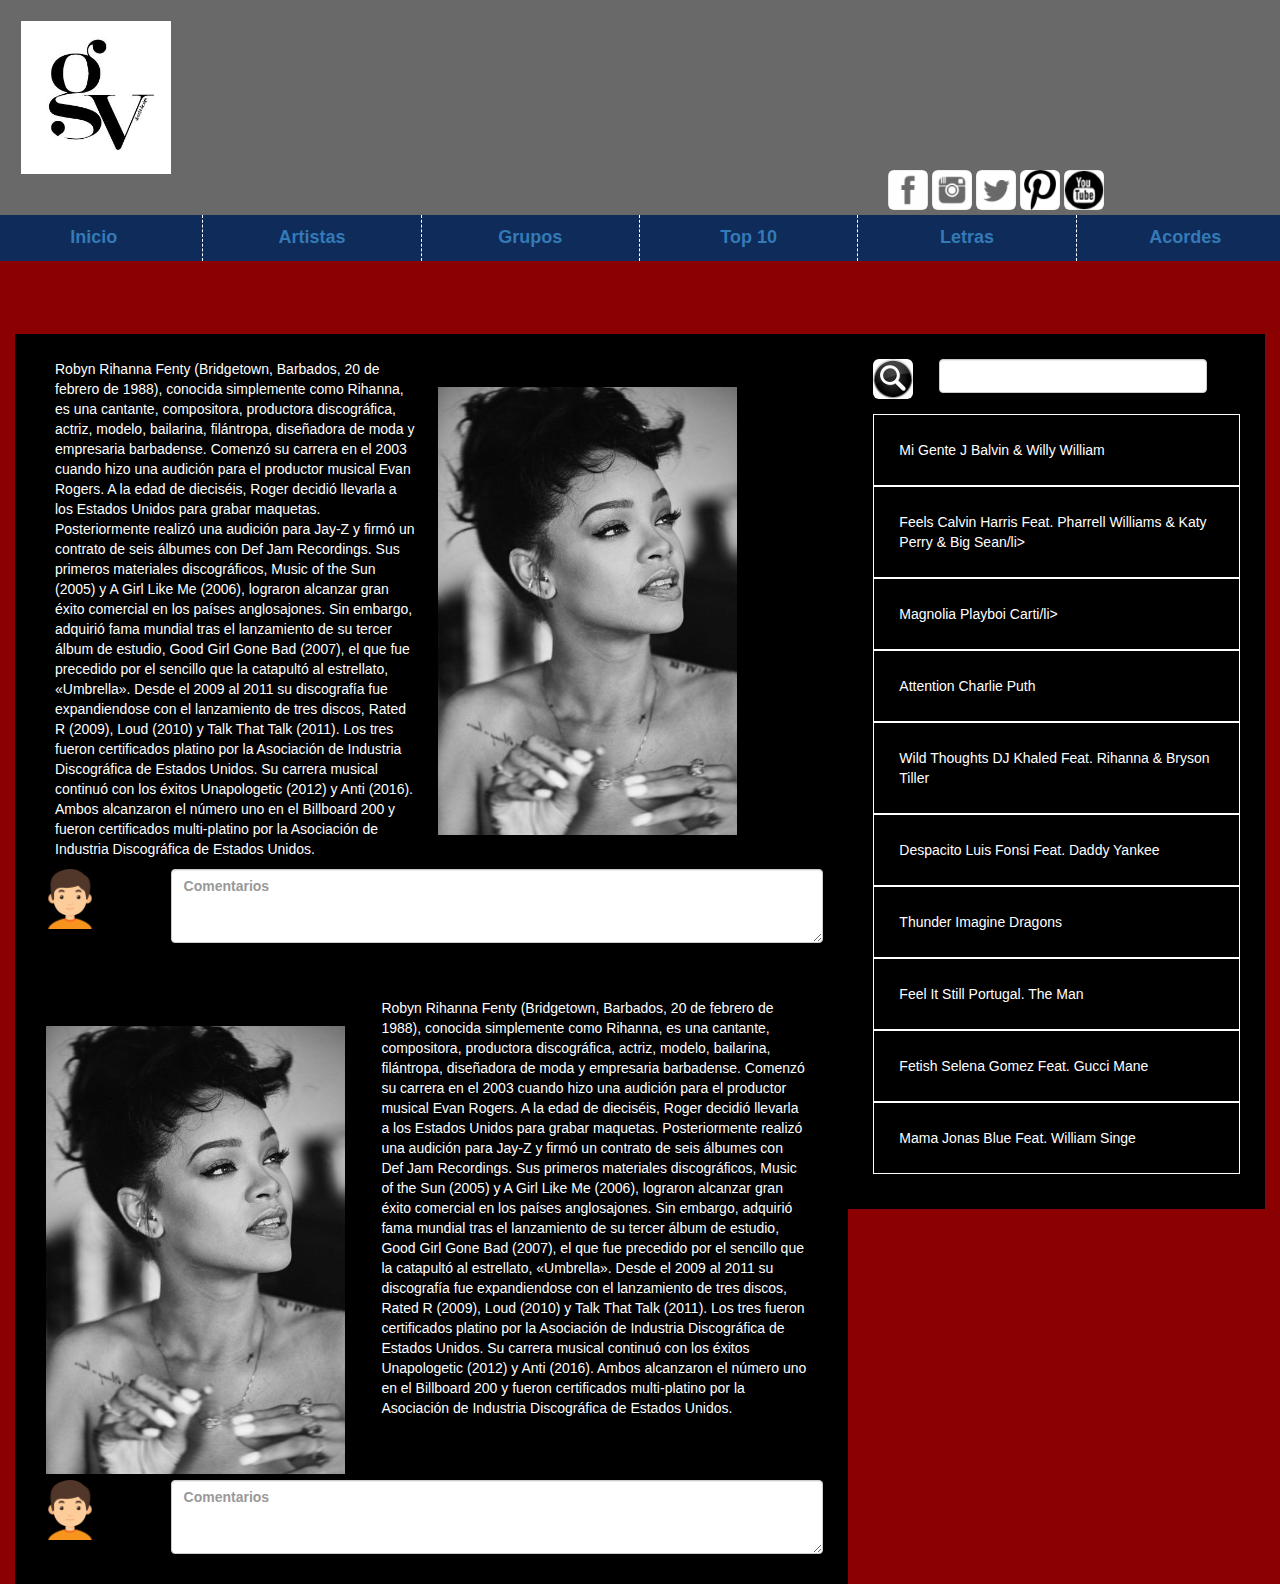
<file: Música/index.html>
<!DOCTYPE html>
<html>
  <head>
    <meta charset='utf-8'>
    <meta name='viewport' content='width=device-width initial-scale=1'>
    <meta name='mobile-web-app-capable' content='yes'>
    <link rel='stylesheet' href='css/bootstrap.min.css'>
    <link rel='stylesheet' href='css/estilos.css'>
    <script src='js/bootstrap.min.js'></script>
    <title>BootStrap</title>
  </head>
  <body class='musica'>
    <header>     
     <div class="row encabezado">
         <div class="col-lg-8 col-sm-12 col-xs-12">    
                  <nav class='navbar affix-top'>
                    <img class='logo-img' src='img/logo.jpg'/>
                  </nav>
         </div>
         <div class="col-lg-4 ">

                 <div class="col-lg-12">
                  <div class='espacios-text'></div>
                  <div class='espacios-text'></div>     
                  <div class='redes-sociales'>
                        <a href=#><img class='img-rounded img-social' src='img/fb.png'/></a>
                        <a href=#><img class='img-rounded img-social' src='img/ig.png'/></a>
                        <a href=#><img class='img-rounded img-social' src='img/tt.png'/></a>
                        <a href=#><img class='img-rounded img-social' src='img/pt.png'/></a>
                        <a href=#><img class='img-rounded img-social' src='img/ytb.png'/></a>


                   </div>
                </div>
        </div>    
    </div> 
    </header>
      
    <div class="nav-bar">  
      <div class='row'>
        <div class="botones">
            <div class='col-lg-2 left-column  titulo-cartelera'>
              <header class='titulo-text text-capitalize text-center'><a href="#">Inicio</a></header>
            </div>
            <div class='col-lg-2 left-column  titulo-cartelera'>
              <header class='titulo-text text-capitalize text-center'><a href="#">Artistas</a></header>
            </div>
            <div class='col-lg-2 left-column  titulo-cartelera'>
              <header class='titulo-text text-capitalize text-center'><a href="#">Grupos</a></header>
            </div>
            <div class='col-lg-2 left-column  titulo-cartelera'>
              <header class='titulo-text text-capitalize text-center'><a href="#">Top 10</a></header>
            </div>
            <div class='col-lg-2 left-column  titulo-cartelera'>
              <header class='titulo-text text-capitalize text-center'><a href="#">Letras</a></header>
            </div>
            <div class='col-lg-2 left-column  titulo-cartelera'>
              <header class='titulo-text text-capitalize text-center'><a href="#">Acordes</a></header>
            </div>
        
        </div>
      </div>
    </div>
        
    <div class='container-fluid'>
    <div class="col-lg-12 m-title">    
      <div class='row'>
        <div class='col-lg-8 '>
          <div class='row m-row'>
            <div class='col-lg-6 col-sm-10 col-xs-10 m-title '>
              
                <p>Robyn Rihanna Fenty (Bridgetown, Barbados, 20 de febrero de 1988), conocida simplemente como Rihanna, es una cantante, compositora, productora discográfica, actriz, modelo, bailarina, filántropa, diseñadora de moda y empresaria barbadense. Comenzó su carrera en el 2003 cuando hizo una audición para el productor musical Evan Rogers. A la edad de dieciséis, Roger decidió llevarla a los Estados Unidos para grabar maquetas. Posteriormente realizó una audición para Jay-Z y firmó un contrato de seis álbumes con Def Jam Recordings.

                Sus primeros materiales discográficos, Music of the Sun (2005) y A Girl Like Me (2006), lograron alcanzar gran éxito comercial en los países anglosajones. Sin embargo, adquirió fama mundial tras el lanzamiento de su tercer álbum de estudio, Good Girl Gone Bad (2007), el que fue precedido por el sencillo que la catapultó al estrellato, «Umbrella». Desde el 2009 al 2011 su discografía fue expandiendose con el lanzamiento de tres discos, Rated R (2009), Loud (2010) y Talk That Talk (2011). Los tres fueron certificados platino por la Asociación de Industria Discográfica de Estados Unidos. Su carrera musical continuó con los éxitos Unapologetic (2012) y Anti (2016). Ambos alcanzaron el número uno en el Billboard 200 y fueron certificados multi-platino por la Asociación de Industria Discográfica de Estados Unidos.</p>
                       
            </div>
              
            <div class='col-lg-2 col-sm-10 col-xs-10 m-title '>
              <div class=row>
                 <img class='img-m' src='img/rihanna.jpg'/>
               </div>
            </div>
             
              
            <div class="row">
              <div class="col-lg-12">
                  <div class='col-lg-2 col-sm-2 col-xs-2'>
                  <div class=row>
                    <img src="img/hombre.png" class=" perfil"/>
                  </div>        
                  </div>
              
                  <div class='col-lg-10 m-title col-sm-8 col-xs-8 '>
                  <div class=row>
                    <label for="Comentario">
                    <textarea name="comentario" rows="3" cols="80" placeholder="Comentarios" class="form-control"></textarea></label>
                  </div>
                  </div>        
            </div>
            </div>
          </div>
        <div class='row m-row'>
            <div class='col-lg-5 m-title '>
              <div class=row>
                 <img class='img-m' src='img/rihanna.jpg'/>
               </div>
            </div>
            
              
            <div class='col-lg-7 m-title'>
              
                <p>Robyn Rihanna Fenty (Bridgetown, Barbados, 20 de febrero de 1988), conocida simplemente como Rihanna, es una cantante, compositora, productora discográfica, actriz, modelo, bailarina, filántropa, diseñadora de moda y empresaria barbadense. Comenzó su carrera en el 2003 cuando hizo una audición para el productor musical Evan Rogers. A la edad de dieciséis, Roger decidió llevarla a los Estados Unidos para grabar maquetas. Posteriormente realizó una audición para Jay-Z y firmó un contrato de seis álbumes con Def Jam Recordings.

                Sus primeros materiales discográficos, Music of the Sun (2005) y A Girl Like Me (2006), lograron alcanzar gran éxito comercial en los países anglosajones. Sin embargo, adquirió fama mundial tras el lanzamiento de su tercer álbum de estudio, Good Girl Gone Bad (2007), el que fue precedido por el sencillo que la catapultó al estrellato, «Umbrella». Desde el 2009 al 2011 su discografía fue expandiendose con el lanzamiento de tres discos, Rated R (2009), Loud (2010) y Talk That Talk (2011). Los tres fueron certificados platino por la Asociación de Industria Discográfica de Estados Unidos. Su carrera musical continuó con los éxitos Unapologetic (2012) y Anti (2016). Ambos alcanzaron el número uno en el Billboard 200 y fueron certificados multi-platino por la Asociación de Industria Discográfica de Estados Unidos.</p>
                       
            </div>
             
              
            <div class="row">
              <div class="col-lg-12">
                  <div class='col-lg-2 col-sm-2 col-xs-2'>
                  <div class=row>
                    <img src="img/hombre.png" class=" perfil"/>
                  </div>        
                  </div>
              
                  <div class='col-lg-10 m-title col-sm-8 col-xs-8 '>
                  <div class=row>
                    <label for="Comentario">
                    <textarea name="comentario" rows="3" cols="80" placeholder="Comentarios" class="form-control"></textarea></label>
                  </div>
                  </div>        
            </div>
            </div>
          </div>    
            
        </div>
          
          
          <div class='col-lg-4 m-row'>
              <div class="row">
                <div class="col-lg-2">
                  <div class="form-group">   
                           
                          <img class='img-rounded img-social' src='img/buscar.jpg'/>
                      
                      </div>
                </div>
                  
                  <div class="col-lg-9">
                  <div class="form-group">     
                      
                      <input type="text" name="bus" id="bus" class="form-control">
                      </div> 
                </div>
                                    
              </div>
              
              <div class="row">
                <div class="col-lg-12">
                  <ul class="list-unstyled">
                    <li class="bor">
                        Mi Gente J Balvin & Willy William</li>
                    <li class="bor">
                        Feels
                        Calvin Harris Feat. Pharrell Williams & Katy Perry & Big Sean/li>
                    <li class="bor">
                        Magnolia
                        Playboi Carti/li> 
                    <li class="bor">
                       Attention
                        Charlie Puth</li> 
                    <li class="bor">
                        Wild Thoughts
                        DJ Khaled Feat. Rihanna & Bryson Tiller</li> 
                    <li class="bor">
                        Despacito
                        Luis Fonsi Feat. Daddy Yankee</li> 
                    <li class="bor">
                        Thunder
                        Imagine Dragons</li> 
                    <li class="bor">
                        Feel It Still
                        Portugal. The Man</li> 
                    <li class="bor">
                        Fetish
                        Selena Gomez Feat. Gucci Mane</li> 
                    <li class="bor">
                        Mama
                        Jonas Blue Feat. William Singe</li>   
                    
                  </ul>
                </div>
                  
                               
              </div>
              
              
          </div>
          
          
          
          
          
        </div>
      </div>
      </div>
       


      
  </body>
</html>
</file>
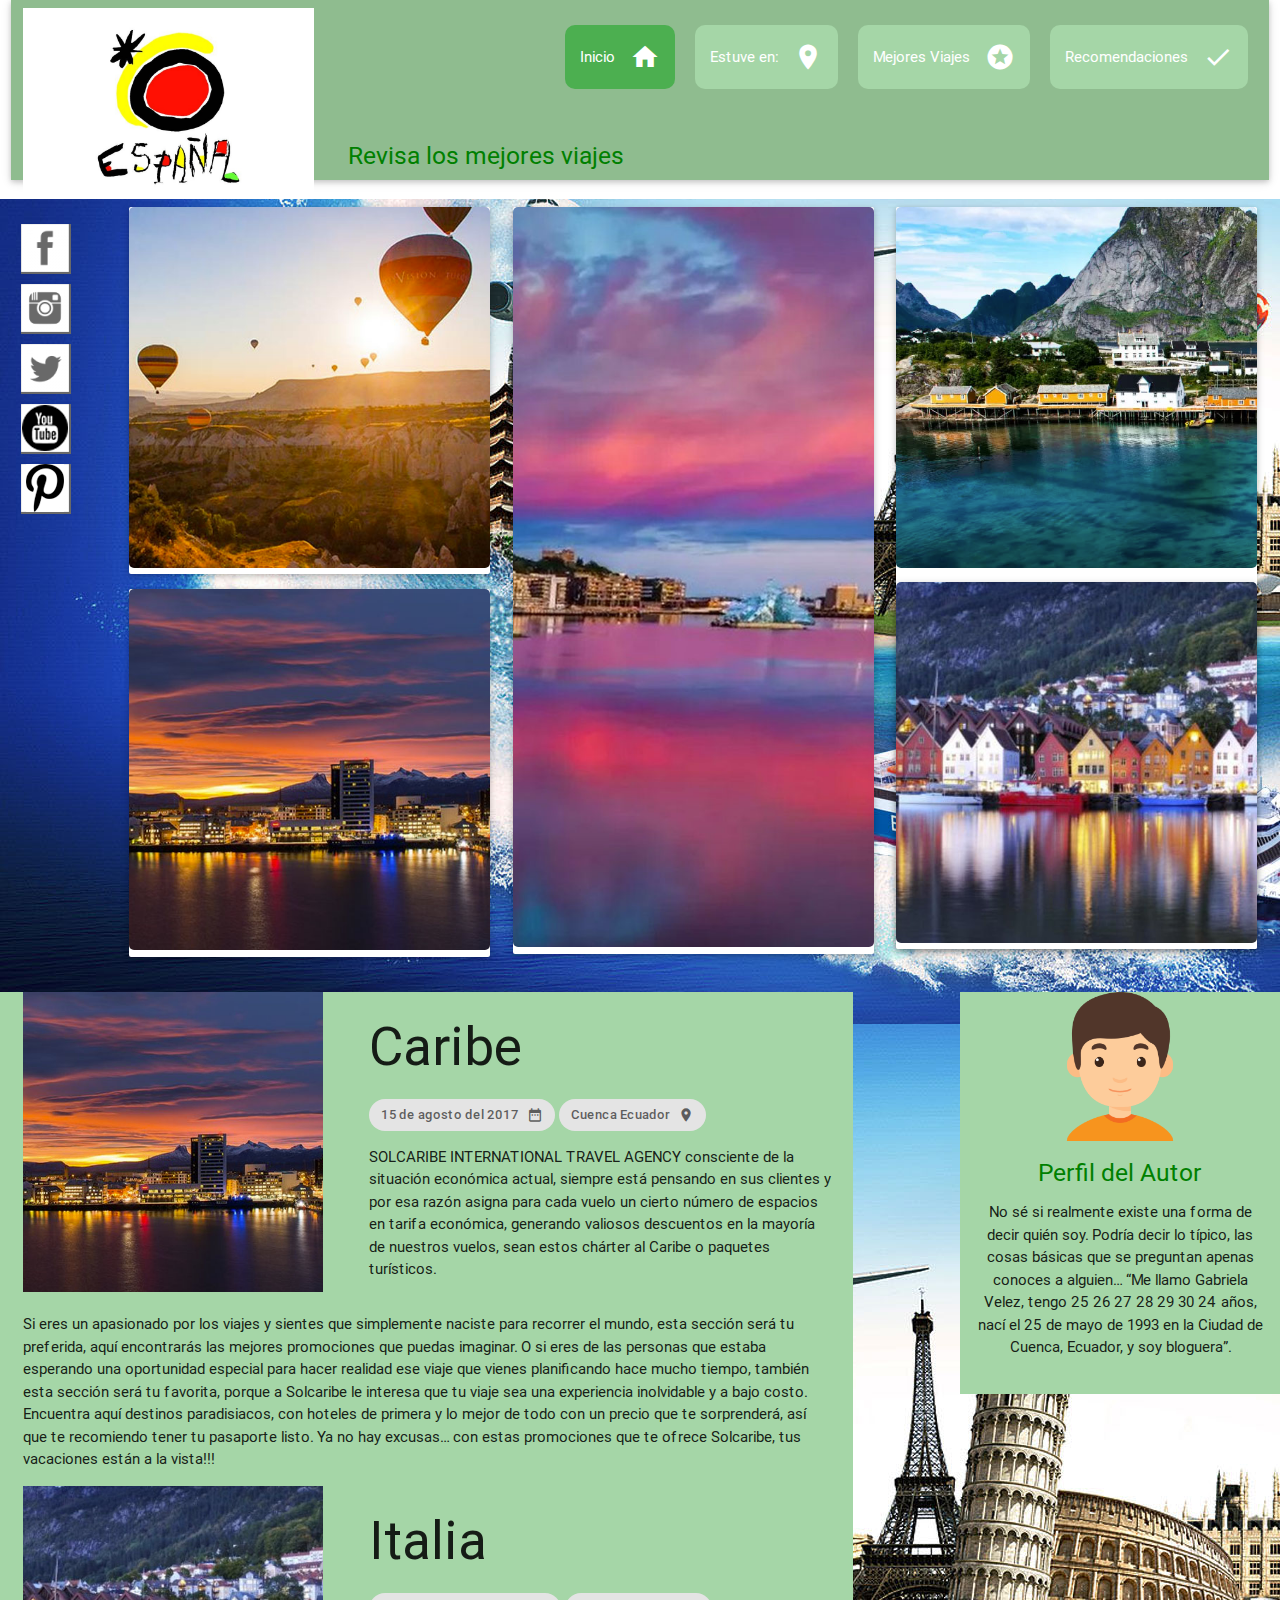
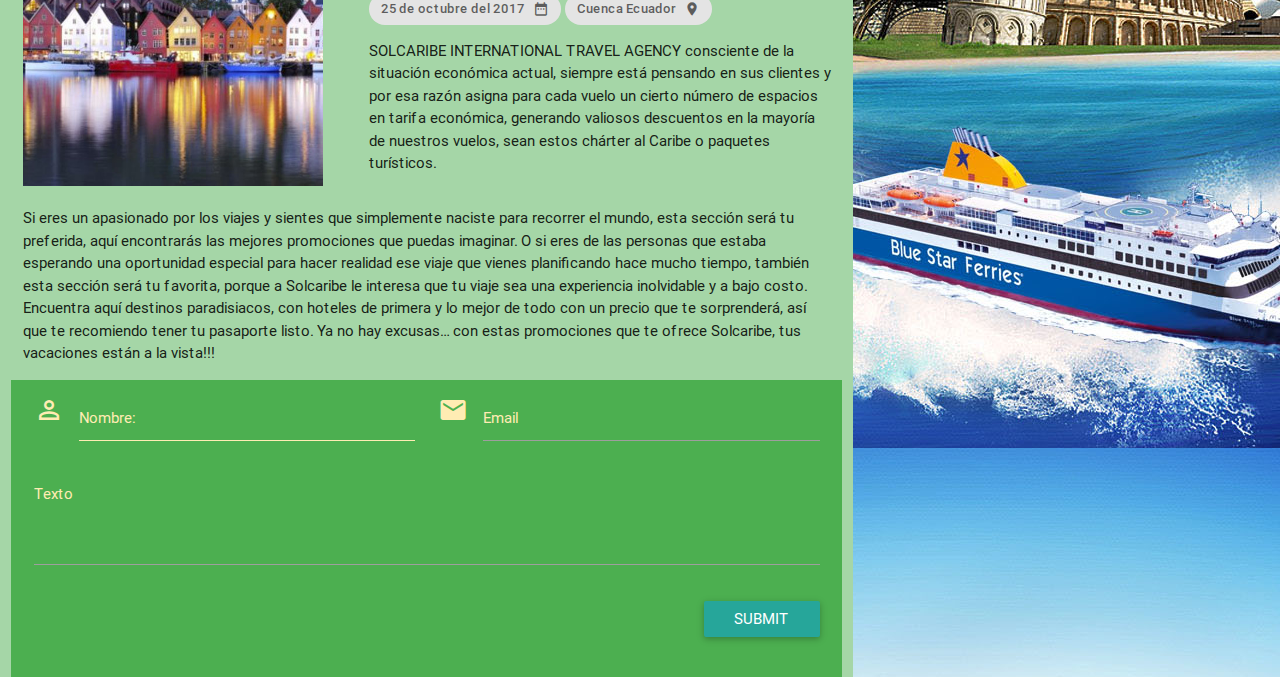
<file: Turismo/index.html>
<!DOCTYPE html>
<html>
<head>
  <meta charset="utf-8">
  <meta name="viewport" content="width=device-width, initial-scale=1, maximum-scale=1.0"/>
  <!--Importar la fuente de los íconos de Google-->
  <link href="https://fonts.googleapis.com/icon?family=Material+Icons" rel="stylesheet">
  <!--Importar la hojas de estilos de materialize css-->
  <link href="css/materialize.css" type="text/css" rel="stylesheet" media="screen,projection"/>
  <link href="css/customColors.css" type="text/css" rel="stylesheet" media="screen,projection"/>
  <link href="css/index.css" type="text/css" rel="stylesheet" media="screen,projection"/>
  <title>Contenedores y Sistema de Rejilla</title>
</head>
<body>
    <div class="fondo">
  <div class="row">
      
    <div class="s12 col white darken-4 barra-superior">
      
        <div class=" s6 m8 l3 col contenedor-logo">
          <img src="img/logo.png" alt="ShareUrCode" class="logo"/>
        </div>     
        <nav>
            
          <div class="nav-wrapper">     
            <div class="s6 l9 col contenedor-botones">
                
              <ul class="right">    
                <li class="contenedor-bot active green hide-on-small-only"><a href=#><i class="tiny material-icons right">home</i>Inicio</a></li>
                        <li class="contenedor-bot-p active green hide-on-large-only "><a href=#><i class="tiny material-icons center">home</i></a></li> 
                <li class="contenedor-bot green lighten-3 hide-on-small-only"><a href=#><i class="tiny material-icons right">location_on</i>Estuve en:</a></li>
                        <li class=" contenedor-bot-p  green lighten-3 hide-on-large-only"><a href=#><i class="tiny material-icons center">location_on</i></a></li>
                <li class="contenedor-bot green lighten-3 hide-on-small-only"><a href=#><i class="tiny material-icons right">stars</i>Mejores Viajes</a></li>
                        <li class="contenedor-bot-p  green lighten-3 hide-on-large-only"><a href=#><i class="tiny material-icons center">stars</i></a></li>
                 <li class="contenedor-bot green lighten-3 hide-on-small-only"><a href=#><i class="tiny material-icons right">check</i>Recomendaciones</a></li>
                        <li class="contenedor-bot-p green lighten-3 hide-on-large-only"><a href=#><i class="tiny material-icons center">check</i></a></li>
                  
                  
                        
              </ul> 
                
            <div class="s12 l7 col contenedor-botones hide-on-small-only">
              <div class="valign-wrapper" id="cont-sl"> 
              <h5 class="valign ">Revisa los mejores viajes</h5>
              </div>
            </div>
                
               
                
            
                
            </div>
          </div>    
        </nav>
        
        <div class="s12  col contenedor-botones hide-on-large-only">
              <div class="valign-wrapper" id="cont-sl"> 
              <h4 class="valign ">Revisa los mejores viajes</h4>
              </div>
            </div> 
    </div>
      

    <div class="l1 col hide-on-small-only">
        <ul class="left">    
                <li class="contenedor-bot-rs "><a href=#><img src="img/fb.png"></a></li>
                <li class="contenedor-bot-rs "><a href=#><img src="img/ig.png"></a></li>
                <li class="contenedor-bot-rs "><a href=#><img src="img/tt.png"></a></li>
                <li class="contenedor-bot-rs "><a href=#><img src="img/ytb.png"></a></li>
                <li class="contenedor-bot-rs "><a href=#><img src="img/pt.png"></a></li>
              </ul>
    </div>  
    
    <div class="l11 col">
        <div class="row">
            <div class="s12 l4 col">
            <div class="card">   
                <img class="responsive-img"src="img/i1.jpg"/>
            </div>
            <div class="card">   
                <img class="responsive-img"src="img/i2.jpg"/>
            </div>    
            </div> 
            <div class="s12 l4 col">
                <div class="card">   
                <img class="responsive-img vert "src="img/i3.jpg"/>
            </div>
            </div>
            <div class="s12 l4 col">
                <div class="card">   
                <img class="responsive-img"src="img/i4.jpg"/>
                <div class="card">   
                <img class="responsive-img"src="img/i5.jpg"/>
            </div>    
            </div>
            </div>
            
            
       </div>
      
    </div>    

    <div class="contenedor-comentarios">
    <div class="l8 col green lighten-3">
        <div class="s12 l2 col">
         <img src="img/i2.jpg" width="300px"/>
         </div>
        <div class="right s12 l3 offset l7 col">    
            <h2>Caribe</h2>
            <div class="chip">
            <i class="material-icons prefix">date_range</i>15 de agosto del 2017</div>
            <div class="chip">
            <i class="material-icons prefix">location_on</i>Cuenca Ecuador</div>
             <p class="justify">SOLCARIBE INTERNATIONAL TRAVEL AGENCY consciente de la situación económica actual, siempre está pensando en sus clientes y por esa razón asigna para cada vuelo un cierto número de espacios en tarifa económica, generando valiosos descuentos en la mayoría de nuestros vuelos, sean estos chárter al Caribe o paquetes turísticos.</p>
        </div>

        <div class="left l12 col">        

            <p>Si eres un apasionado por los viajes y sientes que simplemente naciste para recorrer el mundo, esta sección será tu preferida, aquí encontrarás las mejores promociones que puedas imaginar. O si eres de las personas que estaba esperando una oportunidad especial para hacer realidad ese viaje que vienes planificando hace mucho tiempo, también esta sección será tu favorita, porque a Solcaribe le interesa que tu viaje sea una experiencia inolvidable y a bajo costo.

            Encuentra aquí destinos paradisiacos, con hoteles de primera y lo mejor de todo con un precio que te sorprenderá, así que te recomiendo tener tu pasaporte listo.

            Ya no hay excusas… con estas promociones que te ofrece Solcaribe, tus vacaciones están a la vista!!!</p>        
        </div>
        <div class="l2 col">
         <img src="img/i5.jpg" width="300px"/>
         </div>
        <div class="right s12 l3 offset l7 col">    
            <h2>Italia</h2>
            <div class="chip">
            <i class="material-icons prefix">date_range</i>25 de octubre del 2017</div>
            <div class="chip">
            <i class="material-icons prefix">location_on</i>Cuenca Ecuador</div>
             <p>SOLCARIBE INTERNATIONAL TRAVEL AGENCY consciente de la situación económica actual, siempre está pensando en sus clientes y por esa razón asigna para cada vuelo un cierto número de espacios en tarifa económica, generando valiosos descuentos en la mayoría de nuestros vuelos, sean estos chárter al Caribe o paquetes turísticos.</p>
        </div>

        <div class="left l12 col">        

            <p>Si eres un apasionado por los viajes y sientes que simplemente naciste para recorrer el mundo, esta sección será tu preferida, aquí encontrarás las mejores promociones que puedas imaginar. O si eres de las personas que estaba esperando una oportunidad especial para hacer realidad ese viaje que vienes planificando hace mucho tiempo, también esta sección será tu favorita, porque a Solcaribe le interesa que tu viaje sea una experiencia inolvidable y a bajo costo.

            Encuentra aquí destinos paradisiacos, con hoteles de primera y lo mejor de todo con un precio que te sorprenderá, así que te recomiendo tener tu pasaporte listo.

            Ya no hay excusas… con estas promociones que te ofrece Solcaribe, tus vacaciones están a la vista!!!</p>        
        </div>
        
        
        
        <div class="col s12 green">
            <div class="row">
                <div class="input-field col s6 ">
                 <i class="material-icons prefix ">perm_identity</i>
                 <input id="nombre" type="text" class="validate">
                 <label for="nombre">Nombre:</label>    
                </div>
                <div class="input-field col s6">
                 <i class="material-icons prefix">email</i>
                 <input id="email" type="email" class="validate">
                 <label for="email" data-success="Correcto" data-error="Debes completar este campo">Email</label>    
                </div>  
        
                <div class="input-field col s12">
                    <textarea id="texto" class="materialize-textarea"></textarea>
                    <label for="texto">Texto</label>
                </div>
                
                <div class="row">
                    
                    <div class="input-field col s12 l12 hide-on-small-only">
                    <div class="right ">
                        <input type="submit" class="btn"/>
                    </div>
                    </div>
                    <div class="input-field col s12 l12 hide-on-large-only">
                    <div class="center">
                        <input type="submit" class="btn"/>
                    </div>
                    </div>
                </div>
            </div>  
        </div>
            
            
    </div>
        
    <div class="s12 l3 offset s1 l1 right col green lighten-3 ">
        <div class="row">
            <div class="s12 center">   
                    <img class="autor circle responsive-img" src="img/hombre.png"/>
            </div>
            <div class="s12 center">
                    <h5>Perfil del Autor</h5>
                    <p>No sé si realmente existe una forma de decir quién soy. Podría decir lo típico, las cosas básicas que se preguntan apenas conoces a alguien…

                    “Me llamo Gabriela Velez, tengo 25 26 27 28 29 30 24 años, nací el 25 de mayo de 1993 en la Ciudad de Cuenca, Ecuador, y soy bloguera”.</p>
            </div>
        </div>
    </div>
    
    </div>  
      
 
      
 </div>   
</div>    
    
  <script type="text/javascript" src="https://code.jquery.com/jquery-2.1.1.min.js"></script>
  <script type="text/javascript" src="js/materialize.min.js"></script>
</body>
</html>
</file>
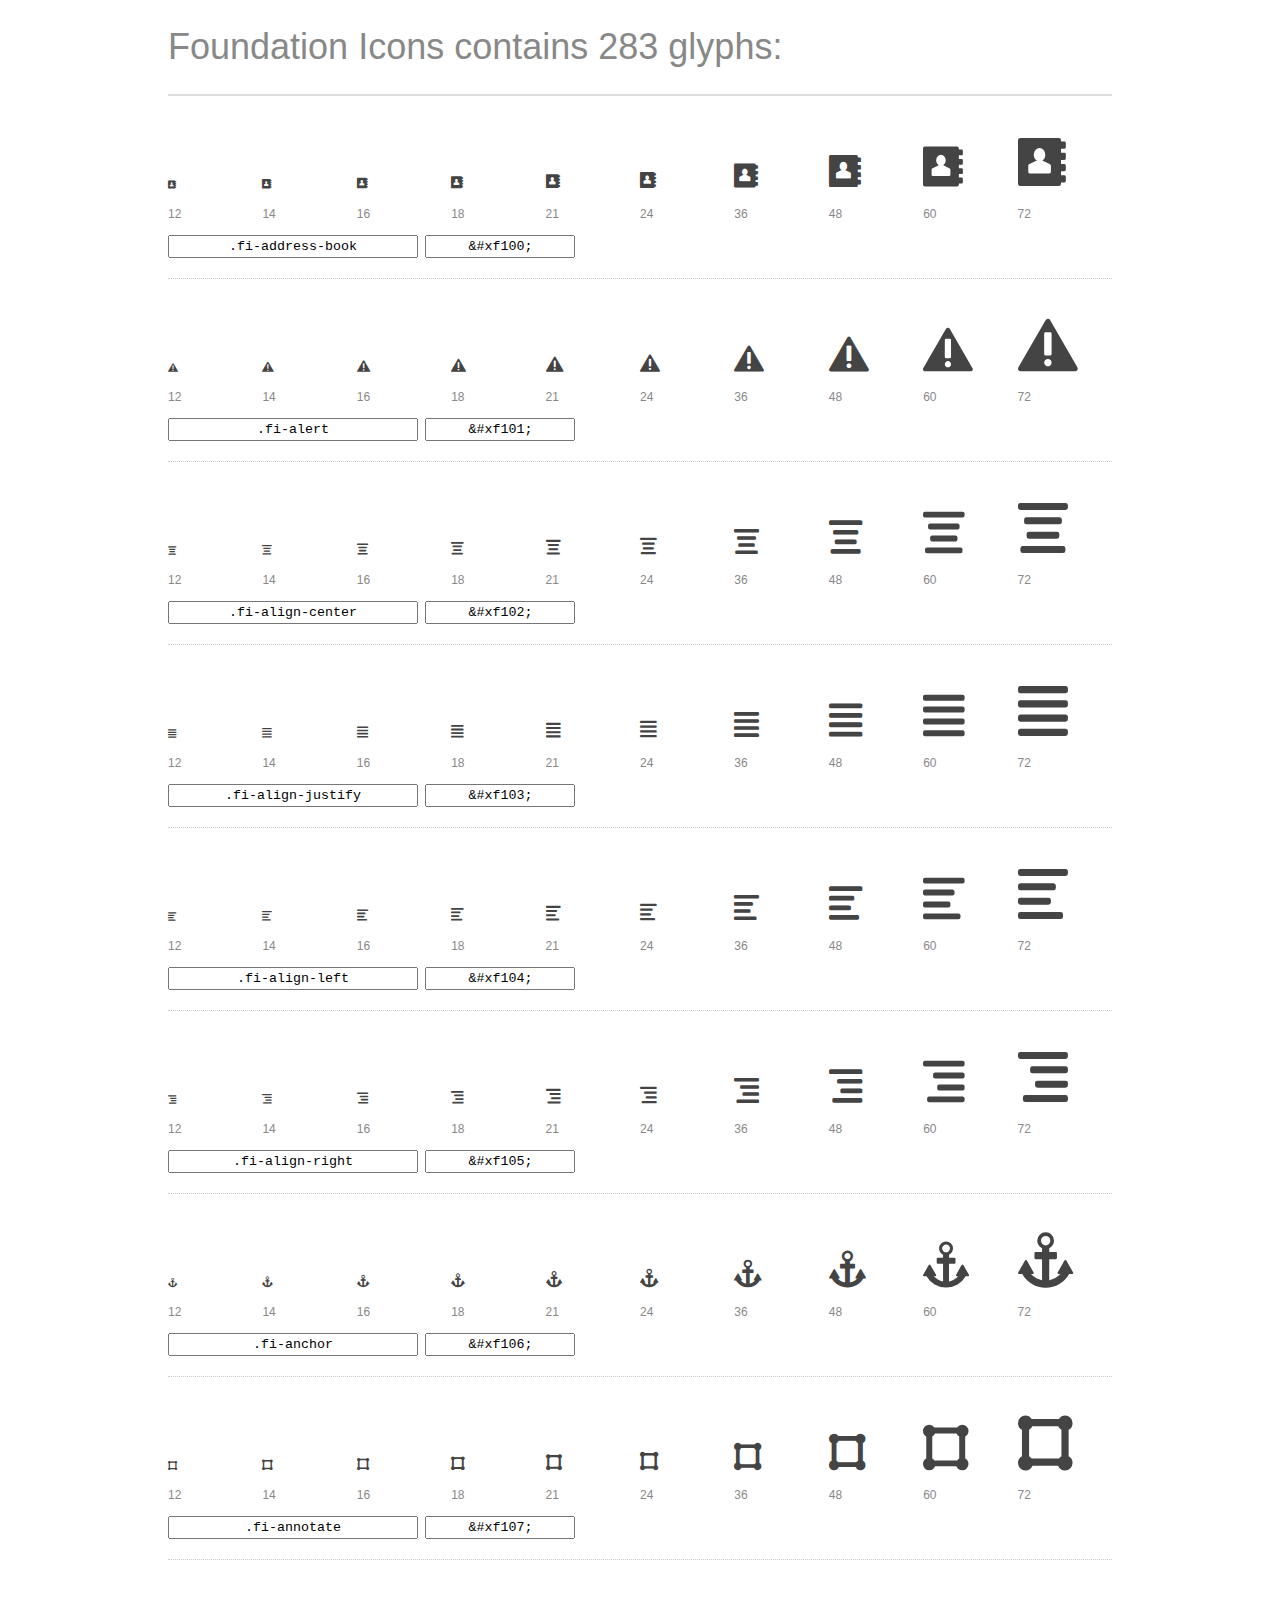
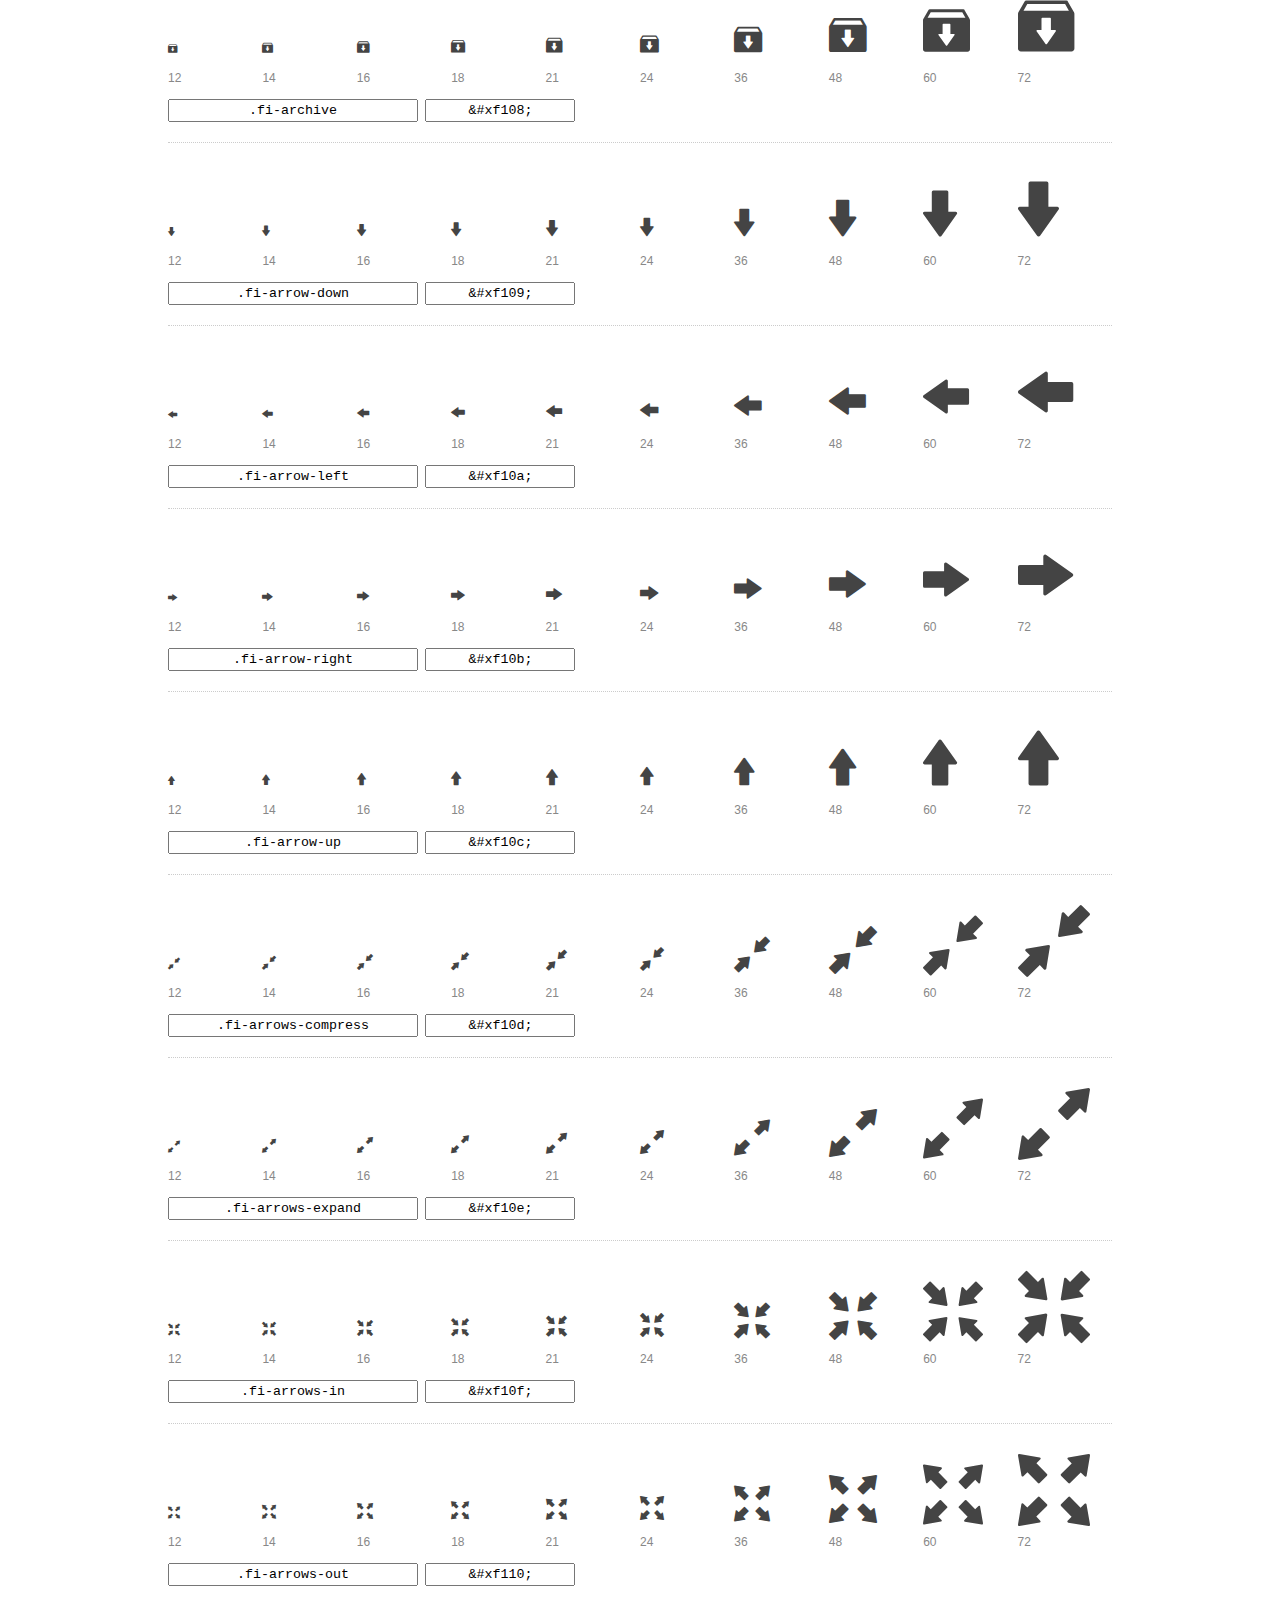
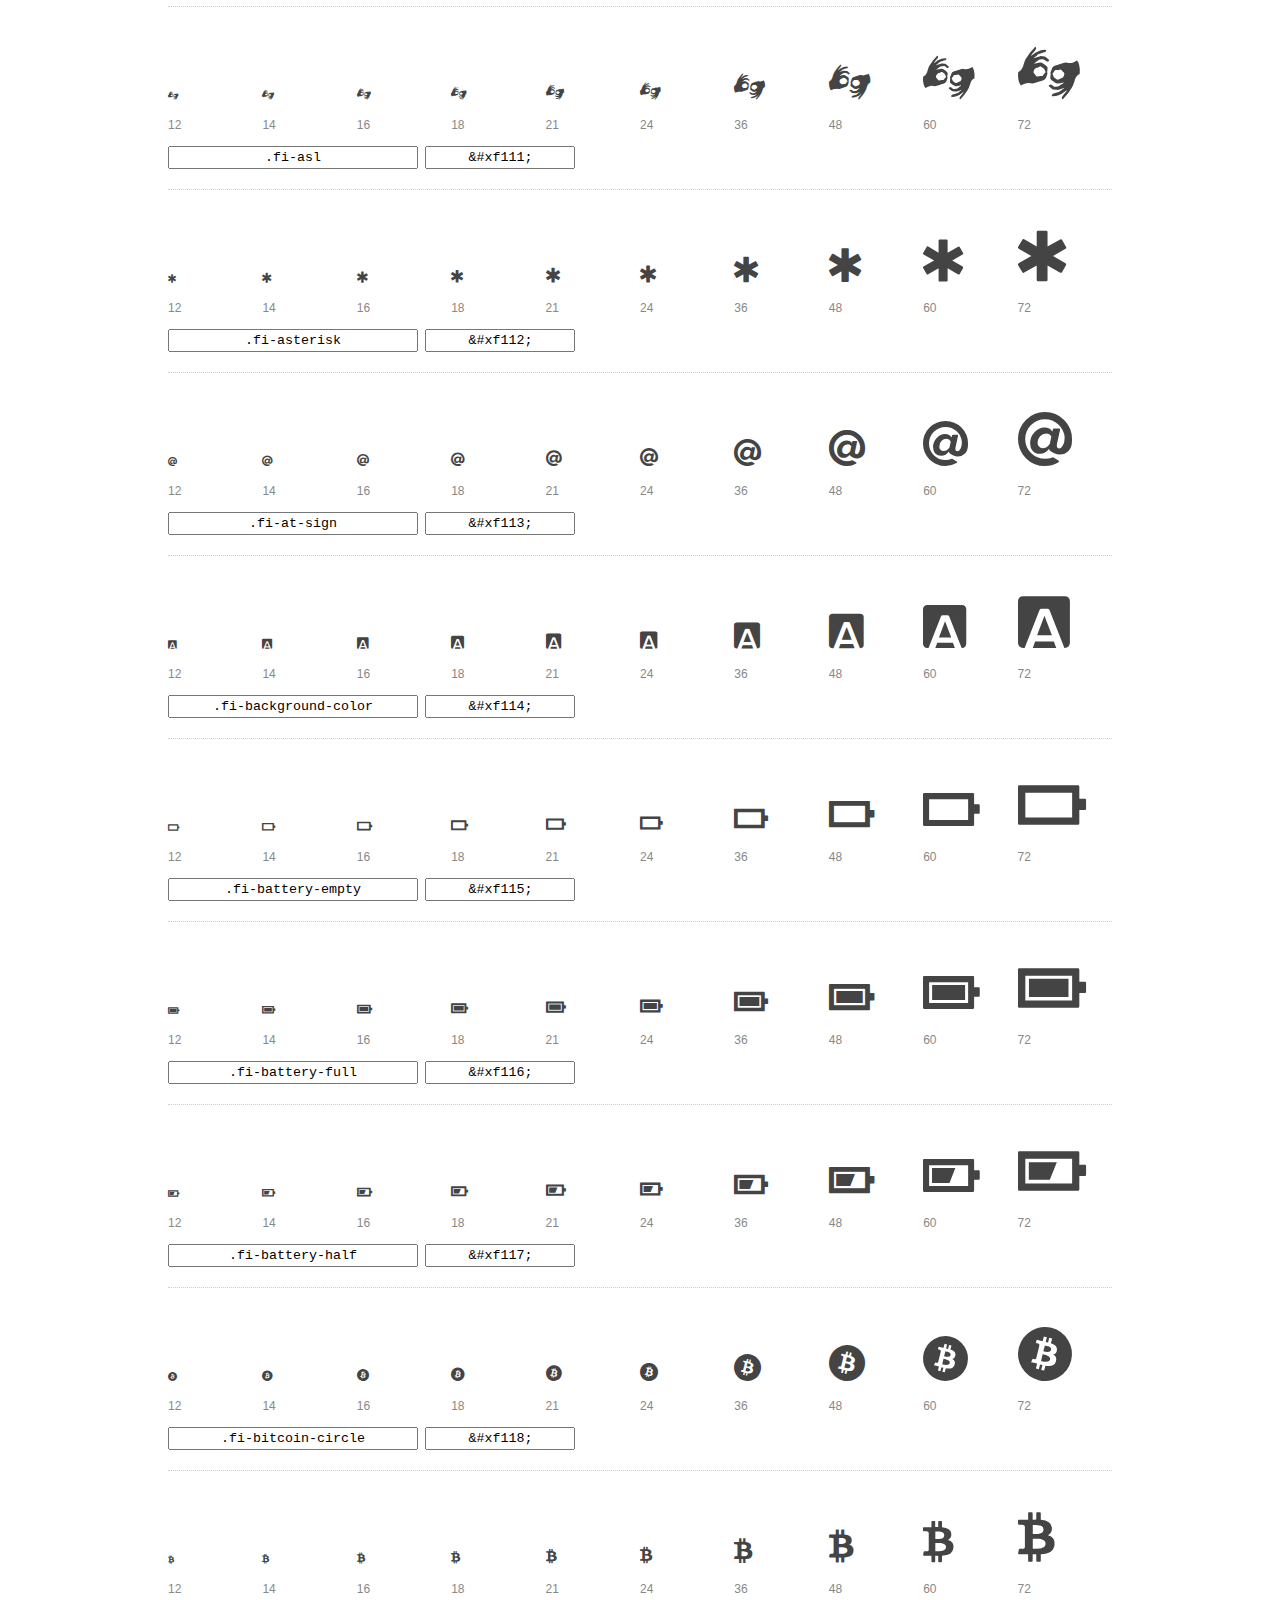
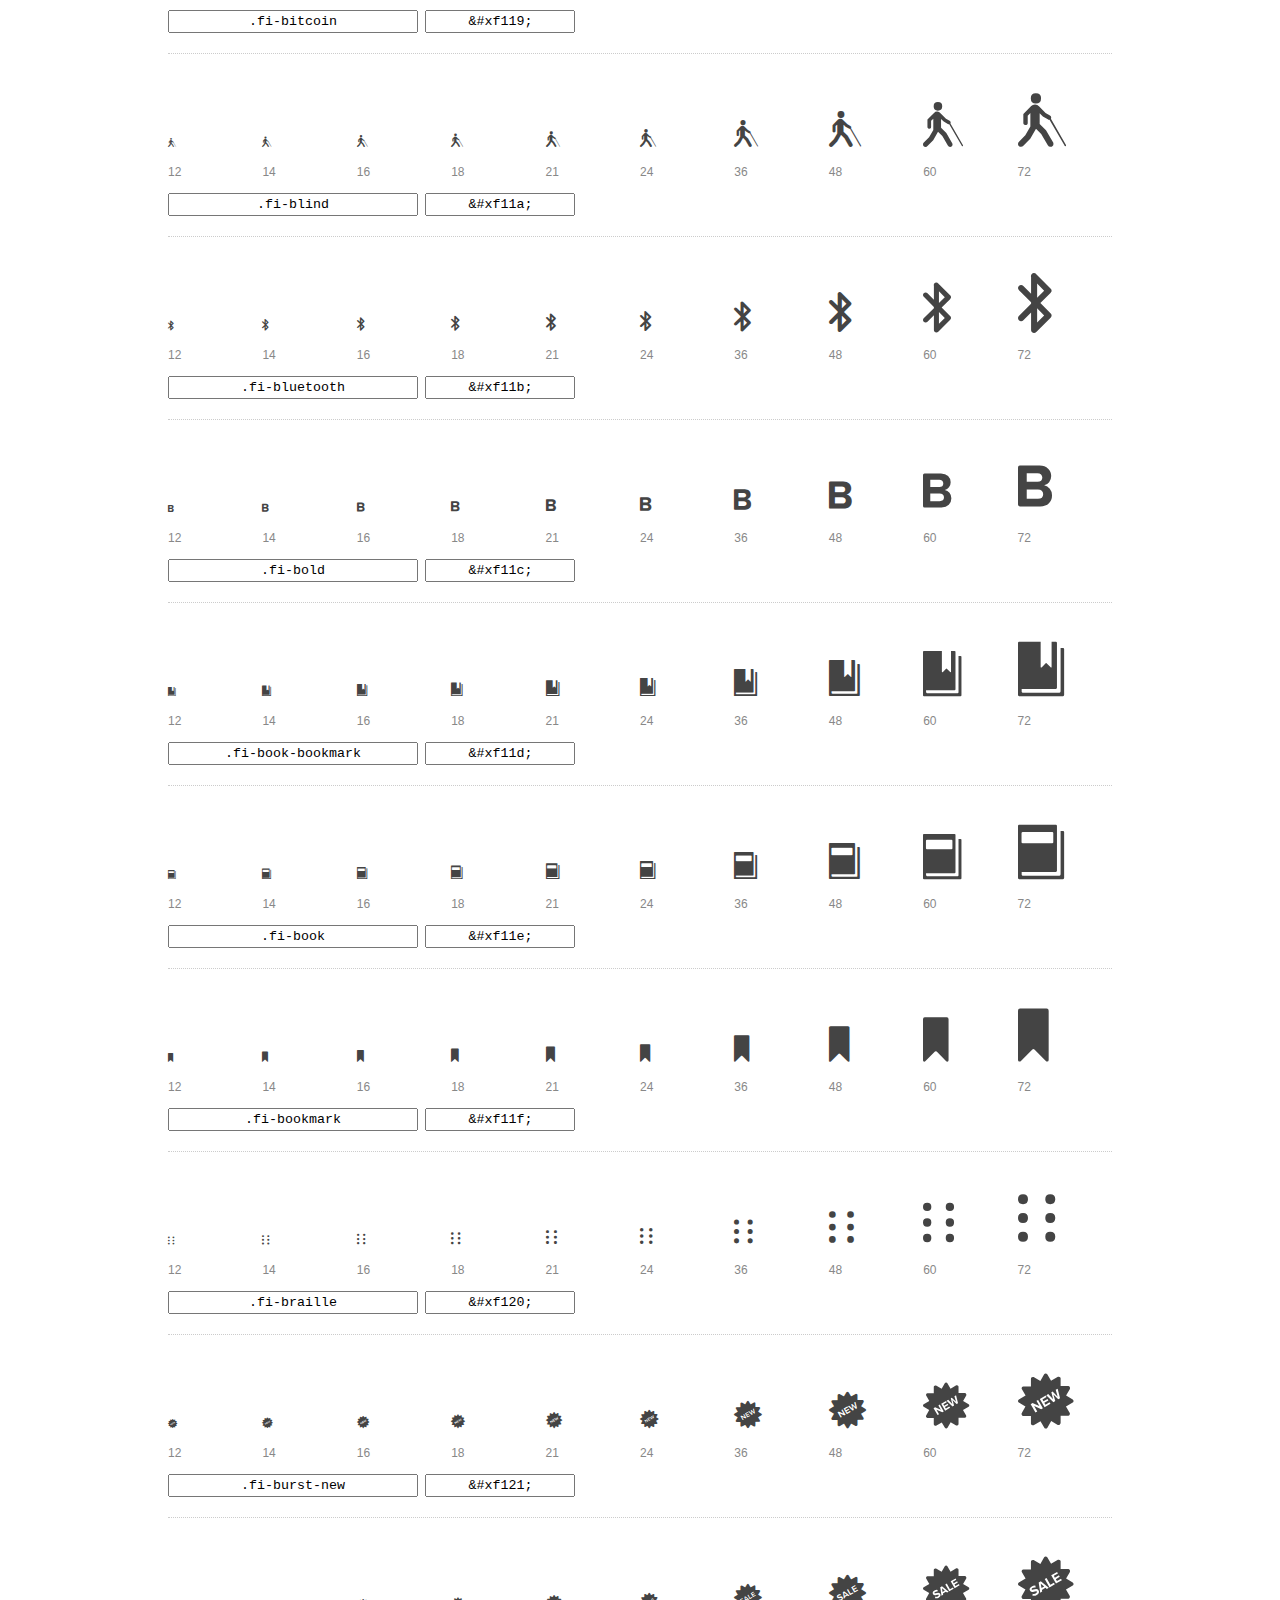
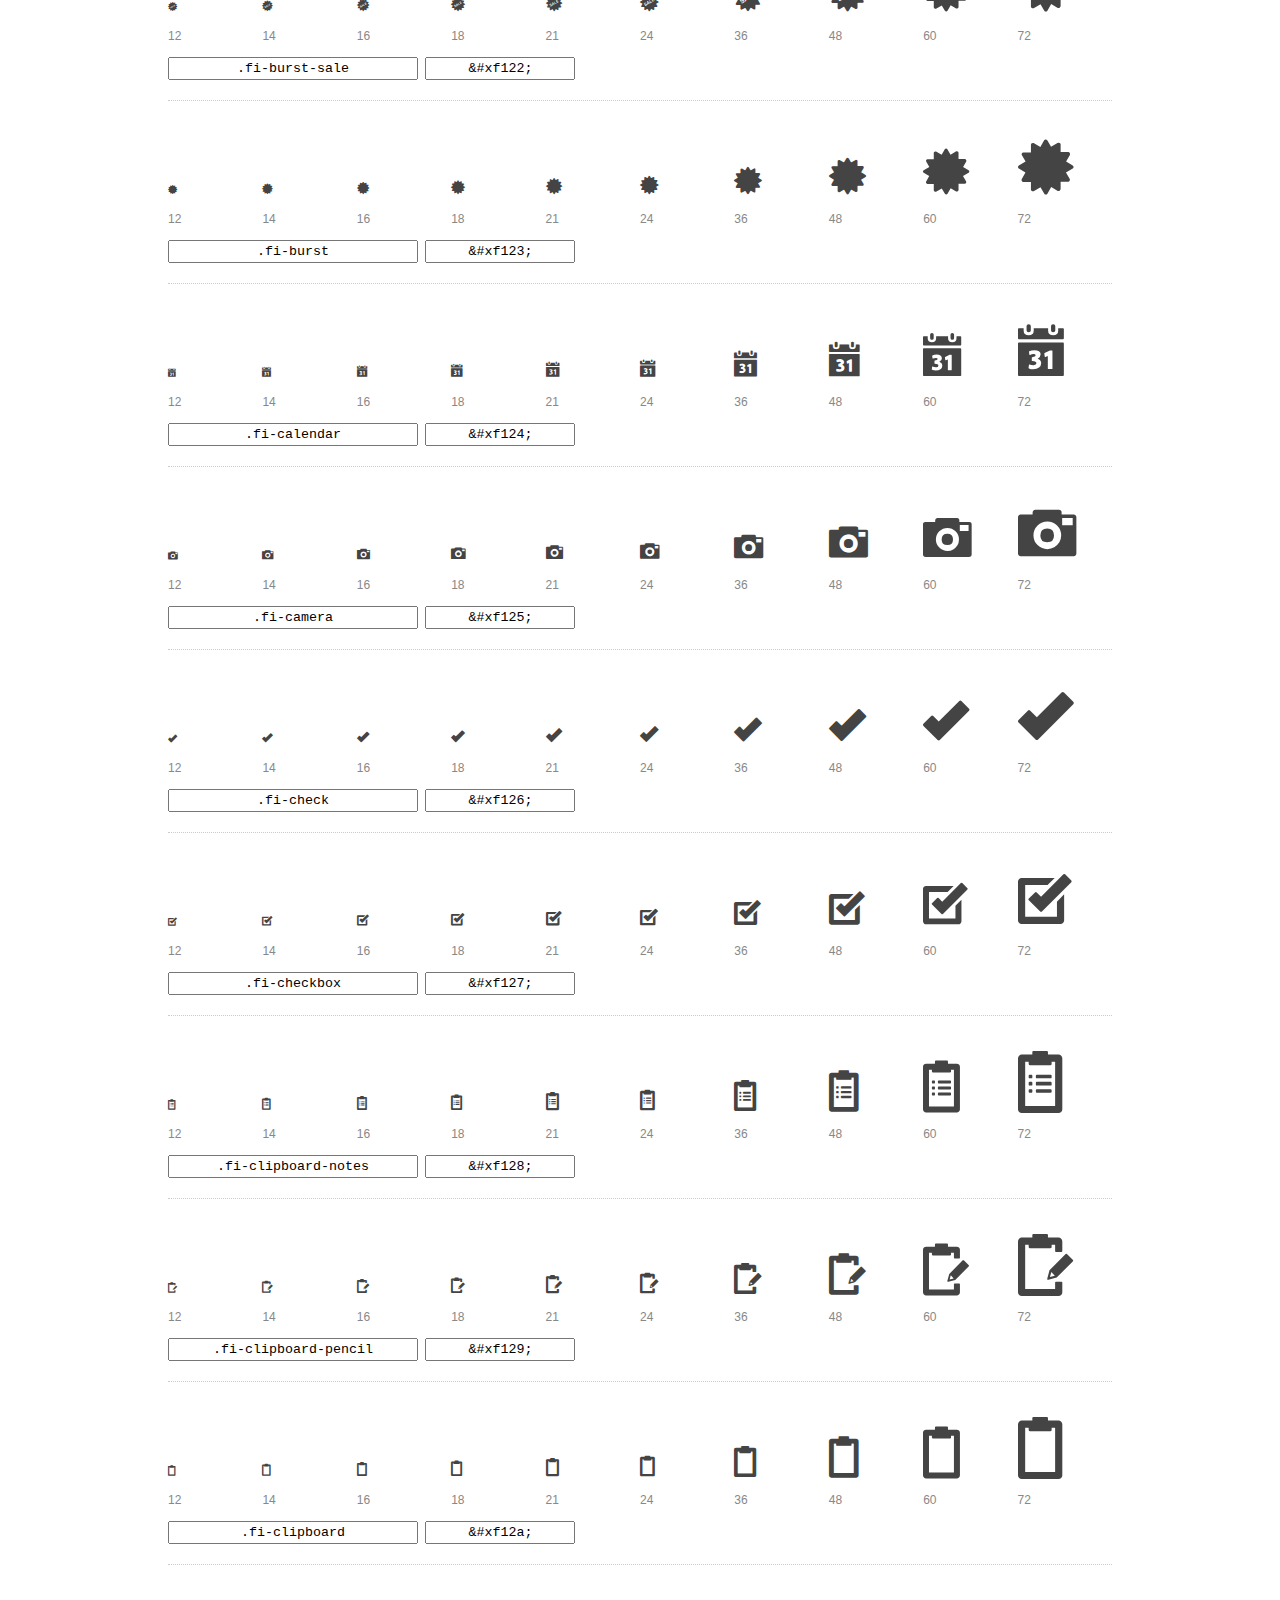
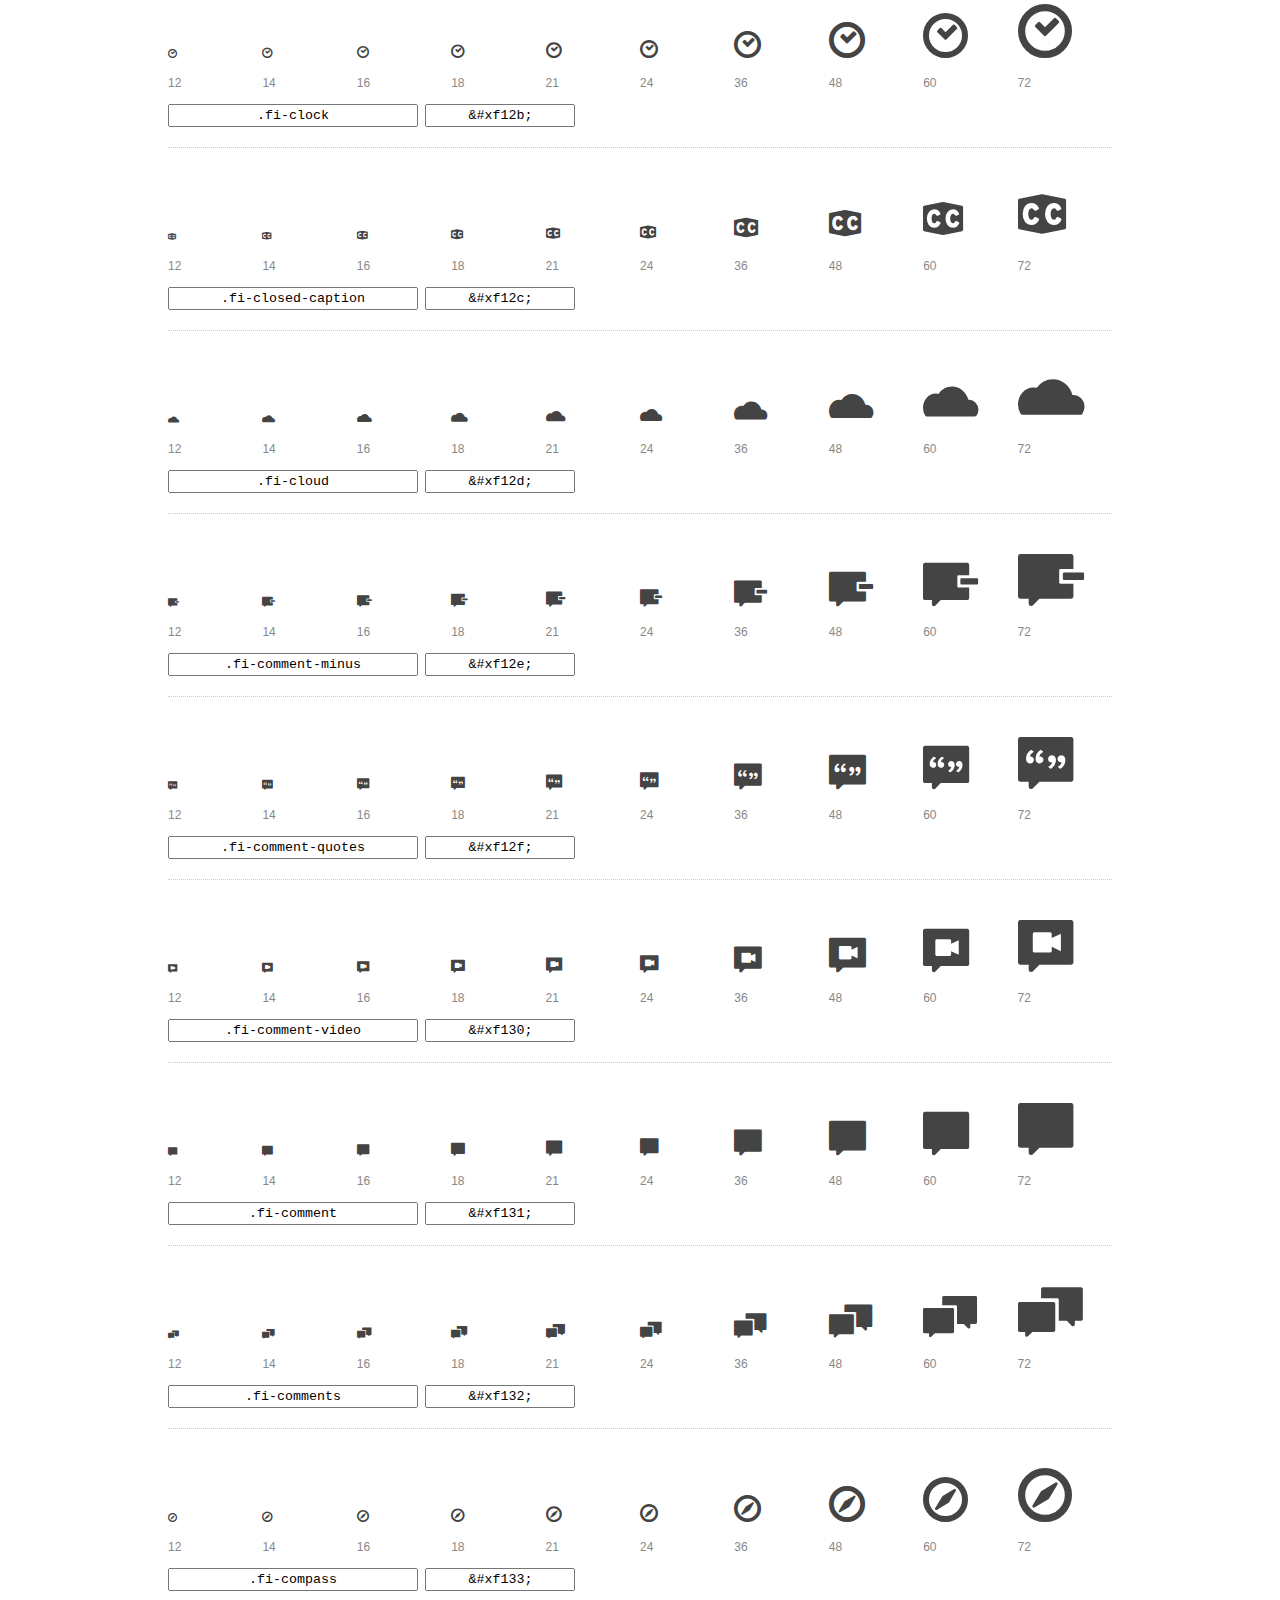
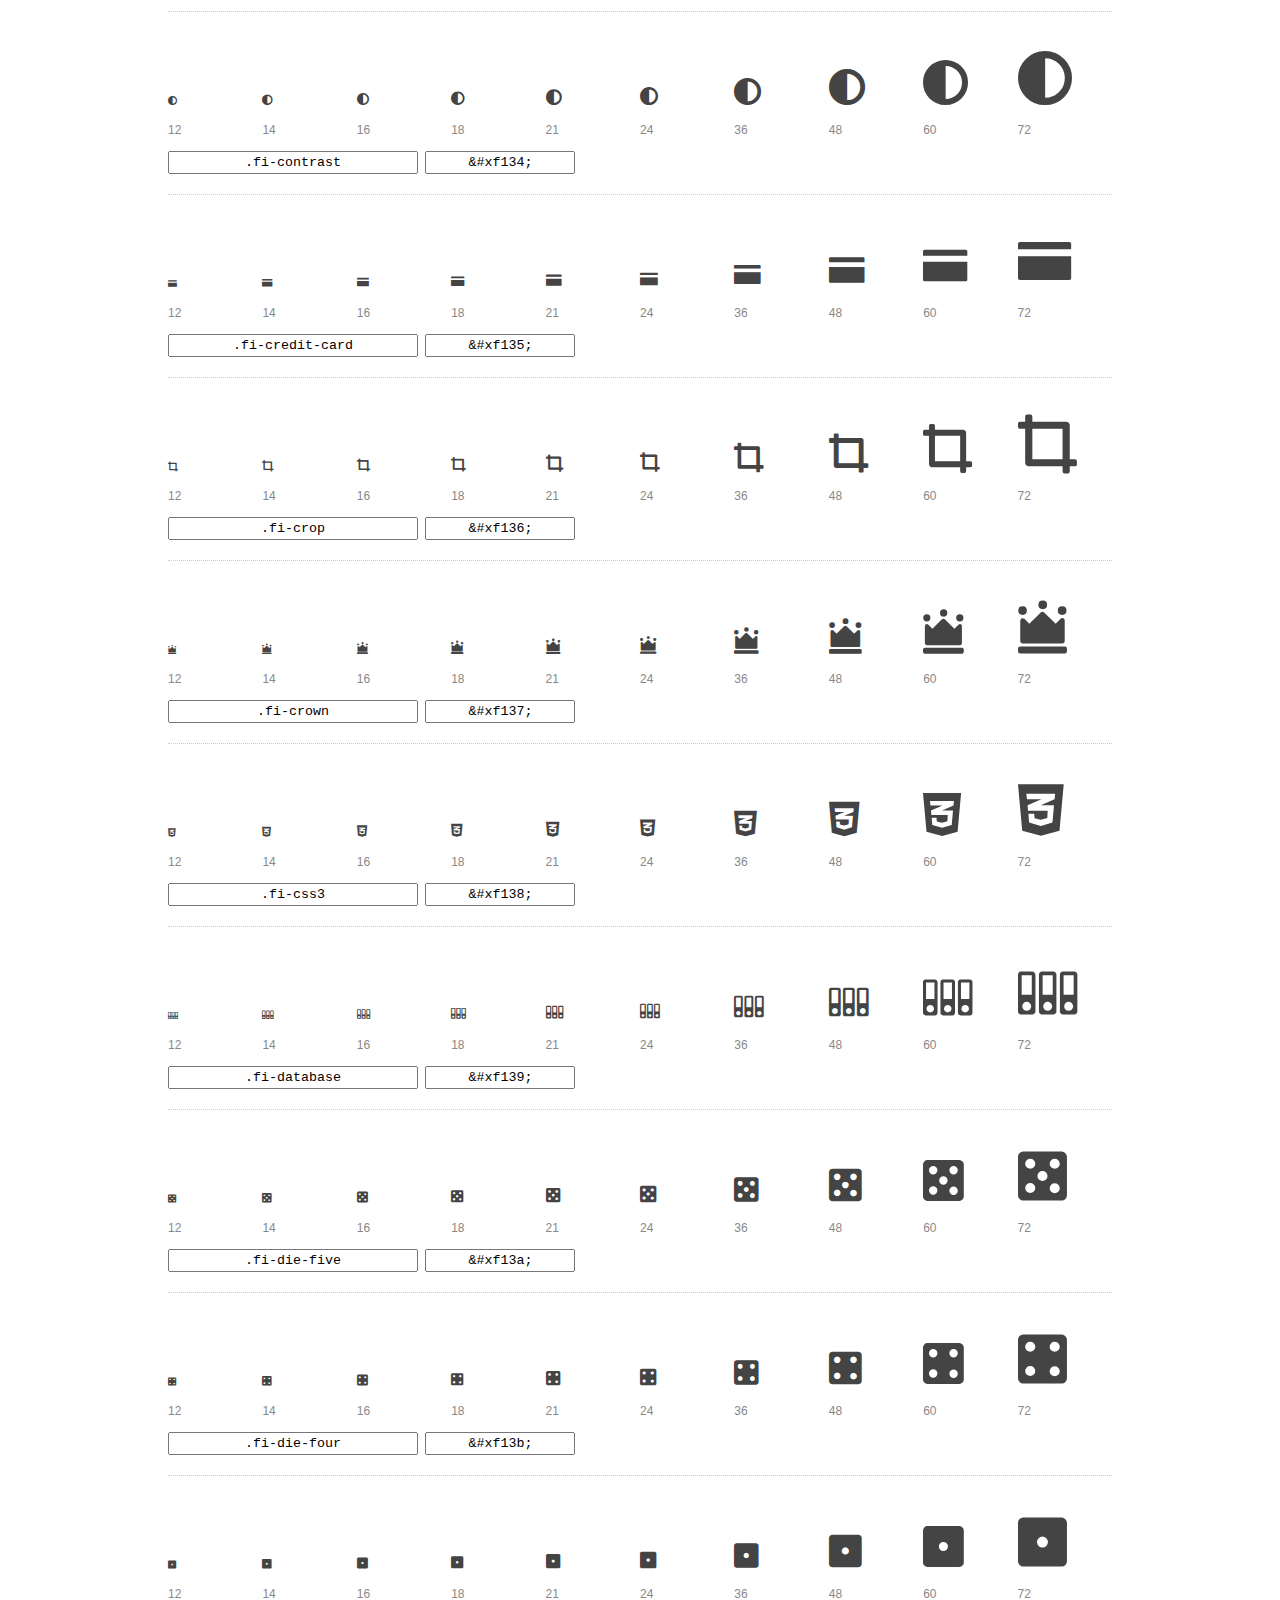
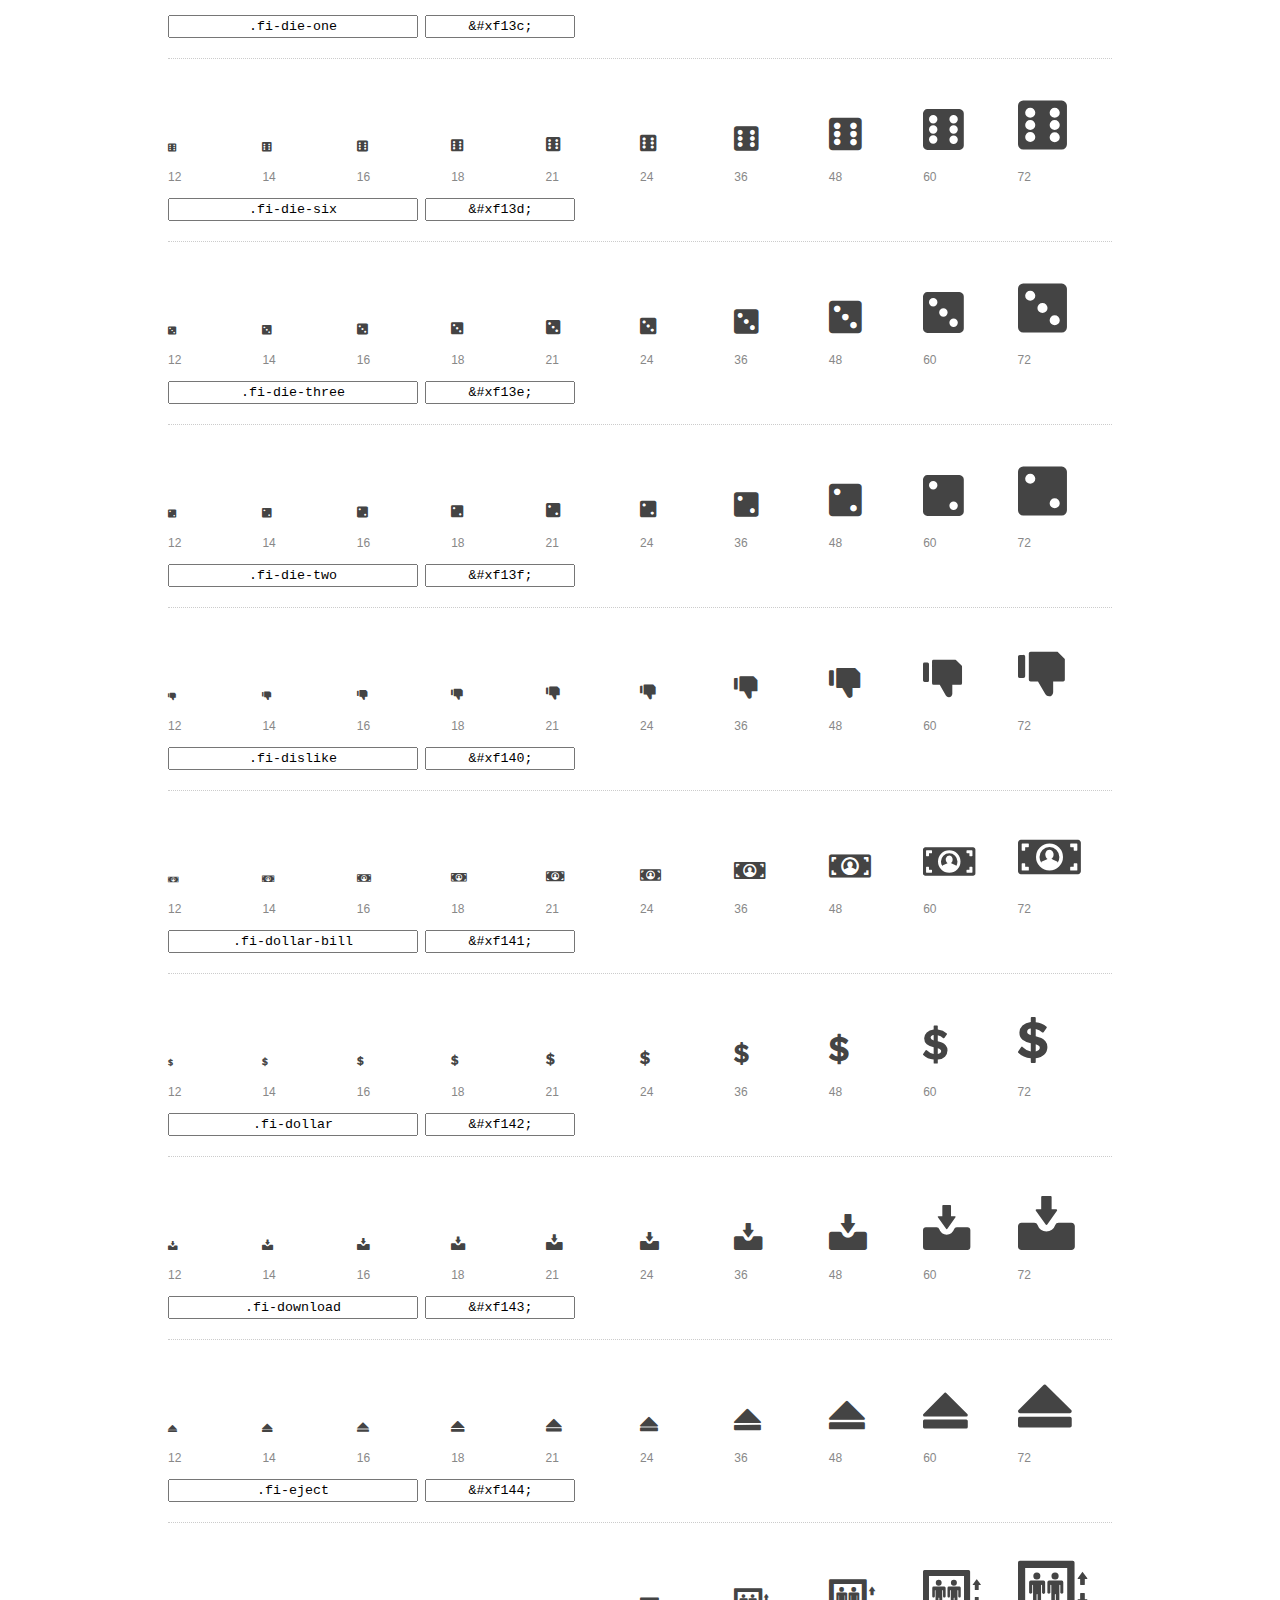
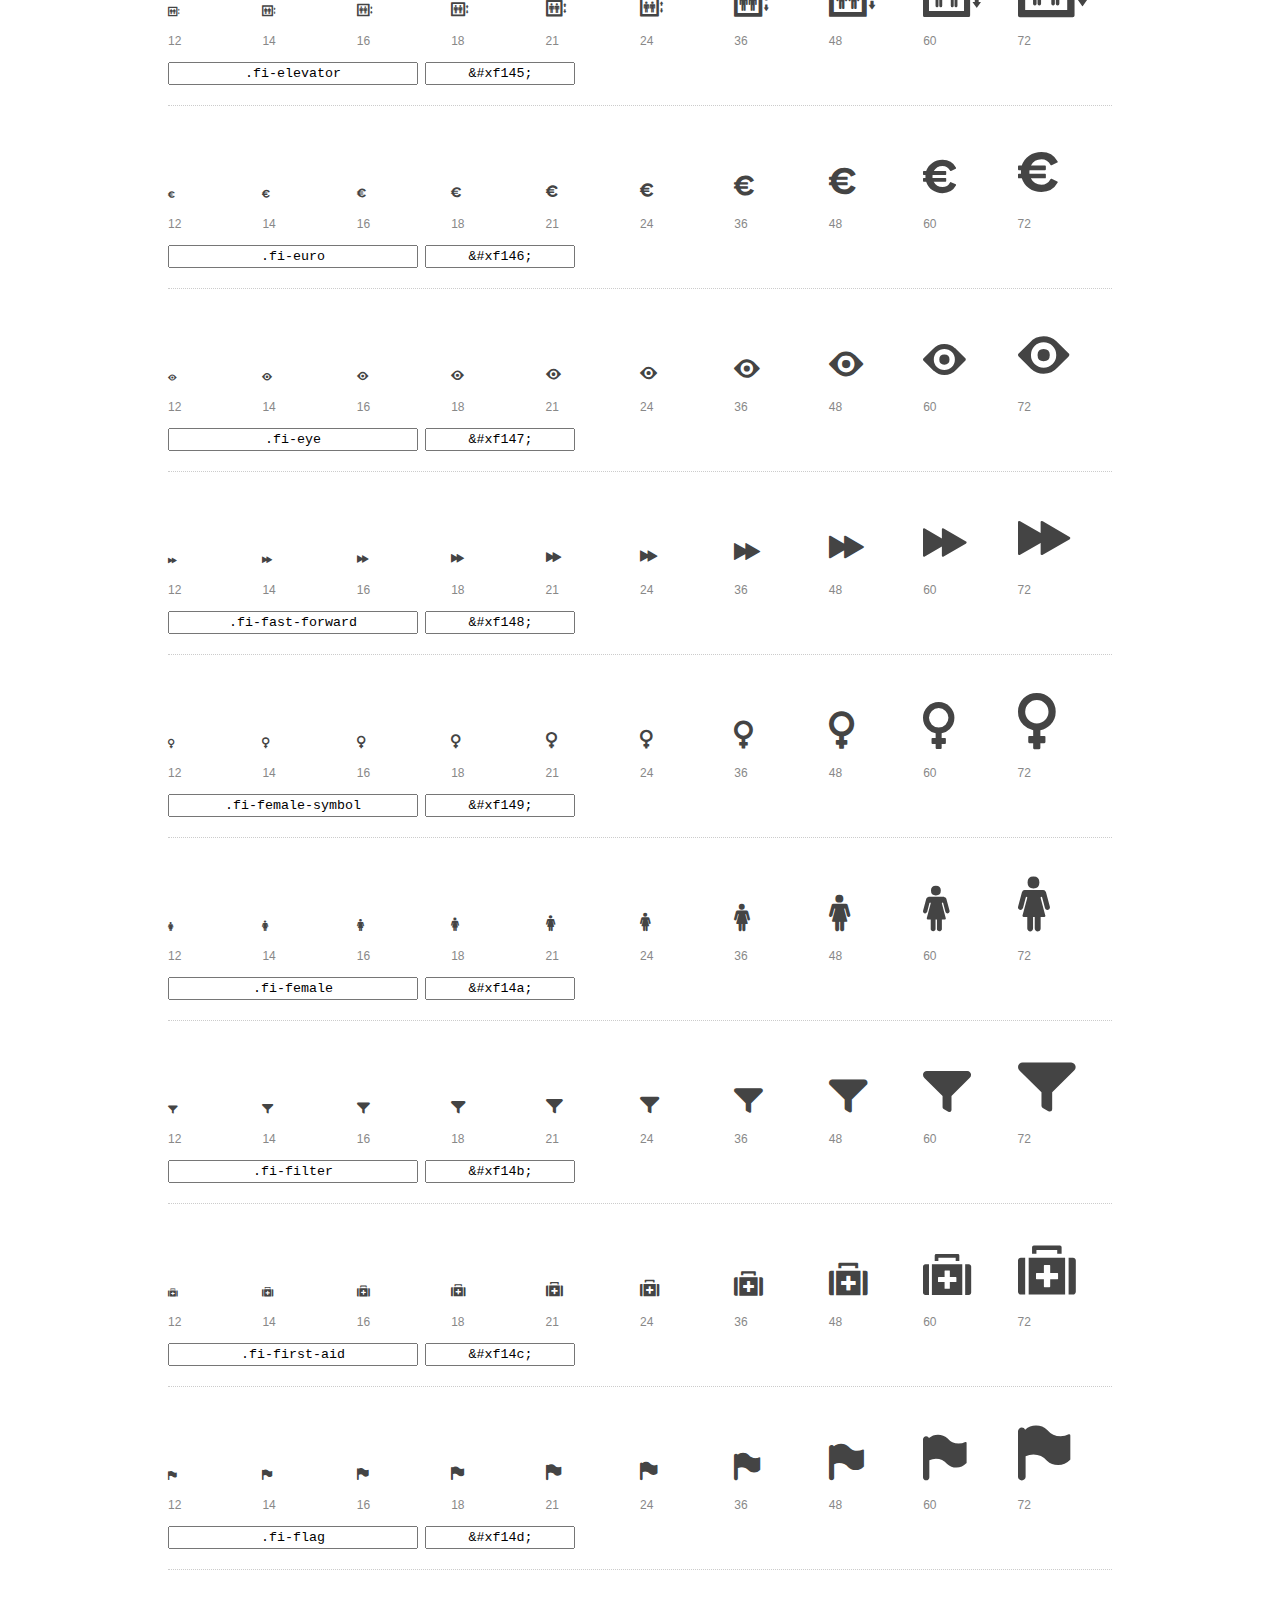
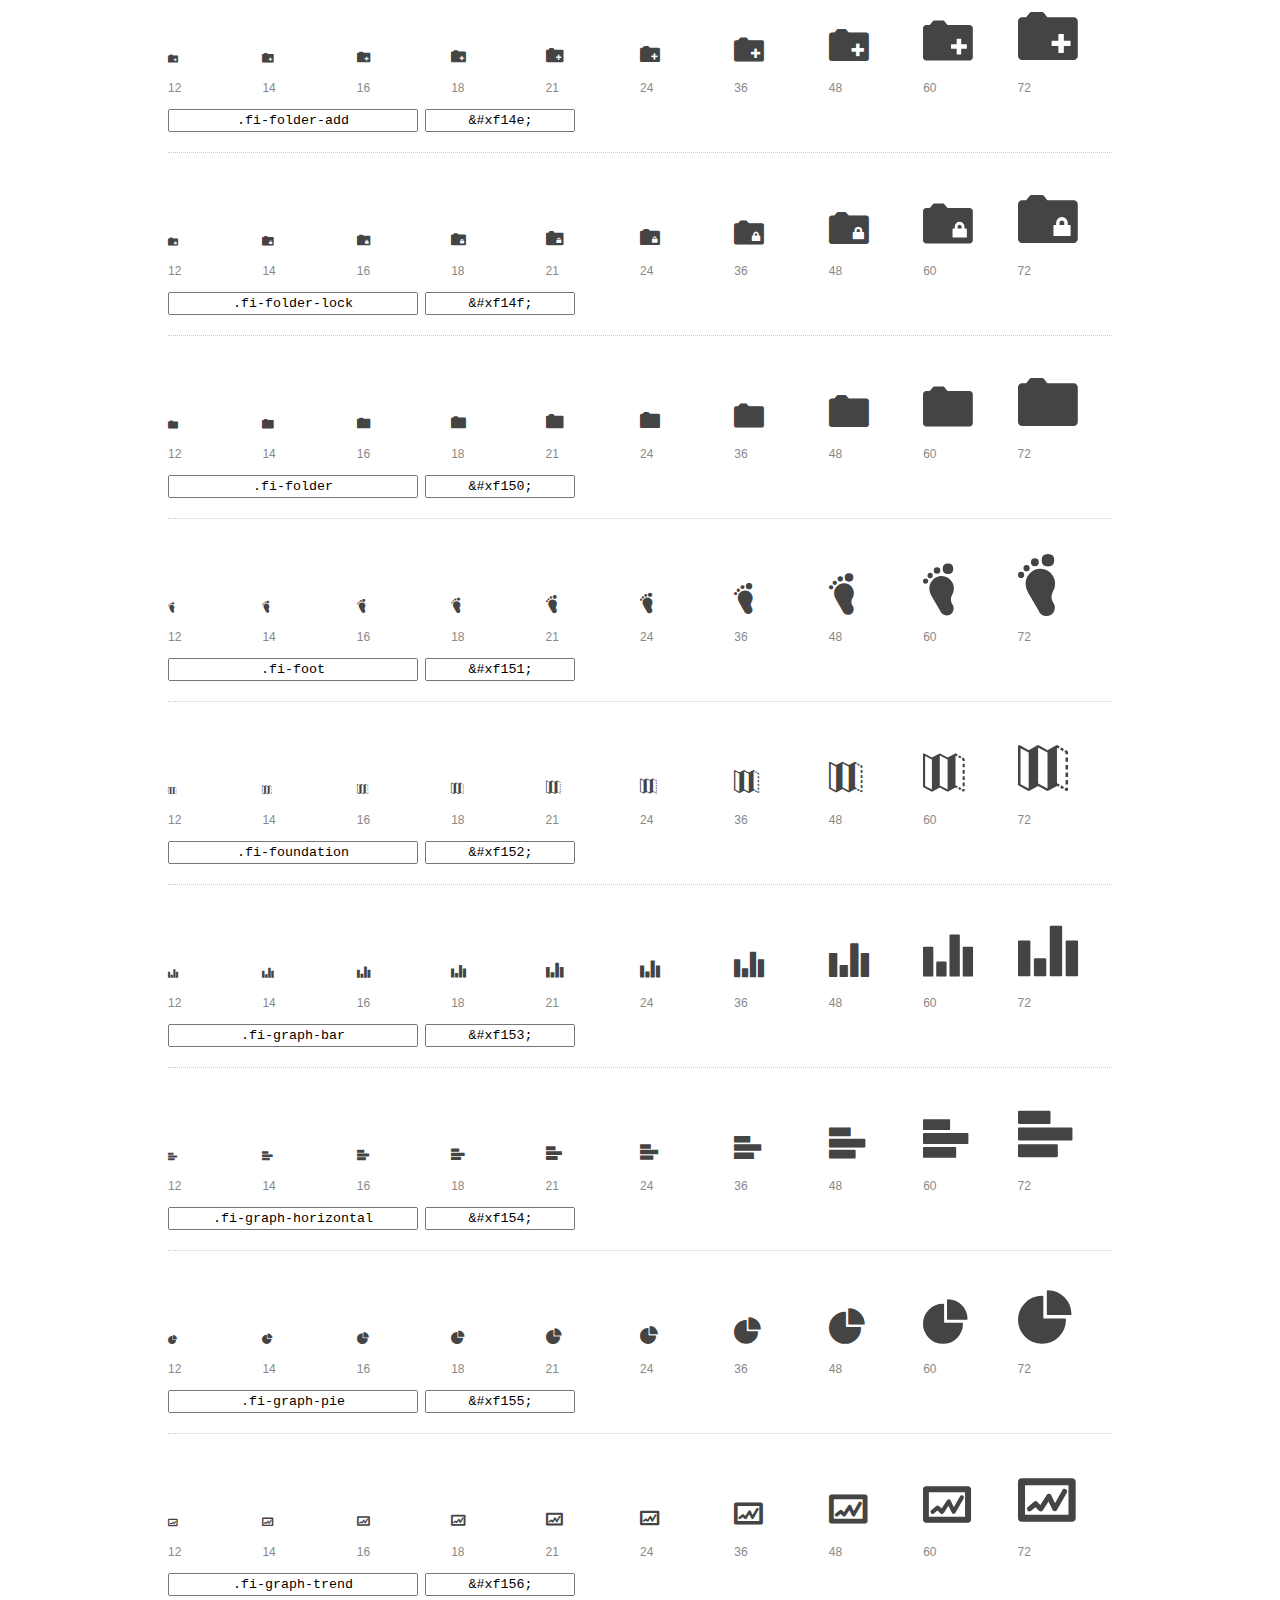
<file: Gastronomía/foundation-icons/preview.html>
<!DOCTYPE html>
<html>
  <head>
    <title>Foundation Icons glyphs preview</title>
    <link rel="stylesheet" href="foundation-icons.css" />

    <style>
      * {
        -moz-box-sizing: border-box;
        -webkit-box-sizing: border-box;
        box-sizing: border-box;
        margin: 0;
        padding: 0;
      }

      body {
        background: #fff;
        color: #444;
        font: 16px/1.5 "Helvetica Neue", Helvetica, Arial, sans-serif;
      }

      a, 
      a:visited {
        color: #888;
        text-decoration: underline;
      }
      a:hover, 
      a:focus { color: #000; }

      h1 {
        border-bottom: 2px solid #ddd;
        color: #888;
        font-size: 36px;
        font-weight: 300;
        margin-bottom: 20px;
        padding: 20px 0;
      }

      .container {
        margin: 0 auto;
        min-width: 880px;
        padding: 0 40px;
        width: 80%;
      }

      .glyph {
        border-bottom: 1px dotted #ccc;
        padding: 10px 0 20px;
        margin-bottom: 20px;
      }

      .preview-glyphs { vertical-align: bottom; } 

      .preview-scale { 
        color: #888;
        font-size: 12px; 
        margin-top: 5px;
      }

      .step {
        display: inline-block;
        line-height: 1;
        width: 10%;
      }

      
      .size-12 { font-size: 12px; }
      
      .size-14 { font-size: 14px; }
      
      .size-16 { font-size: 16px; }
      
      .size-18 { font-size: 18px; }
      
      .size-21 { font-size: 21px; }
      
      .size-24 { font-size: 24px; }
      
      .size-36 { font-size: 36px; }
      
      .size-48 { font-size: 48px; }
      
      .size-60 { font-size: 60px; }
      
      .size-72 { font-size: 72px; }
      

      .usage { margin-top: 10px; }

      .usage input {
        font-family: monospace;
        margin-right: 3px;
        padding: 2px 5px;
        text-align: center;
      }

      .usage .point { width: 150px; }

      .usage .class { width: 250px; }

      .footer {
        color: #888;
        font-size: 12px;
        padding: 20px 0;
      }
    </style>

    <!--[if lte IE 8]><script src="http://html5shiv.googlecode.com/svn/trunk/html5.js"></script><![endif]-->
  </head>

  <body>
    <div class="container">
      <h1>Foundation Icons contains 283 glyphs:</h1> 

      
      <div class="glyph">
        <div class="preview-glyphs">
          <i class="step fi-address-book size-12"></i><i class="step fi-address-book size-14"></i><i class="step fi-address-book size-16"></i><i class="step fi-address-book size-18"></i><i class="step fi-address-book size-21"></i><i class="step fi-address-book size-24"></i><i class="step fi-address-book size-36"></i><i class="step fi-address-book size-48"></i><i class="step fi-address-book size-60"></i><i class="step fi-address-book size-72"></i>
        </div>
        <div class="preview-scale">
          <span class="step">12</span><span class="step">14</span><span class="step">16</span><span class="step">18</span><span class="step">21</span><span class="step">24</span><span class="step">36</span><span class="step">48</span><span class="step">60</span><span class="step">72</span> 
        </div>
        <div class="usage">
          <input class="class" type="text" readonly="readonly" onClick="this.select();" value=".fi-address-book" />
          <input class="point" type="text" readonly="readonly" onClick="this.select();" value="&amp;#xf100;" />
        </div>
      </div>
      
      <div class="glyph">
        <div class="preview-glyphs">
          <i class="step fi-alert size-12"></i><i class="step fi-alert size-14"></i><i class="step fi-alert size-16"></i><i class="step fi-alert size-18"></i><i class="step fi-alert size-21"></i><i class="step fi-alert size-24"></i><i class="step fi-alert size-36"></i><i class="step fi-alert size-48"></i><i class="step fi-alert size-60"></i><i class="step fi-alert size-72"></i>
        </div>
        <div class="preview-scale">
          <span class="step">12</span><span class="step">14</span><span class="step">16</span><span class="step">18</span><span class="step">21</span><span class="step">24</span><span class="step">36</span><span class="step">48</span><span class="step">60</span><span class="step">72</span> 
        </div>
        <div class="usage">
          <input class="class" type="text" readonly="readonly" onClick="this.select();" value=".fi-alert" />
          <input class="point" type="text" readonly="readonly" onClick="this.select();" value="&amp;#xf101;" />
        </div>
      </div>
      
      <div class="glyph">
        <div class="preview-glyphs">
          <i class="step fi-align-center size-12"></i><i class="step fi-align-center size-14"></i><i class="step fi-align-center size-16"></i><i class="step fi-align-center size-18"></i><i class="step fi-align-center size-21"></i><i class="step fi-align-center size-24"></i><i class="step fi-align-center size-36"></i><i class="step fi-align-center size-48"></i><i class="step fi-align-center size-60"></i><i class="step fi-align-center size-72"></i>
        </div>
        <div class="preview-scale">
          <span class="step">12</span><span class="step">14</span><span class="step">16</span><span class="step">18</span><span class="step">21</span><span class="step">24</span><span class="step">36</span><span class="step">48</span><span class="step">60</span><span class="step">72</span> 
        </div>
        <div class="usage">
          <input class="class" type="text" readonly="readonly" onClick="this.select();" value=".fi-align-center" />
          <input class="point" type="text" readonly="readonly" onClick="this.select();" value="&amp;#xf102;" />
        </div>
      </div>
      
      <div class="glyph">
        <div class="preview-glyphs">
          <i class="step fi-align-justify size-12"></i><i class="step fi-align-justify size-14"></i><i class="step fi-align-justify size-16"></i><i class="step fi-align-justify size-18"></i><i class="step fi-align-justify size-21"></i><i class="step fi-align-justify size-24"></i><i class="step fi-align-justify size-36"></i><i class="step fi-align-justify size-48"></i><i class="step fi-align-justify size-60"></i><i class="step fi-align-justify size-72"></i>
        </div>
        <div class="preview-scale">
          <span class="step">12</span><span class="step">14</span><span class="step">16</span><span class="step">18</span><span class="step">21</span><span class="step">24</span><span class="step">36</span><span class="step">48</span><span class="step">60</span><span class="step">72</span> 
        </div>
        <div class="usage">
          <input class="class" type="text" readonly="readonly" onClick="this.select();" value=".fi-align-justify" />
          <input class="point" type="text" readonly="readonly" onClick="this.select();" value="&amp;#xf103;" />
        </div>
      </div>
      
      <div class="glyph">
        <div class="preview-glyphs">
          <i class="step fi-align-left size-12"></i><i class="step fi-align-left size-14"></i><i class="step fi-align-left size-16"></i><i class="step fi-align-left size-18"></i><i class="step fi-align-left size-21"></i><i class="step fi-align-left size-24"></i><i class="step fi-align-left size-36"></i><i class="step fi-align-left size-48"></i><i class="step fi-align-left size-60"></i><i class="step fi-align-left size-72"></i>
        </div>
        <div class="preview-scale">
          <span class="step">12</span><span class="step">14</span><span class="step">16</span><span class="step">18</span><span class="step">21</span><span class="step">24</span><span class="step">36</span><span class="step">48</span><span class="step">60</span><span class="step">72</span> 
        </div>
        <div class="usage">
          <input class="class" type="text" readonly="readonly" onClick="this.select();" value=".fi-align-left" />
          <input class="point" type="text" readonly="readonly" onClick="this.select();" value="&amp;#xf104;" />
        </div>
      </div>
      
      <div class="glyph">
        <div class="preview-glyphs">
          <i class="step fi-align-right size-12"></i><i class="step fi-align-right size-14"></i><i class="step fi-align-right size-16"></i><i class="step fi-align-right size-18"></i><i class="step fi-align-right size-21"></i><i class="step fi-align-right size-24"></i><i class="step fi-align-right size-36"></i><i class="step fi-align-right size-48"></i><i class="step fi-align-right size-60"></i><i class="step fi-align-right size-72"></i>
        </div>
        <div class="preview-scale">
          <span class="step">12</span><span class="step">14</span><span class="step">16</span><span class="step">18</span><span class="step">21</span><span class="step">24</span><span class="step">36</span><span class="step">48</span><span class="step">60</span><span class="step">72</span> 
        </div>
        <div class="usage">
          <input class="class" type="text" readonly="readonly" onClick="this.select();" value=".fi-align-right" />
          <input class="point" type="text" readonly="readonly" onClick="this.select();" value="&amp;#xf105;" />
        </div>
      </div>
      
      <div class="glyph">
        <div class="preview-glyphs">
          <i class="step fi-anchor size-12"></i><i class="step fi-anchor size-14"></i><i class="step fi-anchor size-16"></i><i class="step fi-anchor size-18"></i><i class="step fi-anchor size-21"></i><i class="step fi-anchor size-24"></i><i class="step fi-anchor size-36"></i><i class="step fi-anchor size-48"></i><i class="step fi-anchor size-60"></i><i class="step fi-anchor size-72"></i>
        </div>
        <div class="preview-scale">
          <span class="step">12</span><span class="step">14</span><span class="step">16</span><span class="step">18</span><span class="step">21</span><span class="step">24</span><span class="step">36</span><span class="step">48</span><span class="step">60</span><span class="step">72</span> 
        </div>
        <div class="usage">
          <input class="class" type="text" readonly="readonly" onClick="this.select();" value=".fi-anchor" />
          <input class="point" type="text" readonly="readonly" onClick="this.select();" value="&amp;#xf106;" />
        </div>
      </div>
      
      <div class="glyph">
        <div class="preview-glyphs">
          <i class="step fi-annotate size-12"></i><i class="step fi-annotate size-14"></i><i class="step fi-annotate size-16"></i><i class="step fi-annotate size-18"></i><i class="step fi-annotate size-21"></i><i class="step fi-annotate size-24"></i><i class="step fi-annotate size-36"></i><i class="step fi-annotate size-48"></i><i class="step fi-annotate size-60"></i><i class="step fi-annotate size-72"></i>
        </div>
        <div class="preview-scale">
          <span class="step">12</span><span class="step">14</span><span class="step">16</span><span class="step">18</span><span class="step">21</span><span class="step">24</span><span class="step">36</span><span class="step">48</span><span class="step">60</span><span class="step">72</span> 
        </div>
        <div class="usage">
          <input class="class" type="text" readonly="readonly" onClick="this.select();" value=".fi-annotate" />
          <input class="point" type="text" readonly="readonly" onClick="this.select();" value="&amp;#xf107;" />
        </div>
      </div>
      
      <div class="glyph">
        <div class="preview-glyphs">
          <i class="step fi-archive size-12"></i><i class="step fi-archive size-14"></i><i class="step fi-archive size-16"></i><i class="step fi-archive size-18"></i><i class="step fi-archive size-21"></i><i class="step fi-archive size-24"></i><i class="step fi-archive size-36"></i><i class="step fi-archive size-48"></i><i class="step fi-archive size-60"></i><i class="step fi-archive size-72"></i>
        </div>
        <div class="preview-scale">
          <span class="step">12</span><span class="step">14</span><span class="step">16</span><span class="step">18</span><span class="step">21</span><span class="step">24</span><span class="step">36</span><span class="step">48</span><span class="step">60</span><span class="step">72</span> 
        </div>
        <div class="usage">
          <input class="class" type="text" readonly="readonly" onClick="this.select();" value=".fi-archive" />
          <input class="point" type="text" readonly="readonly" onClick="this.select();" value="&amp;#xf108;" />
        </div>
      </div>
      
      <div class="glyph">
        <div class="preview-glyphs">
          <i class="step fi-arrow-down size-12"></i><i class="step fi-arrow-down size-14"></i><i class="step fi-arrow-down size-16"></i><i class="step fi-arrow-down size-18"></i><i class="step fi-arrow-down size-21"></i><i class="step fi-arrow-down size-24"></i><i class="step fi-arrow-down size-36"></i><i class="step fi-arrow-down size-48"></i><i class="step fi-arrow-down size-60"></i><i class="step fi-arrow-down size-72"></i>
        </div>
        <div class="preview-scale">
          <span class="step">12</span><span class="step">14</span><span class="step">16</span><span class="step">18</span><span class="step">21</span><span class="step">24</span><span class="step">36</span><span class="step">48</span><span class="step">60</span><span class="step">72</span> 
        </div>
        <div class="usage">
          <input class="class" type="text" readonly="readonly" onClick="this.select();" value=".fi-arrow-down" />
          <input class="point" type="text" readonly="readonly" onClick="this.select();" value="&amp;#xf109;" />
        </div>
      </div>
      
      <div class="glyph">
        <div class="preview-glyphs">
          <i class="step fi-arrow-left size-12"></i><i class="step fi-arrow-left size-14"></i><i class="step fi-arrow-left size-16"></i><i class="step fi-arrow-left size-18"></i><i class="step fi-arrow-left size-21"></i><i class="step fi-arrow-left size-24"></i><i class="step fi-arrow-left size-36"></i><i class="step fi-arrow-left size-48"></i><i class="step fi-arrow-left size-60"></i><i class="step fi-arrow-left size-72"></i>
        </div>
        <div class="preview-scale">
          <span class="step">12</span><span class="step">14</span><span class="step">16</span><span class="step">18</span><span class="step">21</span><span class="step">24</span><span class="step">36</span><span class="step">48</span><span class="step">60</span><span class="step">72</span> 
        </div>
        <div class="usage">
          <input class="class" type="text" readonly="readonly" onClick="this.select();" value=".fi-arrow-left" />
          <input class="point" type="text" readonly="readonly" onClick="this.select();" value="&amp;#xf10a;" />
        </div>
      </div>
      
      <div class="glyph">
        <div class="preview-glyphs">
          <i class="step fi-arrow-right size-12"></i><i class="step fi-arrow-right size-14"></i><i class="step fi-arrow-right size-16"></i><i class="step fi-arrow-right size-18"></i><i class="step fi-arrow-right size-21"></i><i class="step fi-arrow-right size-24"></i><i class="step fi-arrow-right size-36"></i><i class="step fi-arrow-right size-48"></i><i class="step fi-arrow-right size-60"></i><i class="step fi-arrow-right size-72"></i>
        </div>
        <div class="preview-scale">
          <span class="step">12</span><span class="step">14</span><span class="step">16</span><span class="step">18</span><span class="step">21</span><span class="step">24</span><span class="step">36</span><span class="step">48</span><span class="step">60</span><span class="step">72</span> 
        </div>
        <div class="usage">
          <input class="class" type="text" readonly="readonly" onClick="this.select();" value=".fi-arrow-right" />
          <input class="point" type="text" readonly="readonly" onClick="this.select();" value="&amp;#xf10b;" />
        </div>
      </div>
      
      <div class="glyph">
        <div class="preview-glyphs">
          <i class="step fi-arrow-up size-12"></i><i class="step fi-arrow-up size-14"></i><i class="step fi-arrow-up size-16"></i><i class="step fi-arrow-up size-18"></i><i class="step fi-arrow-up size-21"></i><i class="step fi-arrow-up size-24"></i><i class="step fi-arrow-up size-36"></i><i class="step fi-arrow-up size-48"></i><i class="step fi-arrow-up size-60"></i><i class="step fi-arrow-up size-72"></i>
        </div>
        <div class="preview-scale">
          <span class="step">12</span><span class="step">14</span><span class="step">16</span><span class="step">18</span><span class="step">21</span><span class="step">24</span><span class="step">36</span><span class="step">48</span><span class="step">60</span><span class="step">72</span> 
        </div>
        <div class="usage">
          <input class="class" type="text" readonly="readonly" onClick="this.select();" value=".fi-arrow-up" />
          <input class="point" type="text" readonly="readonly" onClick="this.select();" value="&amp;#xf10c;" />
        </div>
      </div>
      
      <div class="glyph">
        <div class="preview-glyphs">
          <i class="step fi-arrows-compress size-12"></i><i class="step fi-arrows-compress size-14"></i><i class="step fi-arrows-compress size-16"></i><i class="step fi-arrows-compress size-18"></i><i class="step fi-arrows-compress size-21"></i><i class="step fi-arrows-compress size-24"></i><i class="step fi-arrows-compress size-36"></i><i class="step fi-arrows-compress size-48"></i><i class="step fi-arrows-compress size-60"></i><i class="step fi-arrows-compress size-72"></i>
        </div>
        <div class="preview-scale">
          <span class="step">12</span><span class="step">14</span><span class="step">16</span><span class="step">18</span><span class="step">21</span><span class="step">24</span><span class="step">36</span><span class="step">48</span><span class="step">60</span><span class="step">72</span> 
        </div>
        <div class="usage">
          <input class="class" type="text" readonly="readonly" onClick="this.select();" value=".fi-arrows-compress" />
          <input class="point" type="text" readonly="readonly" onClick="this.select();" value="&amp;#xf10d;" />
        </div>
      </div>
      
      <div class="glyph">
        <div class="preview-glyphs">
          <i class="step fi-arrows-expand size-12"></i><i class="step fi-arrows-expand size-14"></i><i class="step fi-arrows-expand size-16"></i><i class="step fi-arrows-expand size-18"></i><i class="step fi-arrows-expand size-21"></i><i class="step fi-arrows-expand size-24"></i><i class="step fi-arrows-expand size-36"></i><i class="step fi-arrows-expand size-48"></i><i class="step fi-arrows-expand size-60"></i><i class="step fi-arrows-expand size-72"></i>
        </div>
        <div class="preview-scale">
          <span class="step">12</span><span class="step">14</span><span class="step">16</span><span class="step">18</span><span class="step">21</span><span class="step">24</span><span class="step">36</span><span class="step">48</span><span class="step">60</span><span class="step">72</span> 
        </div>
        <div class="usage">
          <input class="class" type="text" readonly="readonly" onClick="this.select();" value=".fi-arrows-expand" />
          <input class="point" type="text" readonly="readonly" onClick="this.select();" value="&amp;#xf10e;" />
        </div>
      </div>
      
      <div class="glyph">
        <div class="preview-glyphs">
          <i class="step fi-arrows-in size-12"></i><i class="step fi-arrows-in size-14"></i><i class="step fi-arrows-in size-16"></i><i class="step fi-arrows-in size-18"></i><i class="step fi-arrows-in size-21"></i><i class="step fi-arrows-in size-24"></i><i class="step fi-arrows-in size-36"></i><i class="step fi-arrows-in size-48"></i><i class="step fi-arrows-in size-60"></i><i class="step fi-arrows-in size-72"></i>
        </div>
        <div class="preview-scale">
          <span class="step">12</span><span class="step">14</span><span class="step">16</span><span class="step">18</span><span class="step">21</span><span class="step">24</span><span class="step">36</span><span class="step">48</span><span class="step">60</span><span class="step">72</span> 
        </div>
        <div class="usage">
          <input class="class" type="text" readonly="readonly" onClick="this.select();" value=".fi-arrows-in" />
          <input class="point" type="text" readonly="readonly" onClick="this.select();" value="&amp;#xf10f;" />
        </div>
      </div>
      
      <div class="glyph">
        <div class="preview-glyphs">
          <i class="step fi-arrows-out size-12"></i><i class="step fi-arrows-out size-14"></i><i class="step fi-arrows-out size-16"></i><i class="step fi-arrows-out size-18"></i><i class="step fi-arrows-out size-21"></i><i class="step fi-arrows-out size-24"></i><i class="step fi-arrows-out size-36"></i><i class="step fi-arrows-out size-48"></i><i class="step fi-arrows-out size-60"></i><i class="step fi-arrows-out size-72"></i>
        </div>
        <div class="preview-scale">
          <span class="step">12</span><span class="step">14</span><span class="step">16</span><span class="step">18</span><span class="step">21</span><span class="step">24</span><span class="step">36</span><span class="step">48</span><span class="step">60</span><span class="step">72</span> 
        </div>
        <div class="usage">
          <input class="class" type="text" readonly="readonly" onClick="this.select();" value=".fi-arrows-out" />
          <input class="point" type="text" readonly="readonly" onClick="this.select();" value="&amp;#xf110;" />
        </div>
      </div>
      
      <div class="glyph">
        <div class="preview-glyphs">
          <i class="step fi-asl size-12"></i><i class="step fi-asl size-14"></i><i class="step fi-asl size-16"></i><i class="step fi-asl size-18"></i><i class="step fi-asl size-21"></i><i class="step fi-asl size-24"></i><i class="step fi-asl size-36"></i><i class="step fi-asl size-48"></i><i class="step fi-asl size-60"></i><i class="step fi-asl size-72"></i>
        </div>
        <div class="preview-scale">
          <span class="step">12</span><span class="step">14</span><span class="step">16</span><span class="step">18</span><span class="step">21</span><span class="step">24</span><span class="step">36</span><span class="step">48</span><span class="step">60</span><span class="step">72</span> 
        </div>
        <div class="usage">
          <input class="class" type="text" readonly="readonly" onClick="this.select();" value=".fi-asl" />
          <input class="point" type="text" readonly="readonly" onClick="this.select();" value="&amp;#xf111;" />
        </div>
      </div>
      
      <div class="glyph">
        <div class="preview-glyphs">
          <i class="step fi-asterisk size-12"></i><i class="step fi-asterisk size-14"></i><i class="step fi-asterisk size-16"></i><i class="step fi-asterisk size-18"></i><i class="step fi-asterisk size-21"></i><i class="step fi-asterisk size-24"></i><i class="step fi-asterisk size-36"></i><i class="step fi-asterisk size-48"></i><i class="step fi-asterisk size-60"></i><i class="step fi-asterisk size-72"></i>
        </div>
        <div class="preview-scale">
          <span class="step">12</span><span class="step">14</span><span class="step">16</span><span class="step">18</span><span class="step">21</span><span class="step">24</span><span class="step">36</span><span class="step">48</span><span class="step">60</span><span class="step">72</span> 
        </div>
        <div class="usage">
          <input class="class" type="text" readonly="readonly" onClick="this.select();" value=".fi-asterisk" />
          <input class="point" type="text" readonly="readonly" onClick="this.select();" value="&amp;#xf112;" />
        </div>
      </div>
      
      <div class="glyph">
        <div class="preview-glyphs">
          <i class="step fi-at-sign size-12"></i><i class="step fi-at-sign size-14"></i><i class="step fi-at-sign size-16"></i><i class="step fi-at-sign size-18"></i><i class="step fi-at-sign size-21"></i><i class="step fi-at-sign size-24"></i><i class="step fi-at-sign size-36"></i><i class="step fi-at-sign size-48"></i><i class="step fi-at-sign size-60"></i><i class="step fi-at-sign size-72"></i>
        </div>
        <div class="preview-scale">
          <span class="step">12</span><span class="step">14</span><span class="step">16</span><span class="step">18</span><span class="step">21</span><span class="step">24</span><span class="step">36</span><span class="step">48</span><span class="step">60</span><span class="step">72</span> 
        </div>
        <div class="usage">
          <input class="class" type="text" readonly="readonly" onClick="this.select();" value=".fi-at-sign" />
          <input class="point" type="text" readonly="readonly" onClick="this.select();" value="&amp;#xf113;" />
        </div>
      </div>
      
      <div class="glyph">
        <div class="preview-glyphs">
          <i class="step fi-background-color size-12"></i><i class="step fi-background-color size-14"></i><i class="step fi-background-color size-16"></i><i class="step fi-background-color size-18"></i><i class="step fi-background-color size-21"></i><i class="step fi-background-color size-24"></i><i class="step fi-background-color size-36"></i><i class="step fi-background-color size-48"></i><i class="step fi-background-color size-60"></i><i class="step fi-background-color size-72"></i>
        </div>
        <div class="preview-scale">
          <span class="step">12</span><span class="step">14</span><span class="step">16</span><span class="step">18</span><span class="step">21</span><span class="step">24</span><span class="step">36</span><span class="step">48</span><span class="step">60</span><span class="step">72</span> 
        </div>
        <div class="usage">
          <input class="class" type="text" readonly="readonly" onClick="this.select();" value=".fi-background-color" />
          <input class="point" type="text" readonly="readonly" onClick="this.select();" value="&amp;#xf114;" />
        </div>
      </div>
      
      <div class="glyph">
        <div class="preview-glyphs">
          <i class="step fi-battery-empty size-12"></i><i class="step fi-battery-empty size-14"></i><i class="step fi-battery-empty size-16"></i><i class="step fi-battery-empty size-18"></i><i class="step fi-battery-empty size-21"></i><i class="step fi-battery-empty size-24"></i><i class="step fi-battery-empty size-36"></i><i class="step fi-battery-empty size-48"></i><i class="step fi-battery-empty size-60"></i><i class="step fi-battery-empty size-72"></i>
        </div>
        <div class="preview-scale">
          <span class="step">12</span><span class="step">14</span><span class="step">16</span><span class="step">18</span><span class="step">21</span><span class="step">24</span><span class="step">36</span><span class="step">48</span><span class="step">60</span><span class="step">72</span> 
        </div>
        <div class="usage">
          <input class="class" type="text" readonly="readonly" onClick="this.select();" value=".fi-battery-empty" />
          <input class="point" type="text" readonly="readonly" onClick="this.select();" value="&amp;#xf115;" />
        </div>
      </div>
      
      <div class="glyph">
        <div class="preview-glyphs">
          <i class="step fi-battery-full size-12"></i><i class="step fi-battery-full size-14"></i><i class="step fi-battery-full size-16"></i><i class="step fi-battery-full size-18"></i><i class="step fi-battery-full size-21"></i><i class="step fi-battery-full size-24"></i><i class="step fi-battery-full size-36"></i><i class="step fi-battery-full size-48"></i><i class="step fi-battery-full size-60"></i><i class="step fi-battery-full size-72"></i>
        </div>
        <div class="preview-scale">
          <span class="step">12</span><span class="step">14</span><span class="step">16</span><span class="step">18</span><span class="step">21</span><span class="step">24</span><span class="step">36</span><span class="step">48</span><span class="step">60</span><span class="step">72</span> 
        </div>
        <div class="usage">
          <input class="class" type="text" readonly="readonly" onClick="this.select();" value=".fi-battery-full" />
          <input class="point" type="text" readonly="readonly" onClick="this.select();" value="&amp;#xf116;" />
        </div>
      </div>
      
      <div class="glyph">
        <div class="preview-glyphs">
          <i class="step fi-battery-half size-12"></i><i class="step fi-battery-half size-14"></i><i class="step fi-battery-half size-16"></i><i class="step fi-battery-half size-18"></i><i class="step fi-battery-half size-21"></i><i class="step fi-battery-half size-24"></i><i class="step fi-battery-half size-36"></i><i class="step fi-battery-half size-48"></i><i class="step fi-battery-half size-60"></i><i class="step fi-battery-half size-72"></i>
        </div>
        <div class="preview-scale">
          <span class="step">12</span><span class="step">14</span><span class="step">16</span><span class="step">18</span><span class="step">21</span><span class="step">24</span><span class="step">36</span><span class="step">48</span><span class="step">60</span><span class="step">72</span> 
        </div>
        <div class="usage">
          <input class="class" type="text" readonly="readonly" onClick="this.select();" value=".fi-battery-half" />
          <input class="point" type="text" readonly="readonly" onClick="this.select();" value="&amp;#xf117;" />
        </div>
      </div>
      
      <div class="glyph">
        <div class="preview-glyphs">
          <i class="step fi-bitcoin-circle size-12"></i><i class="step fi-bitcoin-circle size-14"></i><i class="step fi-bitcoin-circle size-16"></i><i class="step fi-bitcoin-circle size-18"></i><i class="step fi-bitcoin-circle size-21"></i><i class="step fi-bitcoin-circle size-24"></i><i class="step fi-bitcoin-circle size-36"></i><i class="step fi-bitcoin-circle size-48"></i><i class="step fi-bitcoin-circle size-60"></i><i class="step fi-bitcoin-circle size-72"></i>
        </div>
        <div class="preview-scale">
          <span class="step">12</span><span class="step">14</span><span class="step">16</span><span class="step">18</span><span class="step">21</span><span class="step">24</span><span class="step">36</span><span class="step">48</span><span class="step">60</span><span class="step">72</span> 
        </div>
        <div class="usage">
          <input class="class" type="text" readonly="readonly" onClick="this.select();" value=".fi-bitcoin-circle" />
          <input class="point" type="text" readonly="readonly" onClick="this.select();" value="&amp;#xf118;" />
        </div>
      </div>
      
      <div class="glyph">
        <div class="preview-glyphs">
          <i class="step fi-bitcoin size-12"></i><i class="step fi-bitcoin size-14"></i><i class="step fi-bitcoin size-16"></i><i class="step fi-bitcoin size-18"></i><i class="step fi-bitcoin size-21"></i><i class="step fi-bitcoin size-24"></i><i class="step fi-bitcoin size-36"></i><i class="step fi-bitcoin size-48"></i><i class="step fi-bitcoin size-60"></i><i class="step fi-bitcoin size-72"></i>
        </div>
        <div class="preview-scale">
          <span class="step">12</span><span class="step">14</span><span class="step">16</span><span class="step">18</span><span class="step">21</span><span class="step">24</span><span class="step">36</span><span class="step">48</span><span class="step">60</span><span class="step">72</span> 
        </div>
        <div class="usage">
          <input class="class" type="text" readonly="readonly" onClick="this.select();" value=".fi-bitcoin" />
          <input class="point" type="text" readonly="readonly" onClick="this.select();" value="&amp;#xf119;" />
        </div>
      </div>
      
      <div class="glyph">
        <div class="preview-glyphs">
          <i class="step fi-blind size-12"></i><i class="step fi-blind size-14"></i><i class="step fi-blind size-16"></i><i class="step fi-blind size-18"></i><i class="step fi-blind size-21"></i><i class="step fi-blind size-24"></i><i class="step fi-blind size-36"></i><i class="step fi-blind size-48"></i><i class="step fi-blind size-60"></i><i class="step fi-blind size-72"></i>
        </div>
        <div class="preview-scale">
          <span class="step">12</span><span class="step">14</span><span class="step">16</span><span class="step">18</span><span class="step">21</span><span class="step">24</span><span class="step">36</span><span class="step">48</span><span class="step">60</span><span class="step">72</span> 
        </div>
        <div class="usage">
          <input class="class" type="text" readonly="readonly" onClick="this.select();" value=".fi-blind" />
          <input class="point" type="text" readonly="readonly" onClick="this.select();" value="&amp;#xf11a;" />
        </div>
      </div>
      
      <div class="glyph">
        <div class="preview-glyphs">
          <i class="step fi-bluetooth size-12"></i><i class="step fi-bluetooth size-14"></i><i class="step fi-bluetooth size-16"></i><i class="step fi-bluetooth size-18"></i><i class="step fi-bluetooth size-21"></i><i class="step fi-bluetooth size-24"></i><i class="step fi-bluetooth size-36"></i><i class="step fi-bluetooth size-48"></i><i class="step fi-bluetooth size-60"></i><i class="step fi-bluetooth size-72"></i>
        </div>
        <div class="preview-scale">
          <span class="step">12</span><span class="step">14</span><span class="step">16</span><span class="step">18</span><span class="step">21</span><span class="step">24</span><span class="step">36</span><span class="step">48</span><span class="step">60</span><span class="step">72</span> 
        </div>
        <div class="usage">
          <input class="class" type="text" readonly="readonly" onClick="this.select();" value=".fi-bluetooth" />
          <input class="point" type="text" readonly="readonly" onClick="this.select();" value="&amp;#xf11b;" />
        </div>
      </div>
      
      <div class="glyph">
        <div class="preview-glyphs">
          <i class="step fi-bold size-12"></i><i class="step fi-bold size-14"></i><i class="step fi-bold size-16"></i><i class="step fi-bold size-18"></i><i class="step fi-bold size-21"></i><i class="step fi-bold size-24"></i><i class="step fi-bold size-36"></i><i class="step fi-bold size-48"></i><i class="step fi-bold size-60"></i><i class="step fi-bold size-72"></i>
        </div>
        <div class="preview-scale">
          <span class="step">12</span><span class="step">14</span><span class="step">16</span><span class="step">18</span><span class="step">21</span><span class="step">24</span><span class="step">36</span><span class="step">48</span><span class="step">60</span><span class="step">72</span> 
        </div>
        <div class="usage">
          <input class="class" type="text" readonly="readonly" onClick="this.select();" value=".fi-bold" />
          <input class="point" type="text" readonly="readonly" onClick="this.select();" value="&amp;#xf11c;" />
        </div>
      </div>
      
      <div class="glyph">
        <div class="preview-glyphs">
          <i class="step fi-book-bookmark size-12"></i><i class="step fi-book-bookmark size-14"></i><i class="step fi-book-bookmark size-16"></i><i class="step fi-book-bookmark size-18"></i><i class="step fi-book-bookmark size-21"></i><i class="step fi-book-bookmark size-24"></i><i class="step fi-book-bookmark size-36"></i><i class="step fi-book-bookmark size-48"></i><i class="step fi-book-bookmark size-60"></i><i class="step fi-book-bookmark size-72"></i>
        </div>
        <div class="preview-scale">
          <span class="step">12</span><span class="step">14</span><span class="step">16</span><span class="step">18</span><span class="step">21</span><span class="step">24</span><span class="step">36</span><span class="step">48</span><span class="step">60</span><span class="step">72</span> 
        </div>
        <div class="usage">
          <input class="class" type="text" readonly="readonly" onClick="this.select();" value=".fi-book-bookmark" />
          <input class="point" type="text" readonly="readonly" onClick="this.select();" value="&amp;#xf11d;" />
        </div>
      </div>
      
      <div class="glyph">
        <div class="preview-glyphs">
          <i class="step fi-book size-12"></i><i class="step fi-book size-14"></i><i class="step fi-book size-16"></i><i class="step fi-book size-18"></i><i class="step fi-book size-21"></i><i class="step fi-book size-24"></i><i class="step fi-book size-36"></i><i class="step fi-book size-48"></i><i class="step fi-book size-60"></i><i class="step fi-book size-72"></i>
        </div>
        <div class="preview-scale">
          <span class="step">12</span><span class="step">14</span><span class="step">16</span><span class="step">18</span><span class="step">21</span><span class="step">24</span><span class="step">36</span><span class="step">48</span><span class="step">60</span><span class="step">72</span> 
        </div>
        <div class="usage">
          <input class="class" type="text" readonly="readonly" onClick="this.select();" value=".fi-book" />
          <input class="point" type="text" readonly="readonly" onClick="this.select();" value="&amp;#xf11e;" />
        </div>
      </div>
      
      <div class="glyph">
        <div class="preview-glyphs">
          <i class="step fi-bookmark size-12"></i><i class="step fi-bookmark size-14"></i><i class="step fi-bookmark size-16"></i><i class="step fi-bookmark size-18"></i><i class="step fi-bookmark size-21"></i><i class="step fi-bookmark size-24"></i><i class="step fi-bookmark size-36"></i><i class="step fi-bookmark size-48"></i><i class="step fi-bookmark size-60"></i><i class="step fi-bookmark size-72"></i>
        </div>
        <div class="preview-scale">
          <span class="step">12</span><span class="step">14</span><span class="step">16</span><span class="step">18</span><span class="step">21</span><span class="step">24</span><span class="step">36</span><span class="step">48</span><span class="step">60</span><span class="step">72</span> 
        </div>
        <div class="usage">
          <input class="class" type="text" readonly="readonly" onClick="this.select();" value=".fi-bookmark" />
          <input class="point" type="text" readonly="readonly" onClick="this.select();" value="&amp;#xf11f;" />
        </div>
      </div>
      
      <div class="glyph">
        <div class="preview-glyphs">
          <i class="step fi-braille size-12"></i><i class="step fi-braille size-14"></i><i class="step fi-braille size-16"></i><i class="step fi-braille size-18"></i><i class="step fi-braille size-21"></i><i class="step fi-braille size-24"></i><i class="step fi-braille size-36"></i><i class="step fi-braille size-48"></i><i class="step fi-braille size-60"></i><i class="step fi-braille size-72"></i>
        </div>
        <div class="preview-scale">
          <span class="step">12</span><span class="step">14</span><span class="step">16</span><span class="step">18</span><span class="step">21</span><span class="step">24</span><span class="step">36</span><span class="step">48</span><span class="step">60</span><span class="step">72</span> 
        </div>
        <div class="usage">
          <input class="class" type="text" readonly="readonly" onClick="this.select();" value=".fi-braille" />
          <input class="point" type="text" readonly="readonly" onClick="this.select();" value="&amp;#xf120;" />
        </div>
      </div>
      
      <div class="glyph">
        <div class="preview-glyphs">
          <i class="step fi-burst-new size-12"></i><i class="step fi-burst-new size-14"></i><i class="step fi-burst-new size-16"></i><i class="step fi-burst-new size-18"></i><i class="step fi-burst-new size-21"></i><i class="step fi-burst-new size-24"></i><i class="step fi-burst-new size-36"></i><i class="step fi-burst-new size-48"></i><i class="step fi-burst-new size-60"></i><i class="step fi-burst-new size-72"></i>
        </div>
        <div class="preview-scale">
          <span class="step">12</span><span class="step">14</span><span class="step">16</span><span class="step">18</span><span class="step">21</span><span class="step">24</span><span class="step">36</span><span class="step">48</span><span class="step">60</span><span class="step">72</span> 
        </div>
        <div class="usage">
          <input class="class" type="text" readonly="readonly" onClick="this.select();" value=".fi-burst-new" />
          <input class="point" type="text" readonly="readonly" onClick="this.select();" value="&amp;#xf121;" />
        </div>
      </div>
      
      <div class="glyph">
        <div class="preview-glyphs">
          <i class="step fi-burst-sale size-12"></i><i class="step fi-burst-sale size-14"></i><i class="step fi-burst-sale size-16"></i><i class="step fi-burst-sale size-18"></i><i class="step fi-burst-sale size-21"></i><i class="step fi-burst-sale size-24"></i><i class="step fi-burst-sale size-36"></i><i class="step fi-burst-sale size-48"></i><i class="step fi-burst-sale size-60"></i><i class="step fi-burst-sale size-72"></i>
        </div>
        <div class="preview-scale">
          <span class="step">12</span><span class="step">14</span><span class="step">16</span><span class="step">18</span><span class="step">21</span><span class="step">24</span><span class="step">36</span><span class="step">48</span><span class="step">60</span><span class="step">72</span> 
        </div>
        <div class="usage">
          <input class="class" type="text" readonly="readonly" onClick="this.select();" value=".fi-burst-sale" />
          <input class="point" type="text" readonly="readonly" onClick="this.select();" value="&amp;#xf122;" />
        </div>
      </div>
      
      <div class="glyph">
        <div class="preview-glyphs">
          <i class="step fi-burst size-12"></i><i class="step fi-burst size-14"></i><i class="step fi-burst size-16"></i><i class="step fi-burst size-18"></i><i class="step fi-burst size-21"></i><i class="step fi-burst size-24"></i><i class="step fi-burst size-36"></i><i class="step fi-burst size-48"></i><i class="step fi-burst size-60"></i><i class="step fi-burst size-72"></i>
        </div>
        <div class="preview-scale">
          <span class="step">12</span><span class="step">14</span><span class="step">16</span><span class="step">18</span><span class="step">21</span><span class="step">24</span><span class="step">36</span><span class="step">48</span><span class="step">60</span><span class="step">72</span> 
        </div>
        <div class="usage">
          <input class="class" type="text" readonly="readonly" onClick="this.select();" value=".fi-burst" />
          <input class="point" type="text" readonly="readonly" onClick="this.select();" value="&amp;#xf123;" />
        </div>
      </div>
      
      <div class="glyph">
        <div class="preview-glyphs">
          <i class="step fi-calendar size-12"></i><i class="step fi-calendar size-14"></i><i class="step fi-calendar size-16"></i><i class="step fi-calendar size-18"></i><i class="step fi-calendar size-21"></i><i class="step fi-calendar size-24"></i><i class="step fi-calendar size-36"></i><i class="step fi-calendar size-48"></i><i class="step fi-calendar size-60"></i><i class="step fi-calendar size-72"></i>
        </div>
        <div class="preview-scale">
          <span class="step">12</span><span class="step">14</span><span class="step">16</span><span class="step">18</span><span class="step">21</span><span class="step">24</span><span class="step">36</span><span class="step">48</span><span class="step">60</span><span class="step">72</span> 
        </div>
        <div class="usage">
          <input class="class" type="text" readonly="readonly" onClick="this.select();" value=".fi-calendar" />
          <input class="point" type="text" readonly="readonly" onClick="this.select();" value="&amp;#xf124;" />
        </div>
      </div>
      
      <div class="glyph">
        <div class="preview-glyphs">
          <i class="step fi-camera size-12"></i><i class="step fi-camera size-14"></i><i class="step fi-camera size-16"></i><i class="step fi-camera size-18"></i><i class="step fi-camera size-21"></i><i class="step fi-camera size-24"></i><i class="step fi-camera size-36"></i><i class="step fi-camera size-48"></i><i class="step fi-camera size-60"></i><i class="step fi-camera size-72"></i>
        </div>
        <div class="preview-scale">
          <span class="step">12</span><span class="step">14</span><span class="step">16</span><span class="step">18</span><span class="step">21</span><span class="step">24</span><span class="step">36</span><span class="step">48</span><span class="step">60</span><span class="step">72</span> 
        </div>
        <div class="usage">
          <input class="class" type="text" readonly="readonly" onClick="this.select();" value=".fi-camera" />
          <input class="point" type="text" readonly="readonly" onClick="this.select();" value="&amp;#xf125;" />
        </div>
      </div>
      
      <div class="glyph">
        <div class="preview-glyphs">
          <i class="step fi-check size-12"></i><i class="step fi-check size-14"></i><i class="step fi-check size-16"></i><i class="step fi-check size-18"></i><i class="step fi-check size-21"></i><i class="step fi-check size-24"></i><i class="step fi-check size-36"></i><i class="step fi-check size-48"></i><i class="step fi-check size-60"></i><i class="step fi-check size-72"></i>
        </div>
        <div class="preview-scale">
          <span class="step">12</span><span class="step">14</span><span class="step">16</span><span class="step">18</span><span class="step">21</span><span class="step">24</span><span class="step">36</span><span class="step">48</span><span class="step">60</span><span class="step">72</span> 
        </div>
        <div class="usage">
          <input class="class" type="text" readonly="readonly" onClick="this.select();" value=".fi-check" />
          <input class="point" type="text" readonly="readonly" onClick="this.select();" value="&amp;#xf126;" />
        </div>
      </div>
      
      <div class="glyph">
        <div class="preview-glyphs">
          <i class="step fi-checkbox size-12"></i><i class="step fi-checkbox size-14"></i><i class="step fi-checkbox size-16"></i><i class="step fi-checkbox size-18"></i><i class="step fi-checkbox size-21"></i><i class="step fi-checkbox size-24"></i><i class="step fi-checkbox size-36"></i><i class="step fi-checkbox size-48"></i><i class="step fi-checkbox size-60"></i><i class="step fi-checkbox size-72"></i>
        </div>
        <div class="preview-scale">
          <span class="step">12</span><span class="step">14</span><span class="step">16</span><span class="step">18</span><span class="step">21</span><span class="step">24</span><span class="step">36</span><span class="step">48</span><span class="step">60</span><span class="step">72</span> 
        </div>
        <div class="usage">
          <input class="class" type="text" readonly="readonly" onClick="this.select();" value=".fi-checkbox" />
          <input class="point" type="text" readonly="readonly" onClick="this.select();" value="&amp;#xf127;" />
        </div>
      </div>
      
      <div class="glyph">
        <div class="preview-glyphs">
          <i class="step fi-clipboard-notes size-12"></i><i class="step fi-clipboard-notes size-14"></i><i class="step fi-clipboard-notes size-16"></i><i class="step fi-clipboard-notes size-18"></i><i class="step fi-clipboard-notes size-21"></i><i class="step fi-clipboard-notes size-24"></i><i class="step fi-clipboard-notes size-36"></i><i class="step fi-clipboard-notes size-48"></i><i class="step fi-clipboard-notes size-60"></i><i class="step fi-clipboard-notes size-72"></i>
        </div>
        <div class="preview-scale">
          <span class="step">12</span><span class="step">14</span><span class="step">16</span><span class="step">18</span><span class="step">21</span><span class="step">24</span><span class="step">36</span><span class="step">48</span><span class="step">60</span><span class="step">72</span> 
        </div>
        <div class="usage">
          <input class="class" type="text" readonly="readonly" onClick="this.select();" value=".fi-clipboard-notes" />
          <input class="point" type="text" readonly="readonly" onClick="this.select();" value="&amp;#xf128;" />
        </div>
      </div>
      
      <div class="glyph">
        <div class="preview-glyphs">
          <i class="step fi-clipboard-pencil size-12"></i><i class="step fi-clipboard-pencil size-14"></i><i class="step fi-clipboard-pencil size-16"></i><i class="step fi-clipboard-pencil size-18"></i><i class="step fi-clipboard-pencil size-21"></i><i class="step fi-clipboard-pencil size-24"></i><i class="step fi-clipboard-pencil size-36"></i><i class="step fi-clipboard-pencil size-48"></i><i class="step fi-clipboard-pencil size-60"></i><i class="step fi-clipboard-pencil size-72"></i>
        </div>
        <div class="preview-scale">
          <span class="step">12</span><span class="step">14</span><span class="step">16</span><span class="step">18</span><span class="step">21</span><span class="step">24</span><span class="step">36</span><span class="step">48</span><span class="step">60</span><span class="step">72</span> 
        </div>
        <div class="usage">
          <input class="class" type="text" readonly="readonly" onClick="this.select();" value=".fi-clipboard-pencil" />
          <input class="point" type="text" readonly="readonly" onClick="this.select();" value="&amp;#xf129;" />
        </div>
      </div>
      
      <div class="glyph">
        <div class="preview-glyphs">
          <i class="step fi-clipboard size-12"></i><i class="step fi-clipboard size-14"></i><i class="step fi-clipboard size-16"></i><i class="step fi-clipboard size-18"></i><i class="step fi-clipboard size-21"></i><i class="step fi-clipboard size-24"></i><i class="step fi-clipboard size-36"></i><i class="step fi-clipboard size-48"></i><i class="step fi-clipboard size-60"></i><i class="step fi-clipboard size-72"></i>
        </div>
        <div class="preview-scale">
          <span class="step">12</span><span class="step">14</span><span class="step">16</span><span class="step">18</span><span class="step">21</span><span class="step">24</span><span class="step">36</span><span class="step">48</span><span class="step">60</span><span class="step">72</span> 
        </div>
        <div class="usage">
          <input class="class" type="text" readonly="readonly" onClick="this.select();" value=".fi-clipboard" />
          <input class="point" type="text" readonly="readonly" onClick="this.select();" value="&amp;#xf12a;" />
        </div>
      </div>
      
      <div class="glyph">
        <div class="preview-glyphs">
          <i class="step fi-clock size-12"></i><i class="step fi-clock size-14"></i><i class="step fi-clock size-16"></i><i class="step fi-clock size-18"></i><i class="step fi-clock size-21"></i><i class="step fi-clock size-24"></i><i class="step fi-clock size-36"></i><i class="step fi-clock size-48"></i><i class="step fi-clock size-60"></i><i class="step fi-clock size-72"></i>
        </div>
        <div class="preview-scale">
          <span class="step">12</span><span class="step">14</span><span class="step">16</span><span class="step">18</span><span class="step">21</span><span class="step">24</span><span class="step">36</span><span class="step">48</span><span class="step">60</span><span class="step">72</span> 
        </div>
        <div class="usage">
          <input class="class" type="text" readonly="readonly" onClick="this.select();" value=".fi-clock" />
          <input class="point" type="text" readonly="readonly" onClick="this.select();" value="&amp;#xf12b;" />
        </div>
      </div>
      
      <div class="glyph">
        <div class="preview-glyphs">
          <i class="step fi-closed-caption size-12"></i><i class="step fi-closed-caption size-14"></i><i class="step fi-closed-caption size-16"></i><i class="step fi-closed-caption size-18"></i><i class="step fi-closed-caption size-21"></i><i class="step fi-closed-caption size-24"></i><i class="step fi-closed-caption size-36"></i><i class="step fi-closed-caption size-48"></i><i class="step fi-closed-caption size-60"></i><i class="step fi-closed-caption size-72"></i>
        </div>
        <div class="preview-scale">
          <span class="step">12</span><span class="step">14</span><span class="step">16</span><span class="step">18</span><span class="step">21</span><span class="step">24</span><span class="step">36</span><span class="step">48</span><span class="step">60</span><span class="step">72</span> 
        </div>
        <div class="usage">
          <input class="class" type="text" readonly="readonly" onClick="this.select();" value=".fi-closed-caption" />
          <input class="point" type="text" readonly="readonly" onClick="this.select();" value="&amp;#xf12c;" />
        </div>
      </div>
      
      <div class="glyph">
        <div class="preview-glyphs">
          <i class="step fi-cloud size-12"></i><i class="step fi-cloud size-14"></i><i class="step fi-cloud size-16"></i><i class="step fi-cloud size-18"></i><i class="step fi-cloud size-21"></i><i class="step fi-cloud size-24"></i><i class="step fi-cloud size-36"></i><i class="step fi-cloud size-48"></i><i class="step fi-cloud size-60"></i><i class="step fi-cloud size-72"></i>
        </div>
        <div class="preview-scale">
          <span class="step">12</span><span class="step">14</span><span class="step">16</span><span class="step">18</span><span class="step">21</span><span class="step">24</span><span class="step">36</span><span class="step">48</span><span class="step">60</span><span class="step">72</span> 
        </div>
        <div class="usage">
          <input class="class" type="text" readonly="readonly" onClick="this.select();" value=".fi-cloud" />
          <input class="point" type="text" readonly="readonly" onClick="this.select();" value="&amp;#xf12d;" />
        </div>
      </div>
      
      <div class="glyph">
        <div class="preview-glyphs">
          <i class="step fi-comment-minus size-12"></i><i class="step fi-comment-minus size-14"></i><i class="step fi-comment-minus size-16"></i><i class="step fi-comment-minus size-18"></i><i class="step fi-comment-minus size-21"></i><i class="step fi-comment-minus size-24"></i><i class="step fi-comment-minus size-36"></i><i class="step fi-comment-minus size-48"></i><i class="step fi-comment-minus size-60"></i><i class="step fi-comment-minus size-72"></i>
        </div>
        <div class="preview-scale">
          <span class="step">12</span><span class="step">14</span><span class="step">16</span><span class="step">18</span><span class="step">21</span><span class="step">24</span><span class="step">36</span><span class="step">48</span><span class="step">60</span><span class="step">72</span> 
        </div>
        <div class="usage">
          <input class="class" type="text" readonly="readonly" onClick="this.select();" value=".fi-comment-minus" />
          <input class="point" type="text" readonly="readonly" onClick="this.select();" value="&amp;#xf12e;" />
        </div>
      </div>
      
      <div class="glyph">
        <div class="preview-glyphs">
          <i class="step fi-comment-quotes size-12"></i><i class="step fi-comment-quotes size-14"></i><i class="step fi-comment-quotes size-16"></i><i class="step fi-comment-quotes size-18"></i><i class="step fi-comment-quotes size-21"></i><i class="step fi-comment-quotes size-24"></i><i class="step fi-comment-quotes size-36"></i><i class="step fi-comment-quotes size-48"></i><i class="step fi-comment-quotes size-60"></i><i class="step fi-comment-quotes size-72"></i>
        </div>
        <div class="preview-scale">
          <span class="step">12</span><span class="step">14</span><span class="step">16</span><span class="step">18</span><span class="step">21</span><span class="step">24</span><span class="step">36</span><span class="step">48</span><span class="step">60</span><span class="step">72</span> 
        </div>
        <div class="usage">
          <input class="class" type="text" readonly="readonly" onClick="this.select();" value=".fi-comment-quotes" />
          <input class="point" type="text" readonly="readonly" onClick="this.select();" value="&amp;#xf12f;" />
        </div>
      </div>
      
      <div class="glyph">
        <div class="preview-glyphs">
          <i class="step fi-comment-video size-12"></i><i class="step fi-comment-video size-14"></i><i class="step fi-comment-video size-16"></i><i class="step fi-comment-video size-18"></i><i class="step fi-comment-video size-21"></i><i class="step fi-comment-video size-24"></i><i class="step fi-comment-video size-36"></i><i class="step fi-comment-video size-48"></i><i class="step fi-comment-video size-60"></i><i class="step fi-comment-video size-72"></i>
        </div>
        <div class="preview-scale">
          <span class="step">12</span><span class="step">14</span><span class="step">16</span><span class="step">18</span><span class="step">21</span><span class="step">24</span><span class="step">36</span><span class="step">48</span><span class="step">60</span><span class="step">72</span> 
        </div>
        <div class="usage">
          <input class="class" type="text" readonly="readonly" onClick="this.select();" value=".fi-comment-video" />
          <input class="point" type="text" readonly="readonly" onClick="this.select();" value="&amp;#xf130;" />
        </div>
      </div>
      
      <div class="glyph">
        <div class="preview-glyphs">
          <i class="step fi-comment size-12"></i><i class="step fi-comment size-14"></i><i class="step fi-comment size-16"></i><i class="step fi-comment size-18"></i><i class="step fi-comment size-21"></i><i class="step fi-comment size-24"></i><i class="step fi-comment size-36"></i><i class="step fi-comment size-48"></i><i class="step fi-comment size-60"></i><i class="step fi-comment size-72"></i>
        </div>
        <div class="preview-scale">
          <span class="step">12</span><span class="step">14</span><span class="step">16</span><span class="step">18</span><span class="step">21</span><span class="step">24</span><span class="step">36</span><span class="step">48</span><span class="step">60</span><span class="step">72</span> 
        </div>
        <div class="usage">
          <input class="class" type="text" readonly="readonly" onClick="this.select();" value=".fi-comment" />
          <input class="point" type="text" readonly="readonly" onClick="this.select();" value="&amp;#xf131;" />
        </div>
      </div>
      
      <div class="glyph">
        <div class="preview-glyphs">
          <i class="step fi-comments size-12"></i><i class="step fi-comments size-14"></i><i class="step fi-comments size-16"></i><i class="step fi-comments size-18"></i><i class="step fi-comments size-21"></i><i class="step fi-comments size-24"></i><i class="step fi-comments size-36"></i><i class="step fi-comments size-48"></i><i class="step fi-comments size-60"></i><i class="step fi-comments size-72"></i>
        </div>
        <div class="preview-scale">
          <span class="step">12</span><span class="step">14</span><span class="step">16</span><span class="step">18</span><span class="step">21</span><span class="step">24</span><span class="step">36</span><span class="step">48</span><span class="step">60</span><span class="step">72</span> 
        </div>
        <div class="usage">
          <input class="class" type="text" readonly="readonly" onClick="this.select();" value=".fi-comments" />
          <input class="point" type="text" readonly="readonly" onClick="this.select();" value="&amp;#xf132;" />
        </div>
      </div>
      
      <div class="glyph">
        <div class="preview-glyphs">
          <i class="step fi-compass size-12"></i><i class="step fi-compass size-14"></i><i class="step fi-compass size-16"></i><i class="step fi-compass size-18"></i><i class="step fi-compass size-21"></i><i class="step fi-compass size-24"></i><i class="step fi-compass size-36"></i><i class="step fi-compass size-48"></i><i class="step fi-compass size-60"></i><i class="step fi-compass size-72"></i>
        </div>
        <div class="preview-scale">
          <span class="step">12</span><span class="step">14</span><span class="step">16</span><span class="step">18</span><span class="step">21</span><span class="step">24</span><span class="step">36</span><span class="step">48</span><span class="step">60</span><span class="step">72</span> 
        </div>
        <div class="usage">
          <input class="class" type="text" readonly="readonly" onClick="this.select();" value=".fi-compass" />
          <input class="point" type="text" readonly="readonly" onClick="this.select();" value="&amp;#xf133;" />
        </div>
      </div>
      
      <div class="glyph">
        <div class="preview-glyphs">
          <i class="step fi-contrast size-12"></i><i class="step fi-contrast size-14"></i><i class="step fi-contrast size-16"></i><i class="step fi-contrast size-18"></i><i class="step fi-contrast size-21"></i><i class="step fi-contrast size-24"></i><i class="step fi-contrast size-36"></i><i class="step fi-contrast size-48"></i><i class="step fi-contrast size-60"></i><i class="step fi-contrast size-72"></i>
        </div>
        <div class="preview-scale">
          <span class="step">12</span><span class="step">14</span><span class="step">16</span><span class="step">18</span><span class="step">21</span><span class="step">24</span><span class="step">36</span><span class="step">48</span><span class="step">60</span><span class="step">72</span> 
        </div>
        <div class="usage">
          <input class="class" type="text" readonly="readonly" onClick="this.select();" value=".fi-contrast" />
          <input class="point" type="text" readonly="readonly" onClick="this.select();" value="&amp;#xf134;" />
        </div>
      </div>
      
      <div class="glyph">
        <div class="preview-glyphs">
          <i class="step fi-credit-card size-12"></i><i class="step fi-credit-card size-14"></i><i class="step fi-credit-card size-16"></i><i class="step fi-credit-card size-18"></i><i class="step fi-credit-card size-21"></i><i class="step fi-credit-card size-24"></i><i class="step fi-credit-card size-36"></i><i class="step fi-credit-card size-48"></i><i class="step fi-credit-card size-60"></i><i class="step fi-credit-card size-72"></i>
        </div>
        <div class="preview-scale">
          <span class="step">12</span><span class="step">14</span><span class="step">16</span><span class="step">18</span><span class="step">21</span><span class="step">24</span><span class="step">36</span><span class="step">48</span><span class="step">60</span><span class="step">72</span> 
        </div>
        <div class="usage">
          <input class="class" type="text" readonly="readonly" onClick="this.select();" value=".fi-credit-card" />
          <input class="point" type="text" readonly="readonly" onClick="this.select();" value="&amp;#xf135;" />
        </div>
      </div>
      
      <div class="glyph">
        <div class="preview-glyphs">
          <i class="step fi-crop size-12"></i><i class="step fi-crop size-14"></i><i class="step fi-crop size-16"></i><i class="step fi-crop size-18"></i><i class="step fi-crop size-21"></i><i class="step fi-crop size-24"></i><i class="step fi-crop size-36"></i><i class="step fi-crop size-48"></i><i class="step fi-crop size-60"></i><i class="step fi-crop size-72"></i>
        </div>
        <div class="preview-scale">
          <span class="step">12</span><span class="step">14</span><span class="step">16</span><span class="step">18</span><span class="step">21</span><span class="step">24</span><span class="step">36</span><span class="step">48</span><span class="step">60</span><span class="step">72</span> 
        </div>
        <div class="usage">
          <input class="class" type="text" readonly="readonly" onClick="this.select();" value=".fi-crop" />
          <input class="point" type="text" readonly="readonly" onClick="this.select();" value="&amp;#xf136;" />
        </div>
      </div>
      
      <div class="glyph">
        <div class="preview-glyphs">
          <i class="step fi-crown size-12"></i><i class="step fi-crown size-14"></i><i class="step fi-crown size-16"></i><i class="step fi-crown size-18"></i><i class="step fi-crown size-21"></i><i class="step fi-crown size-24"></i><i class="step fi-crown size-36"></i><i class="step fi-crown size-48"></i><i class="step fi-crown size-60"></i><i class="step fi-crown size-72"></i>
        </div>
        <div class="preview-scale">
          <span class="step">12</span><span class="step">14</span><span class="step">16</span><span class="step">18</span><span class="step">21</span><span class="step">24</span><span class="step">36</span><span class="step">48</span><span class="step">60</span><span class="step">72</span> 
        </div>
        <div class="usage">
          <input class="class" type="text" readonly="readonly" onClick="this.select();" value=".fi-crown" />
          <input class="point" type="text" readonly="readonly" onClick="this.select();" value="&amp;#xf137;" />
        </div>
      </div>
      
      <div class="glyph">
        <div class="preview-glyphs">
          <i class="step fi-css3 size-12"></i><i class="step fi-css3 size-14"></i><i class="step fi-css3 size-16"></i><i class="step fi-css3 size-18"></i><i class="step fi-css3 size-21"></i><i class="step fi-css3 size-24"></i><i class="step fi-css3 size-36"></i><i class="step fi-css3 size-48"></i><i class="step fi-css3 size-60"></i><i class="step fi-css3 size-72"></i>
        </div>
        <div class="preview-scale">
          <span class="step">12</span><span class="step">14</span><span class="step">16</span><span class="step">18</span><span class="step">21</span><span class="step">24</span><span class="step">36</span><span class="step">48</span><span class="step">60</span><span class="step">72</span> 
        </div>
        <div class="usage">
          <input class="class" type="text" readonly="readonly" onClick="this.select();" value=".fi-css3" />
          <input class="point" type="text" readonly="readonly" onClick="this.select();" value="&amp;#xf138;" />
        </div>
      </div>
      
      <div class="glyph">
        <div class="preview-glyphs">
          <i class="step fi-database size-12"></i><i class="step fi-database size-14"></i><i class="step fi-database size-16"></i><i class="step fi-database size-18"></i><i class="step fi-database size-21"></i><i class="step fi-database size-24"></i><i class="step fi-database size-36"></i><i class="step fi-database size-48"></i><i class="step fi-database size-60"></i><i class="step fi-database size-72"></i>
        </div>
        <div class="preview-scale">
          <span class="step">12</span><span class="step">14</span><span class="step">16</span><span class="step">18</span><span class="step">21</span><span class="step">24</span><span class="step">36</span><span class="step">48</span><span class="step">60</span><span class="step">72</span> 
        </div>
        <div class="usage">
          <input class="class" type="text" readonly="readonly" onClick="this.select();" value=".fi-database" />
          <input class="point" type="text" readonly="readonly" onClick="this.select();" value="&amp;#xf139;" />
        </div>
      </div>
      
      <div class="glyph">
        <div class="preview-glyphs">
          <i class="step fi-die-five size-12"></i><i class="step fi-die-five size-14"></i><i class="step fi-die-five size-16"></i><i class="step fi-die-five size-18"></i><i class="step fi-die-five size-21"></i><i class="step fi-die-five size-24"></i><i class="step fi-die-five size-36"></i><i class="step fi-die-five size-48"></i><i class="step fi-die-five size-60"></i><i class="step fi-die-five size-72"></i>
        </div>
        <div class="preview-scale">
          <span class="step">12</span><span class="step">14</span><span class="step">16</span><span class="step">18</span><span class="step">21</span><span class="step">24</span><span class="step">36</span><span class="step">48</span><span class="step">60</span><span class="step">72</span> 
        </div>
        <div class="usage">
          <input class="class" type="text" readonly="readonly" onClick="this.select();" value=".fi-die-five" />
          <input class="point" type="text" readonly="readonly" onClick="this.select();" value="&amp;#xf13a;" />
        </div>
      </div>
      
      <div class="glyph">
        <div class="preview-glyphs">
          <i class="step fi-die-four size-12"></i><i class="step fi-die-four size-14"></i><i class="step fi-die-four size-16"></i><i class="step fi-die-four size-18"></i><i class="step fi-die-four size-21"></i><i class="step fi-die-four size-24"></i><i class="step fi-die-four size-36"></i><i class="step fi-die-four size-48"></i><i class="step fi-die-four size-60"></i><i class="step fi-die-four size-72"></i>
        </div>
        <div class="preview-scale">
          <span class="step">12</span><span class="step">14</span><span class="step">16</span><span class="step">18</span><span class="step">21</span><span class="step">24</span><span class="step">36</span><span class="step">48</span><span class="step">60</span><span class="step">72</span> 
        </div>
        <div class="usage">
          <input class="class" type="text" readonly="readonly" onClick="this.select();" value=".fi-die-four" />
          <input class="point" type="text" readonly="readonly" onClick="this.select();" value="&amp;#xf13b;" />
        </div>
      </div>
      
      <div class="glyph">
        <div class="preview-glyphs">
          <i class="step fi-die-one size-12"></i><i class="step fi-die-one size-14"></i><i class="step fi-die-one size-16"></i><i class="step fi-die-one size-18"></i><i class="step fi-die-one size-21"></i><i class="step fi-die-one size-24"></i><i class="step fi-die-one size-36"></i><i class="step fi-die-one size-48"></i><i class="step fi-die-one size-60"></i><i class="step fi-die-one size-72"></i>
        </div>
        <div class="preview-scale">
          <span class="step">12</span><span class="step">14</span><span class="step">16</span><span class="step">18</span><span class="step">21</span><span class="step">24</span><span class="step">36</span><span class="step">48</span><span class="step">60</span><span class="step">72</span> 
        </div>
        <div class="usage">
          <input class="class" type="text" readonly="readonly" onClick="this.select();" value=".fi-die-one" />
          <input class="point" type="text" readonly="readonly" onClick="this.select();" value="&amp;#xf13c;" />
        </div>
      </div>
      
      <div class="glyph">
        <div class="preview-glyphs">
          <i class="step fi-die-six size-12"></i><i class="step fi-die-six size-14"></i><i class="step fi-die-six size-16"></i><i class="step fi-die-six size-18"></i><i class="step fi-die-six size-21"></i><i class="step fi-die-six size-24"></i><i class="step fi-die-six size-36"></i><i class="step fi-die-six size-48"></i><i class="step fi-die-six size-60"></i><i class="step fi-die-six size-72"></i>
        </div>
        <div class="preview-scale">
          <span class="step">12</span><span class="step">14</span><span class="step">16</span><span class="step">18</span><span class="step">21</span><span class="step">24</span><span class="step">36</span><span class="step">48</span><span class="step">60</span><span class="step">72</span> 
        </div>
        <div class="usage">
          <input class="class" type="text" readonly="readonly" onClick="this.select();" value=".fi-die-six" />
          <input class="point" type="text" readonly="readonly" onClick="this.select();" value="&amp;#xf13d;" />
        </div>
      </div>
      
      <div class="glyph">
        <div class="preview-glyphs">
          <i class="step fi-die-three size-12"></i><i class="step fi-die-three size-14"></i><i class="step fi-die-three size-16"></i><i class="step fi-die-three size-18"></i><i class="step fi-die-three size-21"></i><i class="step fi-die-three size-24"></i><i class="step fi-die-three size-36"></i><i class="step fi-die-three size-48"></i><i class="step fi-die-three size-60"></i><i class="step fi-die-three size-72"></i>
        </div>
        <div class="preview-scale">
          <span class="step">12</span><span class="step">14</span><span class="step">16</span><span class="step">18</span><span class="step">21</span><span class="step">24</span><span class="step">36</span><span class="step">48</span><span class="step">60</span><span class="step">72</span> 
        </div>
        <div class="usage">
          <input class="class" type="text" readonly="readonly" onClick="this.select();" value=".fi-die-three" />
          <input class="point" type="text" readonly="readonly" onClick="this.select();" value="&amp;#xf13e;" />
        </div>
      </div>
      
      <div class="glyph">
        <div class="preview-glyphs">
          <i class="step fi-die-two size-12"></i><i class="step fi-die-two size-14"></i><i class="step fi-die-two size-16"></i><i class="step fi-die-two size-18"></i><i class="step fi-die-two size-21"></i><i class="step fi-die-two size-24"></i><i class="step fi-die-two size-36"></i><i class="step fi-die-two size-48"></i><i class="step fi-die-two size-60"></i><i class="step fi-die-two size-72"></i>
        </div>
        <div class="preview-scale">
          <span class="step">12</span><span class="step">14</span><span class="step">16</span><span class="step">18</span><span class="step">21</span><span class="step">24</span><span class="step">36</span><span class="step">48</span><span class="step">60</span><span class="step">72</span> 
        </div>
        <div class="usage">
          <input class="class" type="text" readonly="readonly" onClick="this.select();" value=".fi-die-two" />
          <input class="point" type="text" readonly="readonly" onClick="this.select();" value="&amp;#xf13f;" />
        </div>
      </div>
      
      <div class="glyph">
        <div class="preview-glyphs">
          <i class="step fi-dislike size-12"></i><i class="step fi-dislike size-14"></i><i class="step fi-dislike size-16"></i><i class="step fi-dislike size-18"></i><i class="step fi-dislike size-21"></i><i class="step fi-dislike size-24"></i><i class="step fi-dislike size-36"></i><i class="step fi-dislike size-48"></i><i class="step fi-dislike size-60"></i><i class="step fi-dislike size-72"></i>
        </div>
        <div class="preview-scale">
          <span class="step">12</span><span class="step">14</span><span class="step">16</span><span class="step">18</span><span class="step">21</span><span class="step">24</span><span class="step">36</span><span class="step">48</span><span class="step">60</span><span class="step">72</span> 
        </div>
        <div class="usage">
          <input class="class" type="text" readonly="readonly" onClick="this.select();" value=".fi-dislike" />
          <input class="point" type="text" readonly="readonly" onClick="this.select();" value="&amp;#xf140;" />
        </div>
      </div>
      
      <div class="glyph">
        <div class="preview-glyphs">
          <i class="step fi-dollar-bill size-12"></i><i class="step fi-dollar-bill size-14"></i><i class="step fi-dollar-bill size-16"></i><i class="step fi-dollar-bill size-18"></i><i class="step fi-dollar-bill size-21"></i><i class="step fi-dollar-bill size-24"></i><i class="step fi-dollar-bill size-36"></i><i class="step fi-dollar-bill size-48"></i><i class="step fi-dollar-bill size-60"></i><i class="step fi-dollar-bill size-72"></i>
        </div>
        <div class="preview-scale">
          <span class="step">12</span><span class="step">14</span><span class="step">16</span><span class="step">18</span><span class="step">21</span><span class="step">24</span><span class="step">36</span><span class="step">48</span><span class="step">60</span><span class="step">72</span> 
        </div>
        <div class="usage">
          <input class="class" type="text" readonly="readonly" onClick="this.select();" value=".fi-dollar-bill" />
          <input class="point" type="text" readonly="readonly" onClick="this.select();" value="&amp;#xf141;" />
        </div>
      </div>
      
      <div class="glyph">
        <div class="preview-glyphs">
          <i class="step fi-dollar size-12"></i><i class="step fi-dollar size-14"></i><i class="step fi-dollar size-16"></i><i class="step fi-dollar size-18"></i><i class="step fi-dollar size-21"></i><i class="step fi-dollar size-24"></i><i class="step fi-dollar size-36"></i><i class="step fi-dollar size-48"></i><i class="step fi-dollar size-60"></i><i class="step fi-dollar size-72"></i>
        </div>
        <div class="preview-scale">
          <span class="step">12</span><span class="step">14</span><span class="step">16</span><span class="step">18</span><span class="step">21</span><span class="step">24</span><span class="step">36</span><span class="step">48</span><span class="step">60</span><span class="step">72</span> 
        </div>
        <div class="usage">
          <input class="class" type="text" readonly="readonly" onClick="this.select();" value=".fi-dollar" />
          <input class="point" type="text" readonly="readonly" onClick="this.select();" value="&amp;#xf142;" />
        </div>
      </div>
      
      <div class="glyph">
        <div class="preview-glyphs">
          <i class="step fi-download size-12"></i><i class="step fi-download size-14"></i><i class="step fi-download size-16"></i><i class="step fi-download size-18"></i><i class="step fi-download size-21"></i><i class="step fi-download size-24"></i><i class="step fi-download size-36"></i><i class="step fi-download size-48"></i><i class="step fi-download size-60"></i><i class="step fi-download size-72"></i>
        </div>
        <div class="preview-scale">
          <span class="step">12</span><span class="step">14</span><span class="step">16</span><span class="step">18</span><span class="step">21</span><span class="step">24</span><span class="step">36</span><span class="step">48</span><span class="step">60</span><span class="step">72</span> 
        </div>
        <div class="usage">
          <input class="class" type="text" readonly="readonly" onClick="this.select();" value=".fi-download" />
          <input class="point" type="text" readonly="readonly" onClick="this.select();" value="&amp;#xf143;" />
        </div>
      </div>
      
      <div class="glyph">
        <div class="preview-glyphs">
          <i class="step fi-eject size-12"></i><i class="step fi-eject size-14"></i><i class="step fi-eject size-16"></i><i class="step fi-eject size-18"></i><i class="step fi-eject size-21"></i><i class="step fi-eject size-24"></i><i class="step fi-eject size-36"></i><i class="step fi-eject size-48"></i><i class="step fi-eject size-60"></i><i class="step fi-eject size-72"></i>
        </div>
        <div class="preview-scale">
          <span class="step">12</span><span class="step">14</span><span class="step">16</span><span class="step">18</span><span class="step">21</span><span class="step">24</span><span class="step">36</span><span class="step">48</span><span class="step">60</span><span class="step">72</span> 
        </div>
        <div class="usage">
          <input class="class" type="text" readonly="readonly" onClick="this.select();" value=".fi-eject" />
          <input class="point" type="text" readonly="readonly" onClick="this.select();" value="&amp;#xf144;" />
        </div>
      </div>
      
      <div class="glyph">
        <div class="preview-glyphs">
          <i class="step fi-elevator size-12"></i><i class="step fi-elevator size-14"></i><i class="step fi-elevator size-16"></i><i class="step fi-elevator size-18"></i><i class="step fi-elevator size-21"></i><i class="step fi-elevator size-24"></i><i class="step fi-elevator size-36"></i><i class="step fi-elevator size-48"></i><i class="step fi-elevator size-60"></i><i class="step fi-elevator size-72"></i>
        </div>
        <div class="preview-scale">
          <span class="step">12</span><span class="step">14</span><span class="step">16</span><span class="step">18</span><span class="step">21</span><span class="step">24</span><span class="step">36</span><span class="step">48</span><span class="step">60</span><span class="step">72</span> 
        </div>
        <div class="usage">
          <input class="class" type="text" readonly="readonly" onClick="this.select();" value=".fi-elevator" />
          <input class="point" type="text" readonly="readonly" onClick="this.select();" value="&amp;#xf145;" />
        </div>
      </div>
      
      <div class="glyph">
        <div class="preview-glyphs">
          <i class="step fi-euro size-12"></i><i class="step fi-euro size-14"></i><i class="step fi-euro size-16"></i><i class="step fi-euro size-18"></i><i class="step fi-euro size-21"></i><i class="step fi-euro size-24"></i><i class="step fi-euro size-36"></i><i class="step fi-euro size-48"></i><i class="step fi-euro size-60"></i><i class="step fi-euro size-72"></i>
        </div>
        <div class="preview-scale">
          <span class="step">12</span><span class="step">14</span><span class="step">16</span><span class="step">18</span><span class="step">21</span><span class="step">24</span><span class="step">36</span><span class="step">48</span><span class="step">60</span><span class="step">72</span> 
        </div>
        <div class="usage">
          <input class="class" type="text" readonly="readonly" onClick="this.select();" value=".fi-euro" />
          <input class="point" type="text" readonly="readonly" onClick="this.select();" value="&amp;#xf146;" />
        </div>
      </div>
      
      <div class="glyph">
        <div class="preview-glyphs">
          <i class="step fi-eye size-12"></i><i class="step fi-eye size-14"></i><i class="step fi-eye size-16"></i><i class="step fi-eye size-18"></i><i class="step fi-eye size-21"></i><i class="step fi-eye size-24"></i><i class="step fi-eye size-36"></i><i class="step fi-eye size-48"></i><i class="step fi-eye size-60"></i><i class="step fi-eye size-72"></i>
        </div>
        <div class="preview-scale">
          <span class="step">12</span><span class="step">14</span><span class="step">16</span><span class="step">18</span><span class="step">21</span><span class="step">24</span><span class="step">36</span><span class="step">48</span><span class="step">60</span><span class="step">72</span> 
        </div>
        <div class="usage">
          <input class="class" type="text" readonly="readonly" onClick="this.select();" value=".fi-eye" />
          <input class="point" type="text" readonly="readonly" onClick="this.select();" value="&amp;#xf147;" />
        </div>
      </div>
      
      <div class="glyph">
        <div class="preview-glyphs">
          <i class="step fi-fast-forward size-12"></i><i class="step fi-fast-forward size-14"></i><i class="step fi-fast-forward size-16"></i><i class="step fi-fast-forward size-18"></i><i class="step fi-fast-forward size-21"></i><i class="step fi-fast-forward size-24"></i><i class="step fi-fast-forward size-36"></i><i class="step fi-fast-forward size-48"></i><i class="step fi-fast-forward size-60"></i><i class="step fi-fast-forward size-72"></i>
        </div>
        <div class="preview-scale">
          <span class="step">12</span><span class="step">14</span><span class="step">16</span><span class="step">18</span><span class="step">21</span><span class="step">24</span><span class="step">36</span><span class="step">48</span><span class="step">60</span><span class="step">72</span> 
        </div>
        <div class="usage">
          <input class="class" type="text" readonly="readonly" onClick="this.select();" value=".fi-fast-forward" />
          <input class="point" type="text" readonly="readonly" onClick="this.select();" value="&amp;#xf148;" />
        </div>
      </div>
      
      <div class="glyph">
        <div class="preview-glyphs">
          <i class="step fi-female-symbol size-12"></i><i class="step fi-female-symbol size-14"></i><i class="step fi-female-symbol size-16"></i><i class="step fi-female-symbol size-18"></i><i class="step fi-female-symbol size-21"></i><i class="step fi-female-symbol size-24"></i><i class="step fi-female-symbol size-36"></i><i class="step fi-female-symbol size-48"></i><i class="step fi-female-symbol size-60"></i><i class="step fi-female-symbol size-72"></i>
        </div>
        <div class="preview-scale">
          <span class="step">12</span><span class="step">14</span><span class="step">16</span><span class="step">18</span><span class="step">21</span><span class="step">24</span><span class="step">36</span><span class="step">48</span><span class="step">60</span><span class="step">72</span> 
        </div>
        <div class="usage">
          <input class="class" type="text" readonly="readonly" onClick="this.select();" value=".fi-female-symbol" />
          <input class="point" type="text" readonly="readonly" onClick="this.select();" value="&amp;#xf149;" />
        </div>
      </div>
      
      <div class="glyph">
        <div class="preview-glyphs">
          <i class="step fi-female size-12"></i><i class="step fi-female size-14"></i><i class="step fi-female size-16"></i><i class="step fi-female size-18"></i><i class="step fi-female size-21"></i><i class="step fi-female size-24"></i><i class="step fi-female size-36"></i><i class="step fi-female size-48"></i><i class="step fi-female size-60"></i><i class="step fi-female size-72"></i>
        </div>
        <div class="preview-scale">
          <span class="step">12</span><span class="step">14</span><span class="step">16</span><span class="step">18</span><span class="step">21</span><span class="step">24</span><span class="step">36</span><span class="step">48</span><span class="step">60</span><span class="step">72</span> 
        </div>
        <div class="usage">
          <input class="class" type="text" readonly="readonly" onClick="this.select();" value=".fi-female" />
          <input class="point" type="text" readonly="readonly" onClick="this.select();" value="&amp;#xf14a;" />
        </div>
      </div>
      
      <div class="glyph">
        <div class="preview-glyphs">
          <i class="step fi-filter size-12"></i><i class="step fi-filter size-14"></i><i class="step fi-filter size-16"></i><i class="step fi-filter size-18"></i><i class="step fi-filter size-21"></i><i class="step fi-filter size-24"></i><i class="step fi-filter size-36"></i><i class="step fi-filter size-48"></i><i class="step fi-filter size-60"></i><i class="step fi-filter size-72"></i>
        </div>
        <div class="preview-scale">
          <span class="step">12</span><span class="step">14</span><span class="step">16</span><span class="step">18</span><span class="step">21</span><span class="step">24</span><span class="step">36</span><span class="step">48</span><span class="step">60</span><span class="step">72</span> 
        </div>
        <div class="usage">
          <input class="class" type="text" readonly="readonly" onClick="this.select();" value=".fi-filter" />
          <input class="point" type="text" readonly="readonly" onClick="this.select();" value="&amp;#xf14b;" />
        </div>
      </div>
      
      <div class="glyph">
        <div class="preview-glyphs">
          <i class="step fi-first-aid size-12"></i><i class="step fi-first-aid size-14"></i><i class="step fi-first-aid size-16"></i><i class="step fi-first-aid size-18"></i><i class="step fi-first-aid size-21"></i><i class="step fi-first-aid size-24"></i><i class="step fi-first-aid size-36"></i><i class="step fi-first-aid size-48"></i><i class="step fi-first-aid size-60"></i><i class="step fi-first-aid size-72"></i>
        </div>
        <div class="preview-scale">
          <span class="step">12</span><span class="step">14</span><span class="step">16</span><span class="step">18</span><span class="step">21</span><span class="step">24</span><span class="step">36</span><span class="step">48</span><span class="step">60</span><span class="step">72</span> 
        </div>
        <div class="usage">
          <input class="class" type="text" readonly="readonly" onClick="this.select();" value=".fi-first-aid" />
          <input class="point" type="text" readonly="readonly" onClick="this.select();" value="&amp;#xf14c;" />
        </div>
      </div>
      
      <div class="glyph">
        <div class="preview-glyphs">
          <i class="step fi-flag size-12"></i><i class="step fi-flag size-14"></i><i class="step fi-flag size-16"></i><i class="step fi-flag size-18"></i><i class="step fi-flag size-21"></i><i class="step fi-flag size-24"></i><i class="step fi-flag size-36"></i><i class="step fi-flag size-48"></i><i class="step fi-flag size-60"></i><i class="step fi-flag size-72"></i>
        </div>
        <div class="preview-scale">
          <span class="step">12</span><span class="step">14</span><span class="step">16</span><span class="step">18</span><span class="step">21</span><span class="step">24</span><span class="step">36</span><span class="step">48</span><span class="step">60</span><span class="step">72</span> 
        </div>
        <div class="usage">
          <input class="class" type="text" readonly="readonly" onClick="this.select();" value=".fi-flag" />
          <input class="point" type="text" readonly="readonly" onClick="this.select();" value="&amp;#xf14d;" />
        </div>
      </div>
      
      <div class="glyph">
        <div class="preview-glyphs">
          <i class="step fi-folder-add size-12"></i><i class="step fi-folder-add size-14"></i><i class="step fi-folder-add size-16"></i><i class="step fi-folder-add size-18"></i><i class="step fi-folder-add size-21"></i><i class="step fi-folder-add size-24"></i><i class="step fi-folder-add size-36"></i><i class="step fi-folder-add size-48"></i><i class="step fi-folder-add size-60"></i><i class="step fi-folder-add size-72"></i>
        </div>
        <div class="preview-scale">
          <span class="step">12</span><span class="step">14</span><span class="step">16</span><span class="step">18</span><span class="step">21</span><span class="step">24</span><span class="step">36</span><span class="step">48</span><span class="step">60</span><span class="step">72</span> 
        </div>
        <div class="usage">
          <input class="class" type="text" readonly="readonly" onClick="this.select();" value=".fi-folder-add" />
          <input class="point" type="text" readonly="readonly" onClick="this.select();" value="&amp;#xf14e;" />
        </div>
      </div>
      
      <div class="glyph">
        <div class="preview-glyphs">
          <i class="step fi-folder-lock size-12"></i><i class="step fi-folder-lock size-14"></i><i class="step fi-folder-lock size-16"></i><i class="step fi-folder-lock size-18"></i><i class="step fi-folder-lock size-21"></i><i class="step fi-folder-lock size-24"></i><i class="step fi-folder-lock size-36"></i><i class="step fi-folder-lock size-48"></i><i class="step fi-folder-lock size-60"></i><i class="step fi-folder-lock size-72"></i>
        </div>
        <div class="preview-scale">
          <span class="step">12</span><span class="step">14</span><span class="step">16</span><span class="step">18</span><span class="step">21</span><span class="step">24</span><span class="step">36</span><span class="step">48</span><span class="step">60</span><span class="step">72</span> 
        </div>
        <div class="usage">
          <input class="class" type="text" readonly="readonly" onClick="this.select();" value=".fi-folder-lock" />
          <input class="point" type="text" readonly="readonly" onClick="this.select();" value="&amp;#xf14f;" />
        </div>
      </div>
      
      <div class="glyph">
        <div class="preview-glyphs">
          <i class="step fi-folder size-12"></i><i class="step fi-folder size-14"></i><i class="step fi-folder size-16"></i><i class="step fi-folder size-18"></i><i class="step fi-folder size-21"></i><i class="step fi-folder size-24"></i><i class="step fi-folder size-36"></i><i class="step fi-folder size-48"></i><i class="step fi-folder size-60"></i><i class="step fi-folder size-72"></i>
        </div>
        <div class="preview-scale">
          <span class="step">12</span><span class="step">14</span><span class="step">16</span><span class="step">18</span><span class="step">21</span><span class="step">24</span><span class="step">36</span><span class="step">48</span><span class="step">60</span><span class="step">72</span> 
        </div>
        <div class="usage">
          <input class="class" type="text" readonly="readonly" onClick="this.select();" value=".fi-folder" />
          <input class="point" type="text" readonly="readonly" onClick="this.select();" value="&amp;#xf150;" />
        </div>
      </div>
      
      <div class="glyph">
        <div class="preview-glyphs">
          <i class="step fi-foot size-12"></i><i class="step fi-foot size-14"></i><i class="step fi-foot size-16"></i><i class="step fi-foot size-18"></i><i class="step fi-foot size-21"></i><i class="step fi-foot size-24"></i><i class="step fi-foot size-36"></i><i class="step fi-foot size-48"></i><i class="step fi-foot size-60"></i><i class="step fi-foot size-72"></i>
        </div>
        <div class="preview-scale">
          <span class="step">12</span><span class="step">14</span><span class="step">16</span><span class="step">18</span><span class="step">21</span><span class="step">24</span><span class="step">36</span><span class="step">48</span><span class="step">60</span><span class="step">72</span> 
        </div>
        <div class="usage">
          <input class="class" type="text" readonly="readonly" onClick="this.select();" value=".fi-foot" />
          <input class="point" type="text" readonly="readonly" onClick="this.select();" value="&amp;#xf151;" />
        </div>
      </div>
      
      <div class="glyph">
        <div class="preview-glyphs">
          <i class="step fi-foundation size-12"></i><i class="step fi-foundation size-14"></i><i class="step fi-foundation size-16"></i><i class="step fi-foundation size-18"></i><i class="step fi-foundation size-21"></i><i class="step fi-foundation size-24"></i><i class="step fi-foundation size-36"></i><i class="step fi-foundation size-48"></i><i class="step fi-foundation size-60"></i><i class="step fi-foundation size-72"></i>
        </div>
        <div class="preview-scale">
          <span class="step">12</span><span class="step">14</span><span class="step">16</span><span class="step">18</span><span class="step">21</span><span class="step">24</span><span class="step">36</span><span class="step">48</span><span class="step">60</span><span class="step">72</span> 
        </div>
        <div class="usage">
          <input class="class" type="text" readonly="readonly" onClick="this.select();" value=".fi-foundation" />
          <input class="point" type="text" readonly="readonly" onClick="this.select();" value="&amp;#xf152;" />
        </div>
      </div>
      
      <div class="glyph">
        <div class="preview-glyphs">
          <i class="step fi-graph-bar size-12"></i><i class="step fi-graph-bar size-14"></i><i class="step fi-graph-bar size-16"></i><i class="step fi-graph-bar size-18"></i><i class="step fi-graph-bar size-21"></i><i class="step fi-graph-bar size-24"></i><i class="step fi-graph-bar size-36"></i><i class="step fi-graph-bar size-48"></i><i class="step fi-graph-bar size-60"></i><i class="step fi-graph-bar size-72"></i>
        </div>
        <div class="preview-scale">
          <span class="step">12</span><span class="step">14</span><span class="step">16</span><span class="step">18</span><span class="step">21</span><span class="step">24</span><span class="step">36</span><span class="step">48</span><span class="step">60</span><span class="step">72</span> 
        </div>
        <div class="usage">
          <input class="class" type="text" readonly="readonly" onClick="this.select();" value=".fi-graph-bar" />
          <input class="point" type="text" readonly="readonly" onClick="this.select();" value="&amp;#xf153;" />
        </div>
      </div>
      
      <div class="glyph">
        <div class="preview-glyphs">
          <i class="step fi-graph-horizontal size-12"></i><i class="step fi-graph-horizontal size-14"></i><i class="step fi-graph-horizontal size-16"></i><i class="step fi-graph-horizontal size-18"></i><i class="step fi-graph-horizontal size-21"></i><i class="step fi-graph-horizontal size-24"></i><i class="step fi-graph-horizontal size-36"></i><i class="step fi-graph-horizontal size-48"></i><i class="step fi-graph-horizontal size-60"></i><i class="step fi-graph-horizontal size-72"></i>
        </div>
        <div class="preview-scale">
          <span class="step">12</span><span class="step">14</span><span class="step">16</span><span class="step">18</span><span class="step">21</span><span class="step">24</span><span class="step">36</span><span class="step">48</span><span class="step">60</span><span class="step">72</span> 
        </div>
        <div class="usage">
          <input class="class" type="text" readonly="readonly" onClick="this.select();" value=".fi-graph-horizontal" />
          <input class="point" type="text" readonly="readonly" onClick="this.select();" value="&amp;#xf154;" />
        </div>
      </div>
      
      <div class="glyph">
        <div class="preview-glyphs">
          <i class="step fi-graph-pie size-12"></i><i class="step fi-graph-pie size-14"></i><i class="step fi-graph-pie size-16"></i><i class="step fi-graph-pie size-18"></i><i class="step fi-graph-pie size-21"></i><i class="step fi-graph-pie size-24"></i><i class="step fi-graph-pie size-36"></i><i class="step fi-graph-pie size-48"></i><i class="step fi-graph-pie size-60"></i><i class="step fi-graph-pie size-72"></i>
        </div>
        <div class="preview-scale">
          <span class="step">12</span><span class="step">14</span><span class="step">16</span><span class="step">18</span><span class="step">21</span><span class="step">24</span><span class="step">36</span><span class="step">48</span><span class="step">60</span><span class="step">72</span> 
        </div>
        <div class="usage">
          <input class="class" type="text" readonly="readonly" onClick="this.select();" value=".fi-graph-pie" />
          <input class="point" type="text" readonly="readonly" onClick="this.select();" value="&amp;#xf155;" />
        </div>
      </div>
      
      <div class="glyph">
        <div class="preview-glyphs">
          <i class="step fi-graph-trend size-12"></i><i class="step fi-graph-trend size-14"></i><i class="step fi-graph-trend size-16"></i><i class="step fi-graph-trend size-18"></i><i class="step fi-graph-trend size-21"></i><i class="step fi-graph-trend size-24"></i><i class="step fi-graph-trend size-36"></i><i class="step fi-graph-trend size-48"></i><i class="step fi-graph-trend size-60"></i><i class="step fi-graph-trend size-72"></i>
        </div>
        <div class="preview-scale">
          <span class="step">12</span><span class="step">14</span><span class="step">16</span><span class="step">18</span><span class="step">21</span><span class="step">24</span><span class="step">36</span><span class="step">48</span><span class="step">60</span><span class="step">72</span> 
        </div>
        <div class="usage">
          <input class="class" type="text" readonly="readonly" onClick="this.select();" value=".fi-graph-trend" />
          <input class="point" type="text" readonly="readonly" onClick="this.select();" value="&amp;#xf156;" />
        </div>
      </div>
      
      <div class="glyph">
        <div class="preview-glyphs">
          <i class="step fi-guide-dog size-12"></i><i class="step fi-guide-dog size-14"></i><i class="step fi-guide-dog size-16"></i><i class="step fi-guide-dog size-18"></i><i class="step fi-guide-dog size-21"></i><i class="step fi-guide-dog size-24"></i><i class="step fi-guide-dog size-36"></i><i class="step fi-guide-dog size-48"></i><i class="step fi-guide-dog size-60"></i><i class="step fi-guide-dog size-72"></i>
        </div>
        <div class="preview-scale">
          <span class="step">12</span><span class="step">14</span><span class="step">16</span><span class="step">18</span><span class="step">21</span><span class="step">24</span><span class="step">36</span><span class="step">48</span><span class="step">60</span><span class="step">72</span> 
        </div>
        <div class="usage">
          <input class="class" type="text" readonly="readonly" onClick="this.select();" value=".fi-guide-dog" />
          <input class="point" type="text" readonly="readonly" onClick="this.select();" value="&amp;#xf157;" />
        </div>
      </div>
      
      <div class="glyph">
        <div class="preview-glyphs">
          <i class="step fi-hearing-aid size-12"></i><i class="step fi-hearing-aid size-14"></i><i class="step fi-hearing-aid size-16"></i><i class="step fi-hearing-aid size-18"></i><i class="step fi-hearing-aid size-21"></i><i class="step fi-hearing-aid size-24"></i><i class="step fi-hearing-aid size-36"></i><i class="step fi-hearing-aid size-48"></i><i class="step fi-hearing-aid size-60"></i><i class="step fi-hearing-aid size-72"></i>
        </div>
        <div class="preview-scale">
          <span class="step">12</span><span class="step">14</span><span class="step">16</span><span class="step">18</span><span class="step">21</span><span class="step">24</span><span class="step">36</span><span class="step">48</span><span class="step">60</span><span class="step">72</span> 
        </div>
        <div class="usage">
          <input class="class" type="text" readonly="readonly" onClick="this.select();" value=".fi-hearing-aid" />
          <input class="point" type="text" readonly="readonly" onClick="this.select();" value="&amp;#xf158;" />
        </div>
      </div>
      
      <div class="glyph">
        <div class="preview-glyphs">
          <i class="step fi-heart size-12"></i><i class="step fi-heart size-14"></i><i class="step fi-heart size-16"></i><i class="step fi-heart size-18"></i><i class="step fi-heart size-21"></i><i class="step fi-heart size-24"></i><i class="step fi-heart size-36"></i><i class="step fi-heart size-48"></i><i class="step fi-heart size-60"></i><i class="step fi-heart size-72"></i>
        </div>
        <div class="preview-scale">
          <span class="step">12</span><span class="step">14</span><span class="step">16</span><span class="step">18</span><span class="step">21</span><span class="step">24</span><span class="step">36</span><span class="step">48</span><span class="step">60</span><span class="step">72</span> 
        </div>
        <div class="usage">
          <input class="class" type="text" readonly="readonly" onClick="this.select();" value=".fi-heart" />
          <input class="point" type="text" readonly="readonly" onClick="this.select();" value="&amp;#xf159;" />
        </div>
      </div>
      
      <div class="glyph">
        <div class="preview-glyphs">
          <i class="step fi-home size-12"></i><i class="step fi-home size-14"></i><i class="step fi-home size-16"></i><i class="step fi-home size-18"></i><i class="step fi-home size-21"></i><i class="step fi-home size-24"></i><i class="step fi-home size-36"></i><i class="step fi-home size-48"></i><i class="step fi-home size-60"></i><i class="step fi-home size-72"></i>
        </div>
        <div class="preview-scale">
          <span class="step">12</span><span class="step">14</span><span class="step">16</span><span class="step">18</span><span class="step">21</span><span class="step">24</span><span class="step">36</span><span class="step">48</span><span class="step">60</span><span class="step">72</span> 
        </div>
        <div class="usage">
          <input class="class" type="text" readonly="readonly" onClick="this.select();" value=".fi-home" />
          <input class="point" type="text" readonly="readonly" onClick="this.select();" value="&amp;#xf15a;" />
        </div>
      </div>
      
      <div class="glyph">
        <div class="preview-glyphs">
          <i class="step fi-html5 size-12"></i><i class="step fi-html5 size-14"></i><i class="step fi-html5 size-16"></i><i class="step fi-html5 size-18"></i><i class="step fi-html5 size-21"></i><i class="step fi-html5 size-24"></i><i class="step fi-html5 size-36"></i><i class="step fi-html5 size-48"></i><i class="step fi-html5 size-60"></i><i class="step fi-html5 size-72"></i>
        </div>
        <div class="preview-scale">
          <span class="step">12</span><span class="step">14</span><span class="step">16</span><span class="step">18</span><span class="step">21</span><span class="step">24</span><span class="step">36</span><span class="step">48</span><span class="step">60</span><span class="step">72</span> 
        </div>
        <div class="usage">
          <input class="class" type="text" readonly="readonly" onClick="this.select();" value=".fi-html5" />
          <input class="point" type="text" readonly="readonly" onClick="this.select();" value="&amp;#xf15b;" />
        </div>
      </div>
      
      <div class="glyph">
        <div class="preview-glyphs">
          <i class="step fi-indent-less size-12"></i><i class="step fi-indent-less size-14"></i><i class="step fi-indent-less size-16"></i><i class="step fi-indent-less size-18"></i><i class="step fi-indent-less size-21"></i><i class="step fi-indent-less size-24"></i><i class="step fi-indent-less size-36"></i><i class="step fi-indent-less size-48"></i><i class="step fi-indent-less size-60"></i><i class="step fi-indent-less size-72"></i>
        </div>
        <div class="preview-scale">
          <span class="step">12</span><span class="step">14</span><span class="step">16</span><span class="step">18</span><span class="step">21</span><span class="step">24</span><span class="step">36</span><span class="step">48</span><span class="step">60</span><span class="step">72</span> 
        </div>
        <div class="usage">
          <input class="class" type="text" readonly="readonly" onClick="this.select();" value=".fi-indent-less" />
          <input class="point" type="text" readonly="readonly" onClick="this.select();" value="&amp;#xf15c;" />
        </div>
      </div>
      
      <div class="glyph">
        <div class="preview-glyphs">
          <i class="step fi-indent-more size-12"></i><i class="step fi-indent-more size-14"></i><i class="step fi-indent-more size-16"></i><i class="step fi-indent-more size-18"></i><i class="step fi-indent-more size-21"></i><i class="step fi-indent-more size-24"></i><i class="step fi-indent-more size-36"></i><i class="step fi-indent-more size-48"></i><i class="step fi-indent-more size-60"></i><i class="step fi-indent-more size-72"></i>
        </div>
        <div class="preview-scale">
          <span class="step">12</span><span class="step">14</span><span class="step">16</span><span class="step">18</span><span class="step">21</span><span class="step">24</span><span class="step">36</span><span class="step">48</span><span class="step">60</span><span class="step">72</span> 
        </div>
        <div class="usage">
          <input class="class" type="text" readonly="readonly" onClick="this.select();" value=".fi-indent-more" />
          <input class="point" type="text" readonly="readonly" onClick="this.select();" value="&amp;#xf15d;" />
        </div>
      </div>
      
      <div class="glyph">
        <div class="preview-glyphs">
          <i class="step fi-info size-12"></i><i class="step fi-info size-14"></i><i class="step fi-info size-16"></i><i class="step fi-info size-18"></i><i class="step fi-info size-21"></i><i class="step fi-info size-24"></i><i class="step fi-info size-36"></i><i class="step fi-info size-48"></i><i class="step fi-info size-60"></i><i class="step fi-info size-72"></i>
        </div>
        <div class="preview-scale">
          <span class="step">12</span><span class="step">14</span><span class="step">16</span><span class="step">18</span><span class="step">21</span><span class="step">24</span><span class="step">36</span><span class="step">48</span><span class="step">60</span><span class="step">72</span> 
        </div>
        <div class="usage">
          <input class="class" type="text" readonly="readonly" onClick="this.select();" value=".fi-info" />
          <input class="point" type="text" readonly="readonly" onClick="this.select();" value="&amp;#xf15e;" />
        </div>
      </div>
      
      <div class="glyph">
        <div class="preview-glyphs">
          <i class="step fi-italic size-12"></i><i class="step fi-italic size-14"></i><i class="step fi-italic size-16"></i><i class="step fi-italic size-18"></i><i class="step fi-italic size-21"></i><i class="step fi-italic size-24"></i><i class="step fi-italic size-36"></i><i class="step fi-italic size-48"></i><i class="step fi-italic size-60"></i><i class="step fi-italic size-72"></i>
        </div>
        <div class="preview-scale">
          <span class="step">12</span><span class="step">14</span><span class="step">16</span><span class="step">18</span><span class="step">21</span><span class="step">24</span><span class="step">36</span><span class="step">48</span><span class="step">60</span><span class="step">72</span> 
        </div>
        <div class="usage">
          <input class="class" type="text" readonly="readonly" onClick="this.select();" value=".fi-italic" />
          <input class="point" type="text" readonly="readonly" onClick="this.select();" value="&amp;#xf15f;" />
        </div>
      </div>
      
      <div class="glyph">
        <div class="preview-glyphs">
          <i class="step fi-key size-12"></i><i class="step fi-key size-14"></i><i class="step fi-key size-16"></i><i class="step fi-key size-18"></i><i class="step fi-key size-21"></i><i class="step fi-key size-24"></i><i class="step fi-key size-36"></i><i class="step fi-key size-48"></i><i class="step fi-key size-60"></i><i class="step fi-key size-72"></i>
        </div>
        <div class="preview-scale">
          <span class="step">12</span><span class="step">14</span><span class="step">16</span><span class="step">18</span><span class="step">21</span><span class="step">24</span><span class="step">36</span><span class="step">48</span><span class="step">60</span><span class="step">72</span> 
        </div>
        <div class="usage">
          <input class="class" type="text" readonly="readonly" onClick="this.select();" value=".fi-key" />
          <input class="point" type="text" readonly="readonly" onClick="this.select();" value="&amp;#xf160;" />
        </div>
      </div>
      
      <div class="glyph">
        <div class="preview-glyphs">
          <i class="step fi-laptop size-12"></i><i class="step fi-laptop size-14"></i><i class="step fi-laptop size-16"></i><i class="step fi-laptop size-18"></i><i class="step fi-laptop size-21"></i><i class="step fi-laptop size-24"></i><i class="step fi-laptop size-36"></i><i class="step fi-laptop size-48"></i><i class="step fi-laptop size-60"></i><i class="step fi-laptop size-72"></i>
        </div>
        <div class="preview-scale">
          <span class="step">12</span><span class="step">14</span><span class="step">16</span><span class="step">18</span><span class="step">21</span><span class="step">24</span><span class="step">36</span><span class="step">48</span><span class="step">60</span><span class="step">72</span> 
        </div>
        <div class="usage">
          <input class="class" type="text" readonly="readonly" onClick="this.select();" value=".fi-laptop" />
          <input class="point" type="text" readonly="readonly" onClick="this.select();" value="&amp;#xf161;" />
        </div>
      </div>
      
      <div class="glyph">
        <div class="preview-glyphs">
          <i class="step fi-layout size-12"></i><i class="step fi-layout size-14"></i><i class="step fi-layout size-16"></i><i class="step fi-layout size-18"></i><i class="step fi-layout size-21"></i><i class="step fi-layout size-24"></i><i class="step fi-layout size-36"></i><i class="step fi-layout size-48"></i><i class="step fi-layout size-60"></i><i class="step fi-layout size-72"></i>
        </div>
        <div class="preview-scale">
          <span class="step">12</span><span class="step">14</span><span class="step">16</span><span class="step">18</span><span class="step">21</span><span class="step">24</span><span class="step">36</span><span class="step">48</span><span class="step">60</span><span class="step">72</span> 
        </div>
        <div class="usage">
          <input class="class" type="text" readonly="readonly" onClick="this.select();" value=".fi-layout" />
          <input class="point" type="text" readonly="readonly" onClick="this.select();" value="&amp;#xf162;" />
        </div>
      </div>
      
      <div class="glyph">
        <div class="preview-glyphs">
          <i class="step fi-lightbulb size-12"></i><i class="step fi-lightbulb size-14"></i><i class="step fi-lightbulb size-16"></i><i class="step fi-lightbulb size-18"></i><i class="step fi-lightbulb size-21"></i><i class="step fi-lightbulb size-24"></i><i class="step fi-lightbulb size-36"></i><i class="step fi-lightbulb size-48"></i><i class="step fi-lightbulb size-60"></i><i class="step fi-lightbulb size-72"></i>
        </div>
        <div class="preview-scale">
          <span class="step">12</span><span class="step">14</span><span class="step">16</span><span class="step">18</span><span class="step">21</span><span class="step">24</span><span class="step">36</span><span class="step">48</span><span class="step">60</span><span class="step">72</span> 
        </div>
        <div class="usage">
          <input class="class" type="text" readonly="readonly" onClick="this.select();" value=".fi-lightbulb" />
          <input class="point" type="text" readonly="readonly" onClick="this.select();" value="&amp;#xf163;" />
        </div>
      </div>
      
      <div class="glyph">
        <div class="preview-glyphs">
          <i class="step fi-like size-12"></i><i class="step fi-like size-14"></i><i class="step fi-like size-16"></i><i class="step fi-like size-18"></i><i class="step fi-like size-21"></i><i class="step fi-like size-24"></i><i class="step fi-like size-36"></i><i class="step fi-like size-48"></i><i class="step fi-like size-60"></i><i class="step fi-like size-72"></i>
        </div>
        <div class="preview-scale">
          <span class="step">12</span><span class="step">14</span><span class="step">16</span><span class="step">18</span><span class="step">21</span><span class="step">24</span><span class="step">36</span><span class="step">48</span><span class="step">60</span><span class="step">72</span> 
        </div>
        <div class="usage">
          <input class="class" type="text" readonly="readonly" onClick="this.select();" value=".fi-like" />
          <input class="point" type="text" readonly="readonly" onClick="this.select();" value="&amp;#xf164;" />
        </div>
      </div>
      
      <div class="glyph">
        <div class="preview-glyphs">
          <i class="step fi-link size-12"></i><i class="step fi-link size-14"></i><i class="step fi-link size-16"></i><i class="step fi-link size-18"></i><i class="step fi-link size-21"></i><i class="step fi-link size-24"></i><i class="step fi-link size-36"></i><i class="step fi-link size-48"></i><i class="step fi-link size-60"></i><i class="step fi-link size-72"></i>
        </div>
        <div class="preview-scale">
          <span class="step">12</span><span class="step">14</span><span class="step">16</span><span class="step">18</span><span class="step">21</span><span class="step">24</span><span class="step">36</span><span class="step">48</span><span class="step">60</span><span class="step">72</span> 
        </div>
        <div class="usage">
          <input class="class" type="text" readonly="readonly" onClick="this.select();" value=".fi-link" />
          <input class="point" type="text" readonly="readonly" onClick="this.select();" value="&amp;#xf165;" />
        </div>
      </div>
      
      <div class="glyph">
        <div class="preview-glyphs">
          <i class="step fi-list-bullet size-12"></i><i class="step fi-list-bullet size-14"></i><i class="step fi-list-bullet size-16"></i><i class="step fi-list-bullet size-18"></i><i class="step fi-list-bullet size-21"></i><i class="step fi-list-bullet size-24"></i><i class="step fi-list-bullet size-36"></i><i class="step fi-list-bullet size-48"></i><i class="step fi-list-bullet size-60"></i><i class="step fi-list-bullet size-72"></i>
        </div>
        <div class="preview-scale">
          <span class="step">12</span><span class="step">14</span><span class="step">16</span><span class="step">18</span><span class="step">21</span><span class="step">24</span><span class="step">36</span><span class="step">48</span><span class="step">60</span><span class="step">72</span> 
        </div>
        <div class="usage">
          <input class="class" type="text" readonly="readonly" onClick="this.select();" value=".fi-list-bullet" />
          <input class="point" type="text" readonly="readonly" onClick="this.select();" value="&amp;#xf166;" />
        </div>
      </div>
      
      <div class="glyph">
        <div class="preview-glyphs">
          <i class="step fi-list-number size-12"></i><i class="step fi-list-number size-14"></i><i class="step fi-list-number size-16"></i><i class="step fi-list-number size-18"></i><i class="step fi-list-number size-21"></i><i class="step fi-list-number size-24"></i><i class="step fi-list-number size-36"></i><i class="step fi-list-number size-48"></i><i class="step fi-list-number size-60"></i><i class="step fi-list-number size-72"></i>
        </div>
        <div class="preview-scale">
          <span class="step">12</span><span class="step">14</span><span class="step">16</span><span class="step">18</span><span class="step">21</span><span class="step">24</span><span class="step">36</span><span class="step">48</span><span class="step">60</span><span class="step">72</span> 
        </div>
        <div class="usage">
          <input class="class" type="text" readonly="readonly" onClick="this.select();" value=".fi-list-number" />
          <input class="point" type="text" readonly="readonly" onClick="this.select();" value="&amp;#xf167;" />
        </div>
      </div>
      
      <div class="glyph">
        <div class="preview-glyphs">
          <i class="step fi-list-thumbnails size-12"></i><i class="step fi-list-thumbnails size-14"></i><i class="step fi-list-thumbnails size-16"></i><i class="step fi-list-thumbnails size-18"></i><i class="step fi-list-thumbnails size-21"></i><i class="step fi-list-thumbnails size-24"></i><i class="step fi-list-thumbnails size-36"></i><i class="step fi-list-thumbnails size-48"></i><i class="step fi-list-thumbnails size-60"></i><i class="step fi-list-thumbnails size-72"></i>
        </div>
        <div class="preview-scale">
          <span class="step">12</span><span class="step">14</span><span class="step">16</span><span class="step">18</span><span class="step">21</span><span class="step">24</span><span class="step">36</span><span class="step">48</span><span class="step">60</span><span class="step">72</span> 
        </div>
        <div class="usage">
          <input class="class" type="text" readonly="readonly" onClick="this.select();" value=".fi-list-thumbnails" />
          <input class="point" type="text" readonly="readonly" onClick="this.select();" value="&amp;#xf168;" />
        </div>
      </div>
      
      <div class="glyph">
        <div class="preview-glyphs">
          <i class="step fi-list size-12"></i><i class="step fi-list size-14"></i><i class="step fi-list size-16"></i><i class="step fi-list size-18"></i><i class="step fi-list size-21"></i><i class="step fi-list size-24"></i><i class="step fi-list size-36"></i><i class="step fi-list size-48"></i><i class="step fi-list size-60"></i><i class="step fi-list size-72"></i>
        </div>
        <div class="preview-scale">
          <span class="step">12</span><span class="step">14</span><span class="step">16</span><span class="step">18</span><span class="step">21</span><span class="step">24</span><span class="step">36</span><span class="step">48</span><span class="step">60</span><span class="step">72</span> 
        </div>
        <div class="usage">
          <input class="class" type="text" readonly="readonly" onClick="this.select();" value=".fi-list" />
          <input class="point" type="text" readonly="readonly" onClick="this.select();" value="&amp;#xf169;" />
        </div>
      </div>
      
      <div class="glyph">
        <div class="preview-glyphs">
          <i class="step fi-lock size-12"></i><i class="step fi-lock size-14"></i><i class="step fi-lock size-16"></i><i class="step fi-lock size-18"></i><i class="step fi-lock size-21"></i><i class="step fi-lock size-24"></i><i class="step fi-lock size-36"></i><i class="step fi-lock size-48"></i><i class="step fi-lock size-60"></i><i class="step fi-lock size-72"></i>
        </div>
        <div class="preview-scale">
          <span class="step">12</span><span class="step">14</span><span class="step">16</span><span class="step">18</span><span class="step">21</span><span class="step">24</span><span class="step">36</span><span class="step">48</span><span class="step">60</span><span class="step">72</span> 
        </div>
        <div class="usage">
          <input class="class" type="text" readonly="readonly" onClick="this.select();" value=".fi-lock" />
          <input class="point" type="text" readonly="readonly" onClick="this.select();" value="&amp;#xf16a;" />
        </div>
      </div>
      
      <div class="glyph">
        <div class="preview-glyphs">
          <i class="step fi-loop size-12"></i><i class="step fi-loop size-14"></i><i class="step fi-loop size-16"></i><i class="step fi-loop size-18"></i><i class="step fi-loop size-21"></i><i class="step fi-loop size-24"></i><i class="step fi-loop size-36"></i><i class="step fi-loop size-48"></i><i class="step fi-loop size-60"></i><i class="step fi-loop size-72"></i>
        </div>
        <div class="preview-scale">
          <span class="step">12</span><span class="step">14</span><span class="step">16</span><span class="step">18</span><span class="step">21</span><span class="step">24</span><span class="step">36</span><span class="step">48</span><span class="step">60</span><span class="step">72</span> 
        </div>
        <div class="usage">
          <input class="class" type="text" readonly="readonly" onClick="this.select();" value=".fi-loop" />
          <input class="point" type="text" readonly="readonly" onClick="this.select();" value="&amp;#xf16b;" />
        </div>
      </div>
      
      <div class="glyph">
        <div class="preview-glyphs">
          <i class="step fi-magnifying-glass size-12"></i><i class="step fi-magnifying-glass size-14"></i><i class="step fi-magnifying-glass size-16"></i><i class="step fi-magnifying-glass size-18"></i><i class="step fi-magnifying-glass size-21"></i><i class="step fi-magnifying-glass size-24"></i><i class="step fi-magnifying-glass size-36"></i><i class="step fi-magnifying-glass size-48"></i><i class="step fi-magnifying-glass size-60"></i><i class="step fi-magnifying-glass size-72"></i>
        </div>
        <div class="preview-scale">
          <span class="step">12</span><span class="step">14</span><span class="step">16</span><span class="step">18</span><span class="step">21</span><span class="step">24</span><span class="step">36</span><span class="step">48</span><span class="step">60</span><span class="step">72</span> 
        </div>
        <div class="usage">
          <input class="class" type="text" readonly="readonly" onClick="this.select();" value=".fi-magnifying-glass" />
          <input class="point" type="text" readonly="readonly" onClick="this.select();" value="&amp;#xf16c;" />
        </div>
      </div>
      
      <div class="glyph">
        <div class="preview-glyphs">
          <i class="step fi-mail size-12"></i><i class="step fi-mail size-14"></i><i class="step fi-mail size-16"></i><i class="step fi-mail size-18"></i><i class="step fi-mail size-21"></i><i class="step fi-mail size-24"></i><i class="step fi-mail size-36"></i><i class="step fi-mail size-48"></i><i class="step fi-mail size-60"></i><i class="step fi-mail size-72"></i>
        </div>
        <div class="preview-scale">
          <span class="step">12</span><span class="step">14</span><span class="step">16</span><span class="step">18</span><span class="step">21</span><span class="step">24</span><span class="step">36</span><span class="step">48</span><span class="step">60</span><span class="step">72</span> 
        </div>
        <div class="usage">
          <input class="class" type="text" readonly="readonly" onClick="this.select();" value=".fi-mail" />
          <input class="point" type="text" readonly="readonly" onClick="this.select();" value="&amp;#xf16d;" />
        </div>
      </div>
      
      <div class="glyph">
        <div class="preview-glyphs">
          <i class="step fi-male-female size-12"></i><i class="step fi-male-female size-14"></i><i class="step fi-male-female size-16"></i><i class="step fi-male-female size-18"></i><i class="step fi-male-female size-21"></i><i class="step fi-male-female size-24"></i><i class="step fi-male-female size-36"></i><i class="step fi-male-female size-48"></i><i class="step fi-male-female size-60"></i><i class="step fi-male-female size-72"></i>
        </div>
        <div class="preview-scale">
          <span class="step">12</span><span class="step">14</span><span class="step">16</span><span class="step">18</span><span class="step">21</span><span class="step">24</span><span class="step">36</span><span class="step">48</span><span class="step">60</span><span class="step">72</span> 
        </div>
        <div class="usage">
          <input class="class" type="text" readonly="readonly" onClick="this.select();" value=".fi-male-female" />
          <input class="point" type="text" readonly="readonly" onClick="this.select();" value="&amp;#xf16e;" />
        </div>
      </div>
      
      <div class="glyph">
        <div class="preview-glyphs">
          <i class="step fi-male-symbol size-12"></i><i class="step fi-male-symbol size-14"></i><i class="step fi-male-symbol size-16"></i><i class="step fi-male-symbol size-18"></i><i class="step fi-male-symbol size-21"></i><i class="step fi-male-symbol size-24"></i><i class="step fi-male-symbol size-36"></i><i class="step fi-male-symbol size-48"></i><i class="step fi-male-symbol size-60"></i><i class="step fi-male-symbol size-72"></i>
        </div>
        <div class="preview-scale">
          <span class="step">12</span><span class="step">14</span><span class="step">16</span><span class="step">18</span><span class="step">21</span><span class="step">24</span><span class="step">36</span><span class="step">48</span><span class="step">60</span><span class="step">72</span> 
        </div>
        <div class="usage">
          <input class="class" type="text" readonly="readonly" onClick="this.select();" value=".fi-male-symbol" />
          <input class="point" type="text" readonly="readonly" onClick="this.select();" value="&amp;#xf16f;" />
        </div>
      </div>
      
      <div class="glyph">
        <div class="preview-glyphs">
          <i class="step fi-male size-12"></i><i class="step fi-male size-14"></i><i class="step fi-male size-16"></i><i class="step fi-male size-18"></i><i class="step fi-male size-21"></i><i class="step fi-male size-24"></i><i class="step fi-male size-36"></i><i class="step fi-male size-48"></i><i class="step fi-male size-60"></i><i class="step fi-male size-72"></i>
        </div>
        <div class="preview-scale">
          <span class="step">12</span><span class="step">14</span><span class="step">16</span><span class="step">18</span><span class="step">21</span><span class="step">24</span><span class="step">36</span><span class="step">48</span><span class="step">60</span><span class="step">72</span> 
        </div>
        <div class="usage">
          <input class="class" type="text" readonly="readonly" onClick="this.select();" value=".fi-male" />
          <input class="point" type="text" readonly="readonly" onClick="this.select();" value="&amp;#xf170;" />
        </div>
      </div>
      
      <div class="glyph">
        <div class="preview-glyphs">
          <i class="step fi-map size-12"></i><i class="step fi-map size-14"></i><i class="step fi-map size-16"></i><i class="step fi-map size-18"></i><i class="step fi-map size-21"></i><i class="step fi-map size-24"></i><i class="step fi-map size-36"></i><i class="step fi-map size-48"></i><i class="step fi-map size-60"></i><i class="step fi-map size-72"></i>
        </div>
        <div class="preview-scale">
          <span class="step">12</span><span class="step">14</span><span class="step">16</span><span class="step">18</span><span class="step">21</span><span class="step">24</span><span class="step">36</span><span class="step">48</span><span class="step">60</span><span class="step">72</span> 
        </div>
        <div class="usage">
          <input class="class" type="text" readonly="readonly" onClick="this.select();" value=".fi-map" />
          <input class="point" type="text" readonly="readonly" onClick="this.select();" value="&amp;#xf171;" />
        </div>
      </div>
      
      <div class="glyph">
        <div class="preview-glyphs">
          <i class="step fi-marker size-12"></i><i class="step fi-marker size-14"></i><i class="step fi-marker size-16"></i><i class="step fi-marker size-18"></i><i class="step fi-marker size-21"></i><i class="step fi-marker size-24"></i><i class="step fi-marker size-36"></i><i class="step fi-marker size-48"></i><i class="step fi-marker size-60"></i><i class="step fi-marker size-72"></i>
        </div>
        <div class="preview-scale">
          <span class="step">12</span><span class="step">14</span><span class="step">16</span><span class="step">18</span><span class="step">21</span><span class="step">24</span><span class="step">36</span><span class="step">48</span><span class="step">60</span><span class="step">72</span> 
        </div>
        <div class="usage">
          <input class="class" type="text" readonly="readonly" onClick="this.select();" value=".fi-marker" />
          <input class="point" type="text" readonly="readonly" onClick="this.select();" value="&amp;#xf172;" />
        </div>
      </div>
      
      <div class="glyph">
        <div class="preview-glyphs">
          <i class="step fi-megaphone size-12"></i><i class="step fi-megaphone size-14"></i><i class="step fi-megaphone size-16"></i><i class="step fi-megaphone size-18"></i><i class="step fi-megaphone size-21"></i><i class="step fi-megaphone size-24"></i><i class="step fi-megaphone size-36"></i><i class="step fi-megaphone size-48"></i><i class="step fi-megaphone size-60"></i><i class="step fi-megaphone size-72"></i>
        </div>
        <div class="preview-scale">
          <span class="step">12</span><span class="step">14</span><span class="step">16</span><span class="step">18</span><span class="step">21</span><span class="step">24</span><span class="step">36</span><span class="step">48</span><span class="step">60</span><span class="step">72</span> 
        </div>
        <div class="usage">
          <input class="class" type="text" readonly="readonly" onClick="this.select();" value=".fi-megaphone" />
          <input class="point" type="text" readonly="readonly" onClick="this.select();" value="&amp;#xf173;" />
        </div>
      </div>
      
      <div class="glyph">
        <div class="preview-glyphs">
          <i class="step fi-microphone size-12"></i><i class="step fi-microphone size-14"></i><i class="step fi-microphone size-16"></i><i class="step fi-microphone size-18"></i><i class="step fi-microphone size-21"></i><i class="step fi-microphone size-24"></i><i class="step fi-microphone size-36"></i><i class="step fi-microphone size-48"></i><i class="step fi-microphone size-60"></i><i class="step fi-microphone size-72"></i>
        </div>
        <div class="preview-scale">
          <span class="step">12</span><span class="step">14</span><span class="step">16</span><span class="step">18</span><span class="step">21</span><span class="step">24</span><span class="step">36</span><span class="step">48</span><span class="step">60</span><span class="step">72</span> 
        </div>
        <div class="usage">
          <input class="class" type="text" readonly="readonly" onClick="this.select();" value=".fi-microphone" />
          <input class="point" type="text" readonly="readonly" onClick="this.select();" value="&amp;#xf174;" />
        </div>
      </div>
      
      <div class="glyph">
        <div class="preview-glyphs">
          <i class="step fi-minus-circle size-12"></i><i class="step fi-minus-circle size-14"></i><i class="step fi-minus-circle size-16"></i><i class="step fi-minus-circle size-18"></i><i class="step fi-minus-circle size-21"></i><i class="step fi-minus-circle size-24"></i><i class="step fi-minus-circle size-36"></i><i class="step fi-minus-circle size-48"></i><i class="step fi-minus-circle size-60"></i><i class="step fi-minus-circle size-72"></i>
        </div>
        <div class="preview-scale">
          <span class="step">12</span><span class="step">14</span><span class="step">16</span><span class="step">18</span><span class="step">21</span><span class="step">24</span><span class="step">36</span><span class="step">48</span><span class="step">60</span><span class="step">72</span> 
        </div>
        <div class="usage">
          <input class="class" type="text" readonly="readonly" onClick="this.select();" value=".fi-minus-circle" />
          <input class="point" type="text" readonly="readonly" onClick="this.select();" value="&amp;#xf175;" />
        </div>
      </div>
      
      <div class="glyph">
        <div class="preview-glyphs">
          <i class="step fi-minus size-12"></i><i class="step fi-minus size-14"></i><i class="step fi-minus size-16"></i><i class="step fi-minus size-18"></i><i class="step fi-minus size-21"></i><i class="step fi-minus size-24"></i><i class="step fi-minus size-36"></i><i class="step fi-minus size-48"></i><i class="step fi-minus size-60"></i><i class="step fi-minus size-72"></i>
        </div>
        <div class="preview-scale">
          <span class="step">12</span><span class="step">14</span><span class="step">16</span><span class="step">18</span><span class="step">21</span><span class="step">24</span><span class="step">36</span><span class="step">48</span><span class="step">60</span><span class="step">72</span> 
        </div>
        <div class="usage">
          <input class="class" type="text" readonly="readonly" onClick="this.select();" value=".fi-minus" />
          <input class="point" type="text" readonly="readonly" onClick="this.select();" value="&amp;#xf176;" />
        </div>
      </div>
      
      <div class="glyph">
        <div class="preview-glyphs">
          <i class="step fi-mobile-signal size-12"></i><i class="step fi-mobile-signal size-14"></i><i class="step fi-mobile-signal size-16"></i><i class="step fi-mobile-signal size-18"></i><i class="step fi-mobile-signal size-21"></i><i class="step fi-mobile-signal size-24"></i><i class="step fi-mobile-signal size-36"></i><i class="step fi-mobile-signal size-48"></i><i class="step fi-mobile-signal size-60"></i><i class="step fi-mobile-signal size-72"></i>
        </div>
        <div class="preview-scale">
          <span class="step">12</span><span class="step">14</span><span class="step">16</span><span class="step">18</span><span class="step">21</span><span class="step">24</span><span class="step">36</span><span class="step">48</span><span class="step">60</span><span class="step">72</span> 
        </div>
        <div class="usage">
          <input class="class" type="text" readonly="readonly" onClick="this.select();" value=".fi-mobile-signal" />
          <input class="point" type="text" readonly="readonly" onClick="this.select();" value="&amp;#xf177;" />
        </div>
      </div>
      
      <div class="glyph">
        <div class="preview-glyphs">
          <i class="step fi-mobile size-12"></i><i class="step fi-mobile size-14"></i><i class="step fi-mobile size-16"></i><i class="step fi-mobile size-18"></i><i class="step fi-mobile size-21"></i><i class="step fi-mobile size-24"></i><i class="step fi-mobile size-36"></i><i class="step fi-mobile size-48"></i><i class="step fi-mobile size-60"></i><i class="step fi-mobile size-72"></i>
        </div>
        <div class="preview-scale">
          <span class="step">12</span><span class="step">14</span><span class="step">16</span><span class="step">18</span><span class="step">21</span><span class="step">24</span><span class="step">36</span><span class="step">48</span><span class="step">60</span><span class="step">72</span> 
        </div>
        <div class="usage">
          <input class="class" type="text" readonly="readonly" onClick="this.select();" value=".fi-mobile" />
          <input class="point" type="text" readonly="readonly" onClick="this.select();" value="&amp;#xf178;" />
        </div>
      </div>
      
      <div class="glyph">
        <div class="preview-glyphs">
          <i class="step fi-monitor size-12"></i><i class="step fi-monitor size-14"></i><i class="step fi-monitor size-16"></i><i class="step fi-monitor size-18"></i><i class="step fi-monitor size-21"></i><i class="step fi-monitor size-24"></i><i class="step fi-monitor size-36"></i><i class="step fi-monitor size-48"></i><i class="step fi-monitor size-60"></i><i class="step fi-monitor size-72"></i>
        </div>
        <div class="preview-scale">
          <span class="step">12</span><span class="step">14</span><span class="step">16</span><span class="step">18</span><span class="step">21</span><span class="step">24</span><span class="step">36</span><span class="step">48</span><span class="step">60</span><span class="step">72</span> 
        </div>
        <div class="usage">
          <input class="class" type="text" readonly="readonly" onClick="this.select();" value=".fi-monitor" />
          <input class="point" type="text" readonly="readonly" onClick="this.select();" value="&amp;#xf179;" />
        </div>
      </div>
      
      <div class="glyph">
        <div class="preview-glyphs">
          <i class="step fi-mountains size-12"></i><i class="step fi-mountains size-14"></i><i class="step fi-mountains size-16"></i><i class="step fi-mountains size-18"></i><i class="step fi-mountains size-21"></i><i class="step fi-mountains size-24"></i><i class="step fi-mountains size-36"></i><i class="step fi-mountains size-48"></i><i class="step fi-mountains size-60"></i><i class="step fi-mountains size-72"></i>
        </div>
        <div class="preview-scale">
          <span class="step">12</span><span class="step">14</span><span class="step">16</span><span class="step">18</span><span class="step">21</span><span class="step">24</span><span class="step">36</span><span class="step">48</span><span class="step">60</span><span class="step">72</span> 
        </div>
        <div class="usage">
          <input class="class" type="text" readonly="readonly" onClick="this.select();" value=".fi-mountains" />
          <input class="point" type="text" readonly="readonly" onClick="this.select();" value="&amp;#xf17a;" />
        </div>
      </div>
      
      <div class="glyph">
        <div class="preview-glyphs">
          <i class="step fi-music size-12"></i><i class="step fi-music size-14"></i><i class="step fi-music size-16"></i><i class="step fi-music size-18"></i><i class="step fi-music size-21"></i><i class="step fi-music size-24"></i><i class="step fi-music size-36"></i><i class="step fi-music size-48"></i><i class="step fi-music size-60"></i><i class="step fi-music size-72"></i>
        </div>
        <div class="preview-scale">
          <span class="step">12</span><span class="step">14</span><span class="step">16</span><span class="step">18</span><span class="step">21</span><span class="step">24</span><span class="step">36</span><span class="step">48</span><span class="step">60</span><span class="step">72</span> 
        </div>
        <div class="usage">
          <input class="class" type="text" readonly="readonly" onClick="this.select();" value=".fi-music" />
          <input class="point" type="text" readonly="readonly" onClick="this.select();" value="&amp;#xf17b;" />
        </div>
      </div>
      
      <div class="glyph">
        <div class="preview-glyphs">
          <i class="step fi-next size-12"></i><i class="step fi-next size-14"></i><i class="step fi-next size-16"></i><i class="step fi-next size-18"></i><i class="step fi-next size-21"></i><i class="step fi-next size-24"></i><i class="step fi-next size-36"></i><i class="step fi-next size-48"></i><i class="step fi-next size-60"></i><i class="step fi-next size-72"></i>
        </div>
        <div class="preview-scale">
          <span class="step">12</span><span class="step">14</span><span class="step">16</span><span class="step">18</span><span class="step">21</span><span class="step">24</span><span class="step">36</span><span class="step">48</span><span class="step">60</span><span class="step">72</span> 
        </div>
        <div class="usage">
          <input class="class" type="text" readonly="readonly" onClick="this.select();" value=".fi-next" />
          <input class="point" type="text" readonly="readonly" onClick="this.select();" value="&amp;#xf17c;" />
        </div>
      </div>
      
      <div class="glyph">
        <div class="preview-glyphs">
          <i class="step fi-no-dogs size-12"></i><i class="step fi-no-dogs size-14"></i><i class="step fi-no-dogs size-16"></i><i class="step fi-no-dogs size-18"></i><i class="step fi-no-dogs size-21"></i><i class="step fi-no-dogs size-24"></i><i class="step fi-no-dogs size-36"></i><i class="step fi-no-dogs size-48"></i><i class="step fi-no-dogs size-60"></i><i class="step fi-no-dogs size-72"></i>
        </div>
        <div class="preview-scale">
          <span class="step">12</span><span class="step">14</span><span class="step">16</span><span class="step">18</span><span class="step">21</span><span class="step">24</span><span class="step">36</span><span class="step">48</span><span class="step">60</span><span class="step">72</span> 
        </div>
        <div class="usage">
          <input class="class" type="text" readonly="readonly" onClick="this.select();" value=".fi-no-dogs" />
          <input class="point" type="text" readonly="readonly" onClick="this.select();" value="&amp;#xf17d;" />
        </div>
      </div>
      
      <div class="glyph">
        <div class="preview-glyphs">
          <i class="step fi-no-smoking size-12"></i><i class="step fi-no-smoking size-14"></i><i class="step fi-no-smoking size-16"></i><i class="step fi-no-smoking size-18"></i><i class="step fi-no-smoking size-21"></i><i class="step fi-no-smoking size-24"></i><i class="step fi-no-smoking size-36"></i><i class="step fi-no-smoking size-48"></i><i class="step fi-no-smoking size-60"></i><i class="step fi-no-smoking size-72"></i>
        </div>
        <div class="preview-scale">
          <span class="step">12</span><span class="step">14</span><span class="step">16</span><span class="step">18</span><span class="step">21</span><span class="step">24</span><span class="step">36</span><span class="step">48</span><span class="step">60</span><span class="step">72</span> 
        </div>
        <div class="usage">
          <input class="class" type="text" readonly="readonly" onClick="this.select();" value=".fi-no-smoking" />
          <input class="point" type="text" readonly="readonly" onClick="this.select();" value="&amp;#xf17e;" />
        </div>
      </div>
      
      <div class="glyph">
        <div class="preview-glyphs">
          <i class="step fi-page-add size-12"></i><i class="step fi-page-add size-14"></i><i class="step fi-page-add size-16"></i><i class="step fi-page-add size-18"></i><i class="step fi-page-add size-21"></i><i class="step fi-page-add size-24"></i><i class="step fi-page-add size-36"></i><i class="step fi-page-add size-48"></i><i class="step fi-page-add size-60"></i><i class="step fi-page-add size-72"></i>
        </div>
        <div class="preview-scale">
          <span class="step">12</span><span class="step">14</span><span class="step">16</span><span class="step">18</span><span class="step">21</span><span class="step">24</span><span class="step">36</span><span class="step">48</span><span class="step">60</span><span class="step">72</span> 
        </div>
        <div class="usage">
          <input class="class" type="text" readonly="readonly" onClick="this.select();" value=".fi-page-add" />
          <input class="point" type="text" readonly="readonly" onClick="this.select();" value="&amp;#xf17f;" />
        </div>
      </div>
      
      <div class="glyph">
        <div class="preview-glyphs">
          <i class="step fi-page-copy size-12"></i><i class="step fi-page-copy size-14"></i><i class="step fi-page-copy size-16"></i><i class="step fi-page-copy size-18"></i><i class="step fi-page-copy size-21"></i><i class="step fi-page-copy size-24"></i><i class="step fi-page-copy size-36"></i><i class="step fi-page-copy size-48"></i><i class="step fi-page-copy size-60"></i><i class="step fi-page-copy size-72"></i>
        </div>
        <div class="preview-scale">
          <span class="step">12</span><span class="step">14</span><span class="step">16</span><span class="step">18</span><span class="step">21</span><span class="step">24</span><span class="step">36</span><span class="step">48</span><span class="step">60</span><span class="step">72</span> 
        </div>
        <div class="usage">
          <input class="class" type="text" readonly="readonly" onClick="this.select();" value=".fi-page-copy" />
          <input class="point" type="text" readonly="readonly" onClick="this.select();" value="&amp;#xf180;" />
        </div>
      </div>
      
      <div class="glyph">
        <div class="preview-glyphs">
          <i class="step fi-page-csv size-12"></i><i class="step fi-page-csv size-14"></i><i class="step fi-page-csv size-16"></i><i class="step fi-page-csv size-18"></i><i class="step fi-page-csv size-21"></i><i class="step fi-page-csv size-24"></i><i class="step fi-page-csv size-36"></i><i class="step fi-page-csv size-48"></i><i class="step fi-page-csv size-60"></i><i class="step fi-page-csv size-72"></i>
        </div>
        <div class="preview-scale">
          <span class="step">12</span><span class="step">14</span><span class="step">16</span><span class="step">18</span><span class="step">21</span><span class="step">24</span><span class="step">36</span><span class="step">48</span><span class="step">60</span><span class="step">72</span> 
        </div>
        <div class="usage">
          <input class="class" type="text" readonly="readonly" onClick="this.select();" value=".fi-page-csv" />
          <input class="point" type="text" readonly="readonly" onClick="this.select();" value="&amp;#xf181;" />
        </div>
      </div>
      
      <div class="glyph">
        <div class="preview-glyphs">
          <i class="step fi-page-delete size-12"></i><i class="step fi-page-delete size-14"></i><i class="step fi-page-delete size-16"></i><i class="step fi-page-delete size-18"></i><i class="step fi-page-delete size-21"></i><i class="step fi-page-delete size-24"></i><i class="step fi-page-delete size-36"></i><i class="step fi-page-delete size-48"></i><i class="step fi-page-delete size-60"></i><i class="step fi-page-delete size-72"></i>
        </div>
        <div class="preview-scale">
          <span class="step">12</span><span class="step">14</span><span class="step">16</span><span class="step">18</span><span class="step">21</span><span class="step">24</span><span class="step">36</span><span class="step">48</span><span class="step">60</span><span class="step">72</span> 
        </div>
        <div class="usage">
          <input class="class" type="text" readonly="readonly" onClick="this.select();" value=".fi-page-delete" />
          <input class="point" type="text" readonly="readonly" onClick="this.select();" value="&amp;#xf182;" />
        </div>
      </div>
      
      <div class="glyph">
        <div class="preview-glyphs">
          <i class="step fi-page-doc size-12"></i><i class="step fi-page-doc size-14"></i><i class="step fi-page-doc size-16"></i><i class="step fi-page-doc size-18"></i><i class="step fi-page-doc size-21"></i><i class="step fi-page-doc size-24"></i><i class="step fi-page-doc size-36"></i><i class="step fi-page-doc size-48"></i><i class="step fi-page-doc size-60"></i><i class="step fi-page-doc size-72"></i>
        </div>
        <div class="preview-scale">
          <span class="step">12</span><span class="step">14</span><span class="step">16</span><span class="step">18</span><span class="step">21</span><span class="step">24</span><span class="step">36</span><span class="step">48</span><span class="step">60</span><span class="step">72</span> 
        </div>
        <div class="usage">
          <input class="class" type="text" readonly="readonly" onClick="this.select();" value=".fi-page-doc" />
          <input class="point" type="text" readonly="readonly" onClick="this.select();" value="&amp;#xf183;" />
        </div>
      </div>
      
      <div class="glyph">
        <div class="preview-glyphs">
          <i class="step fi-page-edit size-12"></i><i class="step fi-page-edit size-14"></i><i class="step fi-page-edit size-16"></i><i class="step fi-page-edit size-18"></i><i class="step fi-page-edit size-21"></i><i class="step fi-page-edit size-24"></i><i class="step fi-page-edit size-36"></i><i class="step fi-page-edit size-48"></i><i class="step fi-page-edit size-60"></i><i class="step fi-page-edit size-72"></i>
        </div>
        <div class="preview-scale">
          <span class="step">12</span><span class="step">14</span><span class="step">16</span><span class="step">18</span><span class="step">21</span><span class="step">24</span><span class="step">36</span><span class="step">48</span><span class="step">60</span><span class="step">72</span> 
        </div>
        <div class="usage">
          <input class="class" type="text" readonly="readonly" onClick="this.select();" value=".fi-page-edit" />
          <input class="point" type="text" readonly="readonly" onClick="this.select();" value="&amp;#xf184;" />
        </div>
      </div>
      
      <div class="glyph">
        <div class="preview-glyphs">
          <i class="step fi-page-export-csv size-12"></i><i class="step fi-page-export-csv size-14"></i><i class="step fi-page-export-csv size-16"></i><i class="step fi-page-export-csv size-18"></i><i class="step fi-page-export-csv size-21"></i><i class="step fi-page-export-csv size-24"></i><i class="step fi-page-export-csv size-36"></i><i class="step fi-page-export-csv size-48"></i><i class="step fi-page-export-csv size-60"></i><i class="step fi-page-export-csv size-72"></i>
        </div>
        <div class="preview-scale">
          <span class="step">12</span><span class="step">14</span><span class="step">16</span><span class="step">18</span><span class="step">21</span><span class="step">24</span><span class="step">36</span><span class="step">48</span><span class="step">60</span><span class="step">72</span> 
        </div>
        <div class="usage">
          <input class="class" type="text" readonly="readonly" onClick="this.select();" value=".fi-page-export-csv" />
          <input class="point" type="text" readonly="readonly" onClick="this.select();" value="&amp;#xf185;" />
        </div>
      </div>
      
      <div class="glyph">
        <div class="preview-glyphs">
          <i class="step fi-page-export-doc size-12"></i><i class="step fi-page-export-doc size-14"></i><i class="step fi-page-export-doc size-16"></i><i class="step fi-page-export-doc size-18"></i><i class="step fi-page-export-doc size-21"></i><i class="step fi-page-export-doc size-24"></i><i class="step fi-page-export-doc size-36"></i><i class="step fi-page-export-doc size-48"></i><i class="step fi-page-export-doc size-60"></i><i class="step fi-page-export-doc size-72"></i>
        </div>
        <div class="preview-scale">
          <span class="step">12</span><span class="step">14</span><span class="step">16</span><span class="step">18</span><span class="step">21</span><span class="step">24</span><span class="step">36</span><span class="step">48</span><span class="step">60</span><span class="step">72</span> 
        </div>
        <div class="usage">
          <input class="class" type="text" readonly="readonly" onClick="this.select();" value=".fi-page-export-doc" />
          <input class="point" type="text" readonly="readonly" onClick="this.select();" value="&amp;#xf186;" />
        </div>
      </div>
      
      <div class="glyph">
        <div class="preview-glyphs">
          <i class="step fi-page-export-pdf size-12"></i><i class="step fi-page-export-pdf size-14"></i><i class="step fi-page-export-pdf size-16"></i><i class="step fi-page-export-pdf size-18"></i><i class="step fi-page-export-pdf size-21"></i><i class="step fi-page-export-pdf size-24"></i><i class="step fi-page-export-pdf size-36"></i><i class="step fi-page-export-pdf size-48"></i><i class="step fi-page-export-pdf size-60"></i><i class="step fi-page-export-pdf size-72"></i>
        </div>
        <div class="preview-scale">
          <span class="step">12</span><span class="step">14</span><span class="step">16</span><span class="step">18</span><span class="step">21</span><span class="step">24</span><span class="step">36</span><span class="step">48</span><span class="step">60</span><span class="step">72</span> 
        </div>
        <div class="usage">
          <input class="class" type="text" readonly="readonly" onClick="this.select();" value=".fi-page-export-pdf" />
          <input class="point" type="text" readonly="readonly" onClick="this.select();" value="&amp;#xf187;" />
        </div>
      </div>
      
      <div class="glyph">
        <div class="preview-glyphs">
          <i class="step fi-page-export size-12"></i><i class="step fi-page-export size-14"></i><i class="step fi-page-export size-16"></i><i class="step fi-page-export size-18"></i><i class="step fi-page-export size-21"></i><i class="step fi-page-export size-24"></i><i class="step fi-page-export size-36"></i><i class="step fi-page-export size-48"></i><i class="step fi-page-export size-60"></i><i class="step fi-page-export size-72"></i>
        </div>
        <div class="preview-scale">
          <span class="step">12</span><span class="step">14</span><span class="step">16</span><span class="step">18</span><span class="step">21</span><span class="step">24</span><span class="step">36</span><span class="step">48</span><span class="step">60</span><span class="step">72</span> 
        </div>
        <div class="usage">
          <input class="class" type="text" readonly="readonly" onClick="this.select();" value=".fi-page-export" />
          <input class="point" type="text" readonly="readonly" onClick="this.select();" value="&amp;#xf188;" />
        </div>
      </div>
      
      <div class="glyph">
        <div class="preview-glyphs">
          <i class="step fi-page-filled size-12"></i><i class="step fi-page-filled size-14"></i><i class="step fi-page-filled size-16"></i><i class="step fi-page-filled size-18"></i><i class="step fi-page-filled size-21"></i><i class="step fi-page-filled size-24"></i><i class="step fi-page-filled size-36"></i><i class="step fi-page-filled size-48"></i><i class="step fi-page-filled size-60"></i><i class="step fi-page-filled size-72"></i>
        </div>
        <div class="preview-scale">
          <span class="step">12</span><span class="step">14</span><span class="step">16</span><span class="step">18</span><span class="step">21</span><span class="step">24</span><span class="step">36</span><span class="step">48</span><span class="step">60</span><span class="step">72</span> 
        </div>
        <div class="usage">
          <input class="class" type="text" readonly="readonly" onClick="this.select();" value=".fi-page-filled" />
          <input class="point" type="text" readonly="readonly" onClick="this.select();" value="&amp;#xf189;" />
        </div>
      </div>
      
      <div class="glyph">
        <div class="preview-glyphs">
          <i class="step fi-page-multiple size-12"></i><i class="step fi-page-multiple size-14"></i><i class="step fi-page-multiple size-16"></i><i class="step fi-page-multiple size-18"></i><i class="step fi-page-multiple size-21"></i><i class="step fi-page-multiple size-24"></i><i class="step fi-page-multiple size-36"></i><i class="step fi-page-multiple size-48"></i><i class="step fi-page-multiple size-60"></i><i class="step fi-page-multiple size-72"></i>
        </div>
        <div class="preview-scale">
          <span class="step">12</span><span class="step">14</span><span class="step">16</span><span class="step">18</span><span class="step">21</span><span class="step">24</span><span class="step">36</span><span class="step">48</span><span class="step">60</span><span class="step">72</span> 
        </div>
        <div class="usage">
          <input class="class" type="text" readonly="readonly" onClick="this.select();" value=".fi-page-multiple" />
          <input class="point" type="text" readonly="readonly" onClick="this.select();" value="&amp;#xf18a;" />
        </div>
      </div>
      
      <div class="glyph">
        <div class="preview-glyphs">
          <i class="step fi-page-pdf size-12"></i><i class="step fi-page-pdf size-14"></i><i class="step fi-page-pdf size-16"></i><i class="step fi-page-pdf size-18"></i><i class="step fi-page-pdf size-21"></i><i class="step fi-page-pdf size-24"></i><i class="step fi-page-pdf size-36"></i><i class="step fi-page-pdf size-48"></i><i class="step fi-page-pdf size-60"></i><i class="step fi-page-pdf size-72"></i>
        </div>
        <div class="preview-scale">
          <span class="step">12</span><span class="step">14</span><span class="step">16</span><span class="step">18</span><span class="step">21</span><span class="step">24</span><span class="step">36</span><span class="step">48</span><span class="step">60</span><span class="step">72</span> 
        </div>
        <div class="usage">
          <input class="class" type="text" readonly="readonly" onClick="this.select();" value=".fi-page-pdf" />
          <input class="point" type="text" readonly="readonly" onClick="this.select();" value="&amp;#xf18b;" />
        </div>
      </div>
      
      <div class="glyph">
        <div class="preview-glyphs">
          <i class="step fi-page-remove size-12"></i><i class="step fi-page-remove size-14"></i><i class="step fi-page-remove size-16"></i><i class="step fi-page-remove size-18"></i><i class="step fi-page-remove size-21"></i><i class="step fi-page-remove size-24"></i><i class="step fi-page-remove size-36"></i><i class="step fi-page-remove size-48"></i><i class="step fi-page-remove size-60"></i><i class="step fi-page-remove size-72"></i>
        </div>
        <div class="preview-scale">
          <span class="step">12</span><span class="step">14</span><span class="step">16</span><span class="step">18</span><span class="step">21</span><span class="step">24</span><span class="step">36</span><span class="step">48</span><span class="step">60</span><span class="step">72</span> 
        </div>
        <div class="usage">
          <input class="class" type="text" readonly="readonly" onClick="this.select();" value=".fi-page-remove" />
          <input class="point" type="text" readonly="readonly" onClick="this.select();" value="&amp;#xf18c;" />
        </div>
      </div>
      
      <div class="glyph">
        <div class="preview-glyphs">
          <i class="step fi-page-search size-12"></i><i class="step fi-page-search size-14"></i><i class="step fi-page-search size-16"></i><i class="step fi-page-search size-18"></i><i class="step fi-page-search size-21"></i><i class="step fi-page-search size-24"></i><i class="step fi-page-search size-36"></i><i class="step fi-page-search size-48"></i><i class="step fi-page-search size-60"></i><i class="step fi-page-search size-72"></i>
        </div>
        <div class="preview-scale">
          <span class="step">12</span><span class="step">14</span><span class="step">16</span><span class="step">18</span><span class="step">21</span><span class="step">24</span><span class="step">36</span><span class="step">48</span><span class="step">60</span><span class="step">72</span> 
        </div>
        <div class="usage">
          <input class="class" type="text" readonly="readonly" onClick="this.select();" value=".fi-page-search" />
          <input class="point" type="text" readonly="readonly" onClick="this.select();" value="&amp;#xf18d;" />
        </div>
      </div>
      
      <div class="glyph">
        <div class="preview-glyphs">
          <i class="step fi-page size-12"></i><i class="step fi-page size-14"></i><i class="step fi-page size-16"></i><i class="step fi-page size-18"></i><i class="step fi-page size-21"></i><i class="step fi-page size-24"></i><i class="step fi-page size-36"></i><i class="step fi-page size-48"></i><i class="step fi-page size-60"></i><i class="step fi-page size-72"></i>
        </div>
        <div class="preview-scale">
          <span class="step">12</span><span class="step">14</span><span class="step">16</span><span class="step">18</span><span class="step">21</span><span class="step">24</span><span class="step">36</span><span class="step">48</span><span class="step">60</span><span class="step">72</span> 
        </div>
        <div class="usage">
          <input class="class" type="text" readonly="readonly" onClick="this.select();" value=".fi-page" />
          <input class="point" type="text" readonly="readonly" onClick="this.select();" value="&amp;#xf18e;" />
        </div>
      </div>
      
      <div class="glyph">
        <div class="preview-glyphs">
          <i class="step fi-paint-bucket size-12"></i><i class="step fi-paint-bucket size-14"></i><i class="step fi-paint-bucket size-16"></i><i class="step fi-paint-bucket size-18"></i><i class="step fi-paint-bucket size-21"></i><i class="step fi-paint-bucket size-24"></i><i class="step fi-paint-bucket size-36"></i><i class="step fi-paint-bucket size-48"></i><i class="step fi-paint-bucket size-60"></i><i class="step fi-paint-bucket size-72"></i>
        </div>
        <div class="preview-scale">
          <span class="step">12</span><span class="step">14</span><span class="step">16</span><span class="step">18</span><span class="step">21</span><span class="step">24</span><span class="step">36</span><span class="step">48</span><span class="step">60</span><span class="step">72</span> 
        </div>
        <div class="usage">
          <input class="class" type="text" readonly="readonly" onClick="this.select();" value=".fi-paint-bucket" />
          <input class="point" type="text" readonly="readonly" onClick="this.select();" value="&amp;#xf18f;" />
        </div>
      </div>
      
      <div class="glyph">
        <div class="preview-glyphs">
          <i class="step fi-paperclip size-12"></i><i class="step fi-paperclip size-14"></i><i class="step fi-paperclip size-16"></i><i class="step fi-paperclip size-18"></i><i class="step fi-paperclip size-21"></i><i class="step fi-paperclip size-24"></i><i class="step fi-paperclip size-36"></i><i class="step fi-paperclip size-48"></i><i class="step fi-paperclip size-60"></i><i class="step fi-paperclip size-72"></i>
        </div>
        <div class="preview-scale">
          <span class="step">12</span><span class="step">14</span><span class="step">16</span><span class="step">18</span><span class="step">21</span><span class="step">24</span><span class="step">36</span><span class="step">48</span><span class="step">60</span><span class="step">72</span> 
        </div>
        <div class="usage">
          <input class="class" type="text" readonly="readonly" onClick="this.select();" value=".fi-paperclip" />
          <input class="point" type="text" readonly="readonly" onClick="this.select();" value="&amp;#xf190;" />
        </div>
      </div>
      
      <div class="glyph">
        <div class="preview-glyphs">
          <i class="step fi-pause size-12"></i><i class="step fi-pause size-14"></i><i class="step fi-pause size-16"></i><i class="step fi-pause size-18"></i><i class="step fi-pause size-21"></i><i class="step fi-pause size-24"></i><i class="step fi-pause size-36"></i><i class="step fi-pause size-48"></i><i class="step fi-pause size-60"></i><i class="step fi-pause size-72"></i>
        </div>
        <div class="preview-scale">
          <span class="step">12</span><span class="step">14</span><span class="step">16</span><span class="step">18</span><span class="step">21</span><span class="step">24</span><span class="step">36</span><span class="step">48</span><span class="step">60</span><span class="step">72</span> 
        </div>
        <div class="usage">
          <input class="class" type="text" readonly="readonly" onClick="this.select();" value=".fi-pause" />
          <input class="point" type="text" readonly="readonly" onClick="this.select();" value="&amp;#xf191;" />
        </div>
      </div>
      
      <div class="glyph">
        <div class="preview-glyphs">
          <i class="step fi-paw size-12"></i><i class="step fi-paw size-14"></i><i class="step fi-paw size-16"></i><i class="step fi-paw size-18"></i><i class="step fi-paw size-21"></i><i class="step fi-paw size-24"></i><i class="step fi-paw size-36"></i><i class="step fi-paw size-48"></i><i class="step fi-paw size-60"></i><i class="step fi-paw size-72"></i>
        </div>
        <div class="preview-scale">
          <span class="step">12</span><span class="step">14</span><span class="step">16</span><span class="step">18</span><span class="step">21</span><span class="step">24</span><span class="step">36</span><span class="step">48</span><span class="step">60</span><span class="step">72</span> 
        </div>
        <div class="usage">
          <input class="class" type="text" readonly="readonly" onClick="this.select();" value=".fi-paw" />
          <input class="point" type="text" readonly="readonly" onClick="this.select();" value="&amp;#xf192;" />
        </div>
      </div>
      
      <div class="glyph">
        <div class="preview-glyphs">
          <i class="step fi-paypal size-12"></i><i class="step fi-paypal size-14"></i><i class="step fi-paypal size-16"></i><i class="step fi-paypal size-18"></i><i class="step fi-paypal size-21"></i><i class="step fi-paypal size-24"></i><i class="step fi-paypal size-36"></i><i class="step fi-paypal size-48"></i><i class="step fi-paypal size-60"></i><i class="step fi-paypal size-72"></i>
        </div>
        <div class="preview-scale">
          <span class="step">12</span><span class="step">14</span><span class="step">16</span><span class="step">18</span><span class="step">21</span><span class="step">24</span><span class="step">36</span><span class="step">48</span><span class="step">60</span><span class="step">72</span> 
        </div>
        <div class="usage">
          <input class="class" type="text" readonly="readonly" onClick="this.select();" value=".fi-paypal" />
          <input class="point" type="text" readonly="readonly" onClick="this.select();" value="&amp;#xf193;" />
        </div>
      </div>
      
      <div class="glyph">
        <div class="preview-glyphs">
          <i class="step fi-pencil size-12"></i><i class="step fi-pencil size-14"></i><i class="step fi-pencil size-16"></i><i class="step fi-pencil size-18"></i><i class="step fi-pencil size-21"></i><i class="step fi-pencil size-24"></i><i class="step fi-pencil size-36"></i><i class="step fi-pencil size-48"></i><i class="step fi-pencil size-60"></i><i class="step fi-pencil size-72"></i>
        </div>
        <div class="preview-scale">
          <span class="step">12</span><span class="step">14</span><span class="step">16</span><span class="step">18</span><span class="step">21</span><span class="step">24</span><span class="step">36</span><span class="step">48</span><span class="step">60</span><span class="step">72</span> 
        </div>
        <div class="usage">
          <input class="class" type="text" readonly="readonly" onClick="this.select();" value=".fi-pencil" />
          <input class="point" type="text" readonly="readonly" onClick="this.select();" value="&amp;#xf194;" />
        </div>
      </div>
      
      <div class="glyph">
        <div class="preview-glyphs">
          <i class="step fi-photo size-12"></i><i class="step fi-photo size-14"></i><i class="step fi-photo size-16"></i><i class="step fi-photo size-18"></i><i class="step fi-photo size-21"></i><i class="step fi-photo size-24"></i><i class="step fi-photo size-36"></i><i class="step fi-photo size-48"></i><i class="step fi-photo size-60"></i><i class="step fi-photo size-72"></i>
        </div>
        <div class="preview-scale">
          <span class="step">12</span><span class="step">14</span><span class="step">16</span><span class="step">18</span><span class="step">21</span><span class="step">24</span><span class="step">36</span><span class="step">48</span><span class="step">60</span><span class="step">72</span> 
        </div>
        <div class="usage">
          <input class="class" type="text" readonly="readonly" onClick="this.select();" value=".fi-photo" />
          <input class="point" type="text" readonly="readonly" onClick="this.select();" value="&amp;#xf195;" />
        </div>
      </div>
      
      <div class="glyph">
        <div class="preview-glyphs">
          <i class="step fi-play-circle size-12"></i><i class="step fi-play-circle size-14"></i><i class="step fi-play-circle size-16"></i><i class="step fi-play-circle size-18"></i><i class="step fi-play-circle size-21"></i><i class="step fi-play-circle size-24"></i><i class="step fi-play-circle size-36"></i><i class="step fi-play-circle size-48"></i><i class="step fi-play-circle size-60"></i><i class="step fi-play-circle size-72"></i>
        </div>
        <div class="preview-scale">
          <span class="step">12</span><span class="step">14</span><span class="step">16</span><span class="step">18</span><span class="step">21</span><span class="step">24</span><span class="step">36</span><span class="step">48</span><span class="step">60</span><span class="step">72</span> 
        </div>
        <div class="usage">
          <input class="class" type="text" readonly="readonly" onClick="this.select();" value=".fi-play-circle" />
          <input class="point" type="text" readonly="readonly" onClick="this.select();" value="&amp;#xf196;" />
        </div>
      </div>
      
      <div class="glyph">
        <div class="preview-glyphs">
          <i class="step fi-play-video size-12"></i><i class="step fi-play-video size-14"></i><i class="step fi-play-video size-16"></i><i class="step fi-play-video size-18"></i><i class="step fi-play-video size-21"></i><i class="step fi-play-video size-24"></i><i class="step fi-play-video size-36"></i><i class="step fi-play-video size-48"></i><i class="step fi-play-video size-60"></i><i class="step fi-play-video size-72"></i>
        </div>
        <div class="preview-scale">
          <span class="step">12</span><span class="step">14</span><span class="step">16</span><span class="step">18</span><span class="step">21</span><span class="step">24</span><span class="step">36</span><span class="step">48</span><span class="step">60</span><span class="step">72</span> 
        </div>
        <div class="usage">
          <input class="class" type="text" readonly="readonly" onClick="this.select();" value=".fi-play-video" />
          <input class="point" type="text" readonly="readonly" onClick="this.select();" value="&amp;#xf197;" />
        </div>
      </div>
      
      <div class="glyph">
        <div class="preview-glyphs">
          <i class="step fi-play size-12"></i><i class="step fi-play size-14"></i><i class="step fi-play size-16"></i><i class="step fi-play size-18"></i><i class="step fi-play size-21"></i><i class="step fi-play size-24"></i><i class="step fi-play size-36"></i><i class="step fi-play size-48"></i><i class="step fi-play size-60"></i><i class="step fi-play size-72"></i>
        </div>
        <div class="preview-scale">
          <span class="step">12</span><span class="step">14</span><span class="step">16</span><span class="step">18</span><span class="step">21</span><span class="step">24</span><span class="step">36</span><span class="step">48</span><span class="step">60</span><span class="step">72</span> 
        </div>
        <div class="usage">
          <input class="class" type="text" readonly="readonly" onClick="this.select();" value=".fi-play" />
          <input class="point" type="text" readonly="readonly" onClick="this.select();" value="&amp;#xf198;" />
        </div>
      </div>
      
      <div class="glyph">
        <div class="preview-glyphs">
          <i class="step fi-plus size-12"></i><i class="step fi-plus size-14"></i><i class="step fi-plus size-16"></i><i class="step fi-plus size-18"></i><i class="step fi-plus size-21"></i><i class="step fi-plus size-24"></i><i class="step fi-plus size-36"></i><i class="step fi-plus size-48"></i><i class="step fi-plus size-60"></i><i class="step fi-plus size-72"></i>
        </div>
        <div class="preview-scale">
          <span class="step">12</span><span class="step">14</span><span class="step">16</span><span class="step">18</span><span class="step">21</span><span class="step">24</span><span class="step">36</span><span class="step">48</span><span class="step">60</span><span class="step">72</span> 
        </div>
        <div class="usage">
          <input class="class" type="text" readonly="readonly" onClick="this.select();" value=".fi-plus" />
          <input class="point" type="text" readonly="readonly" onClick="this.select();" value="&amp;#xf199;" />
        </div>
      </div>
      
      <div class="glyph">
        <div class="preview-glyphs">
          <i class="step fi-pound size-12"></i><i class="step fi-pound size-14"></i><i class="step fi-pound size-16"></i><i class="step fi-pound size-18"></i><i class="step fi-pound size-21"></i><i class="step fi-pound size-24"></i><i class="step fi-pound size-36"></i><i class="step fi-pound size-48"></i><i class="step fi-pound size-60"></i><i class="step fi-pound size-72"></i>
        </div>
        <div class="preview-scale">
          <span class="step">12</span><span class="step">14</span><span class="step">16</span><span class="step">18</span><span class="step">21</span><span class="step">24</span><span class="step">36</span><span class="step">48</span><span class="step">60</span><span class="step">72</span> 
        </div>
        <div class="usage">
          <input class="class" type="text" readonly="readonly" onClick="this.select();" value=".fi-pound" />
          <input class="point" type="text" readonly="readonly" onClick="this.select();" value="&amp;#xf19a;" />
        </div>
      </div>
      
      <div class="glyph">
        <div class="preview-glyphs">
          <i class="step fi-power size-12"></i><i class="step fi-power size-14"></i><i class="step fi-power size-16"></i><i class="step fi-power size-18"></i><i class="step fi-power size-21"></i><i class="step fi-power size-24"></i><i class="step fi-power size-36"></i><i class="step fi-power size-48"></i><i class="step fi-power size-60"></i><i class="step fi-power size-72"></i>
        </div>
        <div class="preview-scale">
          <span class="step">12</span><span class="step">14</span><span class="step">16</span><span class="step">18</span><span class="step">21</span><span class="step">24</span><span class="step">36</span><span class="step">48</span><span class="step">60</span><span class="step">72</span> 
        </div>
        <div class="usage">
          <input class="class" type="text" readonly="readonly" onClick="this.select();" value=".fi-power" />
          <input class="point" type="text" readonly="readonly" onClick="this.select();" value="&amp;#xf19b;" />
        </div>
      </div>
      
      <div class="glyph">
        <div class="preview-glyphs">
          <i class="step fi-previous size-12"></i><i class="step fi-previous size-14"></i><i class="step fi-previous size-16"></i><i class="step fi-previous size-18"></i><i class="step fi-previous size-21"></i><i class="step fi-previous size-24"></i><i class="step fi-previous size-36"></i><i class="step fi-previous size-48"></i><i class="step fi-previous size-60"></i><i class="step fi-previous size-72"></i>
        </div>
        <div class="preview-scale">
          <span class="step">12</span><span class="step">14</span><span class="step">16</span><span class="step">18</span><span class="step">21</span><span class="step">24</span><span class="step">36</span><span class="step">48</span><span class="step">60</span><span class="step">72</span> 
        </div>
        <div class="usage">
          <input class="class" type="text" readonly="readonly" onClick="this.select();" value=".fi-previous" />
          <input class="point" type="text" readonly="readonly" onClick="this.select();" value="&amp;#xf19c;" />
        </div>
      </div>
      
      <div class="glyph">
        <div class="preview-glyphs">
          <i class="step fi-price-tag size-12"></i><i class="step fi-price-tag size-14"></i><i class="step fi-price-tag size-16"></i><i class="step fi-price-tag size-18"></i><i class="step fi-price-tag size-21"></i><i class="step fi-price-tag size-24"></i><i class="step fi-price-tag size-36"></i><i class="step fi-price-tag size-48"></i><i class="step fi-price-tag size-60"></i><i class="step fi-price-tag size-72"></i>
        </div>
        <div class="preview-scale">
          <span class="step">12</span><span class="step">14</span><span class="step">16</span><span class="step">18</span><span class="step">21</span><span class="step">24</span><span class="step">36</span><span class="step">48</span><span class="step">60</span><span class="step">72</span> 
        </div>
        <div class="usage">
          <input class="class" type="text" readonly="readonly" onClick="this.select();" value=".fi-price-tag" />
          <input class="point" type="text" readonly="readonly" onClick="this.select();" value="&amp;#xf19d;" />
        </div>
      </div>
      
      <div class="glyph">
        <div class="preview-glyphs">
          <i class="step fi-pricetag-multiple size-12"></i><i class="step fi-pricetag-multiple size-14"></i><i class="step fi-pricetag-multiple size-16"></i><i class="step fi-pricetag-multiple size-18"></i><i class="step fi-pricetag-multiple size-21"></i><i class="step fi-pricetag-multiple size-24"></i><i class="step fi-pricetag-multiple size-36"></i><i class="step fi-pricetag-multiple size-48"></i><i class="step fi-pricetag-multiple size-60"></i><i class="step fi-pricetag-multiple size-72"></i>
        </div>
        <div class="preview-scale">
          <span class="step">12</span><span class="step">14</span><span class="step">16</span><span class="step">18</span><span class="step">21</span><span class="step">24</span><span class="step">36</span><span class="step">48</span><span class="step">60</span><span class="step">72</span> 
        </div>
        <div class="usage">
          <input class="class" type="text" readonly="readonly" onClick="this.select();" value=".fi-pricetag-multiple" />
          <input class="point" type="text" readonly="readonly" onClick="this.select();" value="&amp;#xf19e;" />
        </div>
      </div>
      
      <div class="glyph">
        <div class="preview-glyphs">
          <i class="step fi-print size-12"></i><i class="step fi-print size-14"></i><i class="step fi-print size-16"></i><i class="step fi-print size-18"></i><i class="step fi-print size-21"></i><i class="step fi-print size-24"></i><i class="step fi-print size-36"></i><i class="step fi-print size-48"></i><i class="step fi-print size-60"></i><i class="step fi-print size-72"></i>
        </div>
        <div class="preview-scale">
          <span class="step">12</span><span class="step">14</span><span class="step">16</span><span class="step">18</span><span class="step">21</span><span class="step">24</span><span class="step">36</span><span class="step">48</span><span class="step">60</span><span class="step">72</span> 
        </div>
        <div class="usage">
          <input class="class" type="text" readonly="readonly" onClick="this.select();" value=".fi-print" />
          <input class="point" type="text" readonly="readonly" onClick="this.select();" value="&amp;#xf19f;" />
        </div>
      </div>
      
      <div class="glyph">
        <div class="preview-glyphs">
          <i class="step fi-prohibited size-12"></i><i class="step fi-prohibited size-14"></i><i class="step fi-prohibited size-16"></i><i class="step fi-prohibited size-18"></i><i class="step fi-prohibited size-21"></i><i class="step fi-prohibited size-24"></i><i class="step fi-prohibited size-36"></i><i class="step fi-prohibited size-48"></i><i class="step fi-prohibited size-60"></i><i class="step fi-prohibited size-72"></i>
        </div>
        <div class="preview-scale">
          <span class="step">12</span><span class="step">14</span><span class="step">16</span><span class="step">18</span><span class="step">21</span><span class="step">24</span><span class="step">36</span><span class="step">48</span><span class="step">60</span><span class="step">72</span> 
        </div>
        <div class="usage">
          <input class="class" type="text" readonly="readonly" onClick="this.select();" value=".fi-prohibited" />
          <input class="point" type="text" readonly="readonly" onClick="this.select();" value="&amp;#xf1a0;" />
        </div>
      </div>
      
      <div class="glyph">
        <div class="preview-glyphs">
          <i class="step fi-projection-screen size-12"></i><i class="step fi-projection-screen size-14"></i><i class="step fi-projection-screen size-16"></i><i class="step fi-projection-screen size-18"></i><i class="step fi-projection-screen size-21"></i><i class="step fi-projection-screen size-24"></i><i class="step fi-projection-screen size-36"></i><i class="step fi-projection-screen size-48"></i><i class="step fi-projection-screen size-60"></i><i class="step fi-projection-screen size-72"></i>
        </div>
        <div class="preview-scale">
          <span class="step">12</span><span class="step">14</span><span class="step">16</span><span class="step">18</span><span class="step">21</span><span class="step">24</span><span class="step">36</span><span class="step">48</span><span class="step">60</span><span class="step">72</span> 
        </div>
        <div class="usage">
          <input class="class" type="text" readonly="readonly" onClick="this.select();" value=".fi-projection-screen" />
          <input class="point" type="text" readonly="readonly" onClick="this.select();" value="&amp;#xf1a1;" />
        </div>
      </div>
      
      <div class="glyph">
        <div class="preview-glyphs">
          <i class="step fi-puzzle size-12"></i><i class="step fi-puzzle size-14"></i><i class="step fi-puzzle size-16"></i><i class="step fi-puzzle size-18"></i><i class="step fi-puzzle size-21"></i><i class="step fi-puzzle size-24"></i><i class="step fi-puzzle size-36"></i><i class="step fi-puzzle size-48"></i><i class="step fi-puzzle size-60"></i><i class="step fi-puzzle size-72"></i>
        </div>
        <div class="preview-scale">
          <span class="step">12</span><span class="step">14</span><span class="step">16</span><span class="step">18</span><span class="step">21</span><span class="step">24</span><span class="step">36</span><span class="step">48</span><span class="step">60</span><span class="step">72</span> 
        </div>
        <div class="usage">
          <input class="class" type="text" readonly="readonly" onClick="this.select();" value=".fi-puzzle" />
          <input class="point" type="text" readonly="readonly" onClick="this.select();" value="&amp;#xf1a2;" />
        </div>
      </div>
      
      <div class="glyph">
        <div class="preview-glyphs">
          <i class="step fi-quote size-12"></i><i class="step fi-quote size-14"></i><i class="step fi-quote size-16"></i><i class="step fi-quote size-18"></i><i class="step fi-quote size-21"></i><i class="step fi-quote size-24"></i><i class="step fi-quote size-36"></i><i class="step fi-quote size-48"></i><i class="step fi-quote size-60"></i><i class="step fi-quote size-72"></i>
        </div>
        <div class="preview-scale">
          <span class="step">12</span><span class="step">14</span><span class="step">16</span><span class="step">18</span><span class="step">21</span><span class="step">24</span><span class="step">36</span><span class="step">48</span><span class="step">60</span><span class="step">72</span> 
        </div>
        <div class="usage">
          <input class="class" type="text" readonly="readonly" onClick="this.select();" value=".fi-quote" />
          <input class="point" type="text" readonly="readonly" onClick="this.select();" value="&amp;#xf1a3;" />
        </div>
      </div>
      
      <div class="glyph">
        <div class="preview-glyphs">
          <i class="step fi-record size-12"></i><i class="step fi-record size-14"></i><i class="step fi-record size-16"></i><i class="step fi-record size-18"></i><i class="step fi-record size-21"></i><i class="step fi-record size-24"></i><i class="step fi-record size-36"></i><i class="step fi-record size-48"></i><i class="step fi-record size-60"></i><i class="step fi-record size-72"></i>
        </div>
        <div class="preview-scale">
          <span class="step">12</span><span class="step">14</span><span class="step">16</span><span class="step">18</span><span class="step">21</span><span class="step">24</span><span class="step">36</span><span class="step">48</span><span class="step">60</span><span class="step">72</span> 
        </div>
        <div class="usage">
          <input class="class" type="text" readonly="readonly" onClick="this.select();" value=".fi-record" />
          <input class="point" type="text" readonly="readonly" onClick="this.select();" value="&amp;#xf1a4;" />
        </div>
      </div>
      
      <div class="glyph">
        <div class="preview-glyphs">
          <i class="step fi-refresh size-12"></i><i class="step fi-refresh size-14"></i><i class="step fi-refresh size-16"></i><i class="step fi-refresh size-18"></i><i class="step fi-refresh size-21"></i><i class="step fi-refresh size-24"></i><i class="step fi-refresh size-36"></i><i class="step fi-refresh size-48"></i><i class="step fi-refresh size-60"></i><i class="step fi-refresh size-72"></i>
        </div>
        <div class="preview-scale">
          <span class="step">12</span><span class="step">14</span><span class="step">16</span><span class="step">18</span><span class="step">21</span><span class="step">24</span><span class="step">36</span><span class="step">48</span><span class="step">60</span><span class="step">72</span> 
        </div>
        <div class="usage">
          <input class="class" type="text" readonly="readonly" onClick="this.select();" value=".fi-refresh" />
          <input class="point" type="text" readonly="readonly" onClick="this.select();" value="&amp;#xf1a5;" />
        </div>
      </div>
      
      <div class="glyph">
        <div class="preview-glyphs">
          <i class="step fi-results-demographics size-12"></i><i class="step fi-results-demographics size-14"></i><i class="step fi-results-demographics size-16"></i><i class="step fi-results-demographics size-18"></i><i class="step fi-results-demographics size-21"></i><i class="step fi-results-demographics size-24"></i><i class="step fi-results-demographics size-36"></i><i class="step fi-results-demographics size-48"></i><i class="step fi-results-demographics size-60"></i><i class="step fi-results-demographics size-72"></i>
        </div>
        <div class="preview-scale">
          <span class="step">12</span><span class="step">14</span><span class="step">16</span><span class="step">18</span><span class="step">21</span><span class="step">24</span><span class="step">36</span><span class="step">48</span><span class="step">60</span><span class="step">72</span> 
        </div>
        <div class="usage">
          <input class="class" type="text" readonly="readonly" onClick="this.select();" value=".fi-results-demographics" />
          <input class="point" type="text" readonly="readonly" onClick="this.select();" value="&amp;#xf1a6;" />
        </div>
      </div>
      
      <div class="glyph">
        <div class="preview-glyphs">
          <i class="step fi-results size-12"></i><i class="step fi-results size-14"></i><i class="step fi-results size-16"></i><i class="step fi-results size-18"></i><i class="step fi-results size-21"></i><i class="step fi-results size-24"></i><i class="step fi-results size-36"></i><i class="step fi-results size-48"></i><i class="step fi-results size-60"></i><i class="step fi-results size-72"></i>
        </div>
        <div class="preview-scale">
          <span class="step">12</span><span class="step">14</span><span class="step">16</span><span class="step">18</span><span class="step">21</span><span class="step">24</span><span class="step">36</span><span class="step">48</span><span class="step">60</span><span class="step">72</span> 
        </div>
        <div class="usage">
          <input class="class" type="text" readonly="readonly" onClick="this.select();" value=".fi-results" />
          <input class="point" type="text" readonly="readonly" onClick="this.select();" value="&amp;#xf1a7;" />
        </div>
      </div>
      
      <div class="glyph">
        <div class="preview-glyphs">
          <i class="step fi-rewind-ten size-12"></i><i class="step fi-rewind-ten size-14"></i><i class="step fi-rewind-ten size-16"></i><i class="step fi-rewind-ten size-18"></i><i class="step fi-rewind-ten size-21"></i><i class="step fi-rewind-ten size-24"></i><i class="step fi-rewind-ten size-36"></i><i class="step fi-rewind-ten size-48"></i><i class="step fi-rewind-ten size-60"></i><i class="step fi-rewind-ten size-72"></i>
        </div>
        <div class="preview-scale">
          <span class="step">12</span><span class="step">14</span><span class="step">16</span><span class="step">18</span><span class="step">21</span><span class="step">24</span><span class="step">36</span><span class="step">48</span><span class="step">60</span><span class="step">72</span> 
        </div>
        <div class="usage">
          <input class="class" type="text" readonly="readonly" onClick="this.select();" value=".fi-rewind-ten" />
          <input class="point" type="text" readonly="readonly" onClick="this.select();" value="&amp;#xf1a8;" />
        </div>
      </div>
      
      <div class="glyph">
        <div class="preview-glyphs">
          <i class="step fi-rewind size-12"></i><i class="step fi-rewind size-14"></i><i class="step fi-rewind size-16"></i><i class="step fi-rewind size-18"></i><i class="step fi-rewind size-21"></i><i class="step fi-rewind size-24"></i><i class="step fi-rewind size-36"></i><i class="step fi-rewind size-48"></i><i class="step fi-rewind size-60"></i><i class="step fi-rewind size-72"></i>
        </div>
        <div class="preview-scale">
          <span class="step">12</span><span class="step">14</span><span class="step">16</span><span class="step">18</span><span class="step">21</span><span class="step">24</span><span class="step">36</span><span class="step">48</span><span class="step">60</span><span class="step">72</span> 
        </div>
        <div class="usage">
          <input class="class" type="text" readonly="readonly" onClick="this.select();" value=".fi-rewind" />
          <input class="point" type="text" readonly="readonly" onClick="this.select();" value="&amp;#xf1a9;" />
        </div>
      </div>
      
      <div class="glyph">
        <div class="preview-glyphs">
          <i class="step fi-rss size-12"></i><i class="step fi-rss size-14"></i><i class="step fi-rss size-16"></i><i class="step fi-rss size-18"></i><i class="step fi-rss size-21"></i><i class="step fi-rss size-24"></i><i class="step fi-rss size-36"></i><i class="step fi-rss size-48"></i><i class="step fi-rss size-60"></i><i class="step fi-rss size-72"></i>
        </div>
        <div class="preview-scale">
          <span class="step">12</span><span class="step">14</span><span class="step">16</span><span class="step">18</span><span class="step">21</span><span class="step">24</span><span class="step">36</span><span class="step">48</span><span class="step">60</span><span class="step">72</span> 
        </div>
        <div class="usage">
          <input class="class" type="text" readonly="readonly" onClick="this.select();" value=".fi-rss" />
          <input class="point" type="text" readonly="readonly" onClick="this.select();" value="&amp;#xf1aa;" />
        </div>
      </div>
      
      <div class="glyph">
        <div class="preview-glyphs">
          <i class="step fi-safety-cone size-12"></i><i class="step fi-safety-cone size-14"></i><i class="step fi-safety-cone size-16"></i><i class="step fi-safety-cone size-18"></i><i class="step fi-safety-cone size-21"></i><i class="step fi-safety-cone size-24"></i><i class="step fi-safety-cone size-36"></i><i class="step fi-safety-cone size-48"></i><i class="step fi-safety-cone size-60"></i><i class="step fi-safety-cone size-72"></i>
        </div>
        <div class="preview-scale">
          <span class="step">12</span><span class="step">14</span><span class="step">16</span><span class="step">18</span><span class="step">21</span><span class="step">24</span><span class="step">36</span><span class="step">48</span><span class="step">60</span><span class="step">72</span> 
        </div>
        <div class="usage">
          <input class="class" type="text" readonly="readonly" onClick="this.select();" value=".fi-safety-cone" />
          <input class="point" type="text" readonly="readonly" onClick="this.select();" value="&amp;#xf1ab;" />
        </div>
      </div>
      
      <div class="glyph">
        <div class="preview-glyphs">
          <i class="step fi-save size-12"></i><i class="step fi-save size-14"></i><i class="step fi-save size-16"></i><i class="step fi-save size-18"></i><i class="step fi-save size-21"></i><i class="step fi-save size-24"></i><i class="step fi-save size-36"></i><i class="step fi-save size-48"></i><i class="step fi-save size-60"></i><i class="step fi-save size-72"></i>
        </div>
        <div class="preview-scale">
          <span class="step">12</span><span class="step">14</span><span class="step">16</span><span class="step">18</span><span class="step">21</span><span class="step">24</span><span class="step">36</span><span class="step">48</span><span class="step">60</span><span class="step">72</span> 
        </div>
        <div class="usage">
          <input class="class" type="text" readonly="readonly" onClick="this.select();" value=".fi-save" />
          <input class="point" type="text" readonly="readonly" onClick="this.select();" value="&amp;#xf1ac;" />
        </div>
      </div>
      
      <div class="glyph">
        <div class="preview-glyphs">
          <i class="step fi-share size-12"></i><i class="step fi-share size-14"></i><i class="step fi-share size-16"></i><i class="step fi-share size-18"></i><i class="step fi-share size-21"></i><i class="step fi-share size-24"></i><i class="step fi-share size-36"></i><i class="step fi-share size-48"></i><i class="step fi-share size-60"></i><i class="step fi-share size-72"></i>
        </div>
        <div class="preview-scale">
          <span class="step">12</span><span class="step">14</span><span class="step">16</span><span class="step">18</span><span class="step">21</span><span class="step">24</span><span class="step">36</span><span class="step">48</span><span class="step">60</span><span class="step">72</span> 
        </div>
        <div class="usage">
          <input class="class" type="text" readonly="readonly" onClick="this.select();" value=".fi-share" />
          <input class="point" type="text" readonly="readonly" onClick="this.select();" value="&amp;#xf1ad;" />
        </div>
      </div>
      
      <div class="glyph">
        <div class="preview-glyphs">
          <i class="step fi-sheriff-badge size-12"></i><i class="step fi-sheriff-badge size-14"></i><i class="step fi-sheriff-badge size-16"></i><i class="step fi-sheriff-badge size-18"></i><i class="step fi-sheriff-badge size-21"></i><i class="step fi-sheriff-badge size-24"></i><i class="step fi-sheriff-badge size-36"></i><i class="step fi-sheriff-badge size-48"></i><i class="step fi-sheriff-badge size-60"></i><i class="step fi-sheriff-badge size-72"></i>
        </div>
        <div class="preview-scale">
          <span class="step">12</span><span class="step">14</span><span class="step">16</span><span class="step">18</span><span class="step">21</span><span class="step">24</span><span class="step">36</span><span class="step">48</span><span class="step">60</span><span class="step">72</span> 
        </div>
        <div class="usage">
          <input class="class" type="text" readonly="readonly" onClick="this.select();" value=".fi-sheriff-badge" />
          <input class="point" type="text" readonly="readonly" onClick="this.select();" value="&amp;#xf1ae;" />
        </div>
      </div>
      
      <div class="glyph">
        <div class="preview-glyphs">
          <i class="step fi-shield size-12"></i><i class="step fi-shield size-14"></i><i class="step fi-shield size-16"></i><i class="step fi-shield size-18"></i><i class="step fi-shield size-21"></i><i class="step fi-shield size-24"></i><i class="step fi-shield size-36"></i><i class="step fi-shield size-48"></i><i class="step fi-shield size-60"></i><i class="step fi-shield size-72"></i>
        </div>
        <div class="preview-scale">
          <span class="step">12</span><span class="step">14</span><span class="step">16</span><span class="step">18</span><span class="step">21</span><span class="step">24</span><span class="step">36</span><span class="step">48</span><span class="step">60</span><span class="step">72</span> 
        </div>
        <div class="usage">
          <input class="class" type="text" readonly="readonly" onClick="this.select();" value=".fi-shield" />
          <input class="point" type="text" readonly="readonly" onClick="this.select();" value="&amp;#xf1af;" />
        </div>
      </div>
      
      <div class="glyph">
        <div class="preview-glyphs">
          <i class="step fi-shopping-bag size-12"></i><i class="step fi-shopping-bag size-14"></i><i class="step fi-shopping-bag size-16"></i><i class="step fi-shopping-bag size-18"></i><i class="step fi-shopping-bag size-21"></i><i class="step fi-shopping-bag size-24"></i><i class="step fi-shopping-bag size-36"></i><i class="step fi-shopping-bag size-48"></i><i class="step fi-shopping-bag size-60"></i><i class="step fi-shopping-bag size-72"></i>
        </div>
        <div class="preview-scale">
          <span class="step">12</span><span class="step">14</span><span class="step">16</span><span class="step">18</span><span class="step">21</span><span class="step">24</span><span class="step">36</span><span class="step">48</span><span class="step">60</span><span class="step">72</span> 
        </div>
        <div class="usage">
          <input class="class" type="text" readonly="readonly" onClick="this.select();" value=".fi-shopping-bag" />
          <input class="point" type="text" readonly="readonly" onClick="this.select();" value="&amp;#xf1b0;" />
        </div>
      </div>
      
      <div class="glyph">
        <div class="preview-glyphs">
          <i class="step fi-shopping-cart size-12"></i><i class="step fi-shopping-cart size-14"></i><i class="step fi-shopping-cart size-16"></i><i class="step fi-shopping-cart size-18"></i><i class="step fi-shopping-cart size-21"></i><i class="step fi-shopping-cart size-24"></i><i class="step fi-shopping-cart size-36"></i><i class="step fi-shopping-cart size-48"></i><i class="step fi-shopping-cart size-60"></i><i class="step fi-shopping-cart size-72"></i>
        </div>
        <div class="preview-scale">
          <span class="step">12</span><span class="step">14</span><span class="step">16</span><span class="step">18</span><span class="step">21</span><span class="step">24</span><span class="step">36</span><span class="step">48</span><span class="step">60</span><span class="step">72</span> 
        </div>
        <div class="usage">
          <input class="class" type="text" readonly="readonly" onClick="this.select();" value=".fi-shopping-cart" />
          <input class="point" type="text" readonly="readonly" onClick="this.select();" value="&amp;#xf1b1;" />
        </div>
      </div>
      
      <div class="glyph">
        <div class="preview-glyphs">
          <i class="step fi-shuffle size-12"></i><i class="step fi-shuffle size-14"></i><i class="step fi-shuffle size-16"></i><i class="step fi-shuffle size-18"></i><i class="step fi-shuffle size-21"></i><i class="step fi-shuffle size-24"></i><i class="step fi-shuffle size-36"></i><i class="step fi-shuffle size-48"></i><i class="step fi-shuffle size-60"></i><i class="step fi-shuffle size-72"></i>
        </div>
        <div class="preview-scale">
          <span class="step">12</span><span class="step">14</span><span class="step">16</span><span class="step">18</span><span class="step">21</span><span class="step">24</span><span class="step">36</span><span class="step">48</span><span class="step">60</span><span class="step">72</span> 
        </div>
        <div class="usage">
          <input class="class" type="text" readonly="readonly" onClick="this.select();" value=".fi-shuffle" />
          <input class="point" type="text" readonly="readonly" onClick="this.select();" value="&amp;#xf1b2;" />
        </div>
      </div>
      
      <div class="glyph">
        <div class="preview-glyphs">
          <i class="step fi-skull size-12"></i><i class="step fi-skull size-14"></i><i class="step fi-skull size-16"></i><i class="step fi-skull size-18"></i><i class="step fi-skull size-21"></i><i class="step fi-skull size-24"></i><i class="step fi-skull size-36"></i><i class="step fi-skull size-48"></i><i class="step fi-skull size-60"></i><i class="step fi-skull size-72"></i>
        </div>
        <div class="preview-scale">
          <span class="step">12</span><span class="step">14</span><span class="step">16</span><span class="step">18</span><span class="step">21</span><span class="step">24</span><span class="step">36</span><span class="step">48</span><span class="step">60</span><span class="step">72</span> 
        </div>
        <div class="usage">
          <input class="class" type="text" readonly="readonly" onClick="this.select();" value=".fi-skull" />
          <input class="point" type="text" readonly="readonly" onClick="this.select();" value="&amp;#xf1b3;" />
        </div>
      </div>
      
      <div class="glyph">
        <div class="preview-glyphs">
          <i class="step fi-social-500px size-12"></i><i class="step fi-social-500px size-14"></i><i class="step fi-social-500px size-16"></i><i class="step fi-social-500px size-18"></i><i class="step fi-social-500px size-21"></i><i class="step fi-social-500px size-24"></i><i class="step fi-social-500px size-36"></i><i class="step fi-social-500px size-48"></i><i class="step fi-social-500px size-60"></i><i class="step fi-social-500px size-72"></i>
        </div>
        <div class="preview-scale">
          <span class="step">12</span><span class="step">14</span><span class="step">16</span><span class="step">18</span><span class="step">21</span><span class="step">24</span><span class="step">36</span><span class="step">48</span><span class="step">60</span><span class="step">72</span> 
        </div>
        <div class="usage">
          <input class="class" type="text" readonly="readonly" onClick="this.select();" value=".fi-social-500px" />
          <input class="point" type="text" readonly="readonly" onClick="this.select();" value="&amp;#xf1b4;" />
        </div>
      </div>
      
      <div class="glyph">
        <div class="preview-glyphs">
          <i class="step fi-social-adobe size-12"></i><i class="step fi-social-adobe size-14"></i><i class="step fi-social-adobe size-16"></i><i class="step fi-social-adobe size-18"></i><i class="step fi-social-adobe size-21"></i><i class="step fi-social-adobe size-24"></i><i class="step fi-social-adobe size-36"></i><i class="step fi-social-adobe size-48"></i><i class="step fi-social-adobe size-60"></i><i class="step fi-social-adobe size-72"></i>
        </div>
        <div class="preview-scale">
          <span class="step">12</span><span class="step">14</span><span class="step">16</span><span class="step">18</span><span class="step">21</span><span class="step">24</span><span class="step">36</span><span class="step">48</span><span class="step">60</span><span class="step">72</span> 
        </div>
        <div class="usage">
          <input class="class" type="text" readonly="readonly" onClick="this.select();" value=".fi-social-adobe" />
          <input class="point" type="text" readonly="readonly" onClick="this.select();" value="&amp;#xf1b5;" />
        </div>
      </div>
      
      <div class="glyph">
        <div class="preview-glyphs">
          <i class="step fi-social-amazon size-12"></i><i class="step fi-social-amazon size-14"></i><i class="step fi-social-amazon size-16"></i><i class="step fi-social-amazon size-18"></i><i class="step fi-social-amazon size-21"></i><i class="step fi-social-amazon size-24"></i><i class="step fi-social-amazon size-36"></i><i class="step fi-social-amazon size-48"></i><i class="step fi-social-amazon size-60"></i><i class="step fi-social-amazon size-72"></i>
        </div>
        <div class="preview-scale">
          <span class="step">12</span><span class="step">14</span><span class="step">16</span><span class="step">18</span><span class="step">21</span><span class="step">24</span><span class="step">36</span><span class="step">48</span><span class="step">60</span><span class="step">72</span> 
        </div>
        <div class="usage">
          <input class="class" type="text" readonly="readonly" onClick="this.select();" value=".fi-social-amazon" />
          <input class="point" type="text" readonly="readonly" onClick="this.select();" value="&amp;#xf1b6;" />
        </div>
      </div>
      
      <div class="glyph">
        <div class="preview-glyphs">
          <i class="step fi-social-android size-12"></i><i class="step fi-social-android size-14"></i><i class="step fi-social-android size-16"></i><i class="step fi-social-android size-18"></i><i class="step fi-social-android size-21"></i><i class="step fi-social-android size-24"></i><i class="step fi-social-android size-36"></i><i class="step fi-social-android size-48"></i><i class="step fi-social-android size-60"></i><i class="step fi-social-android size-72"></i>
        </div>
        <div class="preview-scale">
          <span class="step">12</span><span class="step">14</span><span class="step">16</span><span class="step">18</span><span class="step">21</span><span class="step">24</span><span class="step">36</span><span class="step">48</span><span class="step">60</span><span class="step">72</span> 
        </div>
        <div class="usage">
          <input class="class" type="text" readonly="readonly" onClick="this.select();" value=".fi-social-android" />
          <input class="point" type="text" readonly="readonly" onClick="this.select();" value="&amp;#xf1b7;" />
        </div>
      </div>
      
      <div class="glyph">
        <div class="preview-glyphs">
          <i class="step fi-social-apple size-12"></i><i class="step fi-social-apple size-14"></i><i class="step fi-social-apple size-16"></i><i class="step fi-social-apple size-18"></i><i class="step fi-social-apple size-21"></i><i class="step fi-social-apple size-24"></i><i class="step fi-social-apple size-36"></i><i class="step fi-social-apple size-48"></i><i class="step fi-social-apple size-60"></i><i class="step fi-social-apple size-72"></i>
        </div>
        <div class="preview-scale">
          <span class="step">12</span><span class="step">14</span><span class="step">16</span><span class="step">18</span><span class="step">21</span><span class="step">24</span><span class="step">36</span><span class="step">48</span><span class="step">60</span><span class="step">72</span> 
        </div>
        <div class="usage">
          <input class="class" type="text" readonly="readonly" onClick="this.select();" value=".fi-social-apple" />
          <input class="point" type="text" readonly="readonly" onClick="this.select();" value="&amp;#xf1b8;" />
        </div>
      </div>
      
      <div class="glyph">
        <div class="preview-glyphs">
          <i class="step fi-social-behance size-12"></i><i class="step fi-social-behance size-14"></i><i class="step fi-social-behance size-16"></i><i class="step fi-social-behance size-18"></i><i class="step fi-social-behance size-21"></i><i class="step fi-social-behance size-24"></i><i class="step fi-social-behance size-36"></i><i class="step fi-social-behance size-48"></i><i class="step fi-social-behance size-60"></i><i class="step fi-social-behance size-72"></i>
        </div>
        <div class="preview-scale">
          <span class="step">12</span><span class="step">14</span><span class="step">16</span><span class="step">18</span><span class="step">21</span><span class="step">24</span><span class="step">36</span><span class="step">48</span><span class="step">60</span><span class="step">72</span> 
        </div>
        <div class="usage">
          <input class="class" type="text" readonly="readonly" onClick="this.select();" value=".fi-social-behance" />
          <input class="point" type="text" readonly="readonly" onClick="this.select();" value="&amp;#xf1b9;" />
        </div>
      </div>
      
      <div class="glyph">
        <div class="preview-glyphs">
          <i class="step fi-social-bing size-12"></i><i class="step fi-social-bing size-14"></i><i class="step fi-social-bing size-16"></i><i class="step fi-social-bing size-18"></i><i class="step fi-social-bing size-21"></i><i class="step fi-social-bing size-24"></i><i class="step fi-social-bing size-36"></i><i class="step fi-social-bing size-48"></i><i class="step fi-social-bing size-60"></i><i class="step fi-social-bing size-72"></i>
        </div>
        <div class="preview-scale">
          <span class="step">12</span><span class="step">14</span><span class="step">16</span><span class="step">18</span><span class="step">21</span><span class="step">24</span><span class="step">36</span><span class="step">48</span><span class="step">60</span><span class="step">72</span> 
        </div>
        <div class="usage">
          <input class="class" type="text" readonly="readonly" onClick="this.select();" value=".fi-social-bing" />
          <input class="point" type="text" readonly="readonly" onClick="this.select();" value="&amp;#xf1ba;" />
        </div>
      </div>
      
      <div class="glyph">
        <div class="preview-glyphs">
          <i class="step fi-social-blogger size-12"></i><i class="step fi-social-blogger size-14"></i><i class="step fi-social-blogger size-16"></i><i class="step fi-social-blogger size-18"></i><i class="step fi-social-blogger size-21"></i><i class="step fi-social-blogger size-24"></i><i class="step fi-social-blogger size-36"></i><i class="step fi-social-blogger size-48"></i><i class="step fi-social-blogger size-60"></i><i class="step fi-social-blogger size-72"></i>
        </div>
        <div class="preview-scale">
          <span class="step">12</span><span class="step">14</span><span class="step">16</span><span class="step">18</span><span class="step">21</span><span class="step">24</span><span class="step">36</span><span class="step">48</span><span class="step">60</span><span class="step">72</span> 
        </div>
        <div class="usage">
          <input class="class" type="text" readonly="readonly" onClick="this.select();" value=".fi-social-blogger" />
          <input class="point" type="text" readonly="readonly" onClick="this.select();" value="&amp;#xf1bb;" />
        </div>
      </div>
      
      <div class="glyph">
        <div class="preview-glyphs">
          <i class="step fi-social-delicious size-12"></i><i class="step fi-social-delicious size-14"></i><i class="step fi-social-delicious size-16"></i><i class="step fi-social-delicious size-18"></i><i class="step fi-social-delicious size-21"></i><i class="step fi-social-delicious size-24"></i><i class="step fi-social-delicious size-36"></i><i class="step fi-social-delicious size-48"></i><i class="step fi-social-delicious size-60"></i><i class="step fi-social-delicious size-72"></i>
        </div>
        <div class="preview-scale">
          <span class="step">12</span><span class="step">14</span><span class="step">16</span><span class="step">18</span><span class="step">21</span><span class="step">24</span><span class="step">36</span><span class="step">48</span><span class="step">60</span><span class="step">72</span> 
        </div>
        <div class="usage">
          <input class="class" type="text" readonly="readonly" onClick="this.select();" value=".fi-social-delicious" />
          <input class="point" type="text" readonly="readonly" onClick="this.select();" value="&amp;#xf1bc;" />
        </div>
      </div>
      
      <div class="glyph">
        <div class="preview-glyphs">
          <i class="step fi-social-designer-news size-12"></i><i class="step fi-social-designer-news size-14"></i><i class="step fi-social-designer-news size-16"></i><i class="step fi-social-designer-news size-18"></i><i class="step fi-social-designer-news size-21"></i><i class="step fi-social-designer-news size-24"></i><i class="step fi-social-designer-news size-36"></i><i class="step fi-social-designer-news size-48"></i><i class="step fi-social-designer-news size-60"></i><i class="step fi-social-designer-news size-72"></i>
        </div>
        <div class="preview-scale">
          <span class="step">12</span><span class="step">14</span><span class="step">16</span><span class="step">18</span><span class="step">21</span><span class="step">24</span><span class="step">36</span><span class="step">48</span><span class="step">60</span><span class="step">72</span> 
        </div>
        <div class="usage">
          <input class="class" type="text" readonly="readonly" onClick="this.select();" value=".fi-social-designer-news" />
          <input class="point" type="text" readonly="readonly" onClick="this.select();" value="&amp;#xf1bd;" />
        </div>
      </div>
      
      <div class="glyph">
        <div class="preview-glyphs">
          <i class="step fi-social-deviant-art size-12"></i><i class="step fi-social-deviant-art size-14"></i><i class="step fi-social-deviant-art size-16"></i><i class="step fi-social-deviant-art size-18"></i><i class="step fi-social-deviant-art size-21"></i><i class="step fi-social-deviant-art size-24"></i><i class="step fi-social-deviant-art size-36"></i><i class="step fi-social-deviant-art size-48"></i><i class="step fi-social-deviant-art size-60"></i><i class="step fi-social-deviant-art size-72"></i>
        </div>
        <div class="preview-scale">
          <span class="step">12</span><span class="step">14</span><span class="step">16</span><span class="step">18</span><span class="step">21</span><span class="step">24</span><span class="step">36</span><span class="step">48</span><span class="step">60</span><span class="step">72</span> 
        </div>
        <div class="usage">
          <input class="class" type="text" readonly="readonly" onClick="this.select();" value=".fi-social-deviant-art" />
          <input class="point" type="text" readonly="readonly" onClick="this.select();" value="&amp;#xf1be;" />
        </div>
      </div>
      
      <div class="glyph">
        <div class="preview-glyphs">
          <i class="step fi-social-digg size-12"></i><i class="step fi-social-digg size-14"></i><i class="step fi-social-digg size-16"></i><i class="step fi-social-digg size-18"></i><i class="step fi-social-digg size-21"></i><i class="step fi-social-digg size-24"></i><i class="step fi-social-digg size-36"></i><i class="step fi-social-digg size-48"></i><i class="step fi-social-digg size-60"></i><i class="step fi-social-digg size-72"></i>
        </div>
        <div class="preview-scale">
          <span class="step">12</span><span class="step">14</span><span class="step">16</span><span class="step">18</span><span class="step">21</span><span class="step">24</span><span class="step">36</span><span class="step">48</span><span class="step">60</span><span class="step">72</span> 
        </div>
        <div class="usage">
          <input class="class" type="text" readonly="readonly" onClick="this.select();" value=".fi-social-digg" />
          <input class="point" type="text" readonly="readonly" onClick="this.select();" value="&amp;#xf1bf;" />
        </div>
      </div>
      
      <div class="glyph">
        <div class="preview-glyphs">
          <i class="step fi-social-dribbble size-12"></i><i class="step fi-social-dribbble size-14"></i><i class="step fi-social-dribbble size-16"></i><i class="step fi-social-dribbble size-18"></i><i class="step fi-social-dribbble size-21"></i><i class="step fi-social-dribbble size-24"></i><i class="step fi-social-dribbble size-36"></i><i class="step fi-social-dribbble size-48"></i><i class="step fi-social-dribbble size-60"></i><i class="step fi-social-dribbble size-72"></i>
        </div>
        <div class="preview-scale">
          <span class="step">12</span><span class="step">14</span><span class="step">16</span><span class="step">18</span><span class="step">21</span><span class="step">24</span><span class="step">36</span><span class="step">48</span><span class="step">60</span><span class="step">72</span> 
        </div>
        <div class="usage">
          <input class="class" type="text" readonly="readonly" onClick="this.select();" value=".fi-social-dribbble" />
          <input class="point" type="text" readonly="readonly" onClick="this.select();" value="&amp;#xf1c0;" />
        </div>
      </div>
      
      <div class="glyph">
        <div class="preview-glyphs">
          <i class="step fi-social-drive size-12"></i><i class="step fi-social-drive size-14"></i><i class="step fi-social-drive size-16"></i><i class="step fi-social-drive size-18"></i><i class="step fi-social-drive size-21"></i><i class="step fi-social-drive size-24"></i><i class="step fi-social-drive size-36"></i><i class="step fi-social-drive size-48"></i><i class="step fi-social-drive size-60"></i><i class="step fi-social-drive size-72"></i>
        </div>
        <div class="preview-scale">
          <span class="step">12</span><span class="step">14</span><span class="step">16</span><span class="step">18</span><span class="step">21</span><span class="step">24</span><span class="step">36</span><span class="step">48</span><span class="step">60</span><span class="step">72</span> 
        </div>
        <div class="usage">
          <input class="class" type="text" readonly="readonly" onClick="this.select();" value=".fi-social-drive" />
          <input class="point" type="text" readonly="readonly" onClick="this.select();" value="&amp;#xf1c1;" />
        </div>
      </div>
      
      <div class="glyph">
        <div class="preview-glyphs">
          <i class="step fi-social-dropbox size-12"></i><i class="step fi-social-dropbox size-14"></i><i class="step fi-social-dropbox size-16"></i><i class="step fi-social-dropbox size-18"></i><i class="step fi-social-dropbox size-21"></i><i class="step fi-social-dropbox size-24"></i><i class="step fi-social-dropbox size-36"></i><i class="step fi-social-dropbox size-48"></i><i class="step fi-social-dropbox size-60"></i><i class="step fi-social-dropbox size-72"></i>
        </div>
        <div class="preview-scale">
          <span class="step">12</span><span class="step">14</span><span class="step">16</span><span class="step">18</span><span class="step">21</span><span class="step">24</span><span class="step">36</span><span class="step">48</span><span class="step">60</span><span class="step">72</span> 
        </div>
        <div class="usage">
          <input class="class" type="text" readonly="readonly" onClick="this.select();" value=".fi-social-dropbox" />
          <input class="point" type="text" readonly="readonly" onClick="this.select();" value="&amp;#xf1c2;" />
        </div>
      </div>
      
      <div class="glyph">
        <div class="preview-glyphs">
          <i class="step fi-social-evernote size-12"></i><i class="step fi-social-evernote size-14"></i><i class="step fi-social-evernote size-16"></i><i class="step fi-social-evernote size-18"></i><i class="step fi-social-evernote size-21"></i><i class="step fi-social-evernote size-24"></i><i class="step fi-social-evernote size-36"></i><i class="step fi-social-evernote size-48"></i><i class="step fi-social-evernote size-60"></i><i class="step fi-social-evernote size-72"></i>
        </div>
        <div class="preview-scale">
          <span class="step">12</span><span class="step">14</span><span class="step">16</span><span class="step">18</span><span class="step">21</span><span class="step">24</span><span class="step">36</span><span class="step">48</span><span class="step">60</span><span class="step">72</span> 
        </div>
        <div class="usage">
          <input class="class" type="text" readonly="readonly" onClick="this.select();" value=".fi-social-evernote" />
          <input class="point" type="text" readonly="readonly" onClick="this.select();" value="&amp;#xf1c3;" />
        </div>
      </div>
      
      <div class="glyph">
        <div class="preview-glyphs">
          <i class="step fi-social-facebook size-12"></i><i class="step fi-social-facebook size-14"></i><i class="step fi-social-facebook size-16"></i><i class="step fi-social-facebook size-18"></i><i class="step fi-social-facebook size-21"></i><i class="step fi-social-facebook size-24"></i><i class="step fi-social-facebook size-36"></i><i class="step fi-social-facebook size-48"></i><i class="step fi-social-facebook size-60"></i><i class="step fi-social-facebook size-72"></i>
        </div>
        <div class="preview-scale">
          <span class="step">12</span><span class="step">14</span><span class="step">16</span><span class="step">18</span><span class="step">21</span><span class="step">24</span><span class="step">36</span><span class="step">48</span><span class="step">60</span><span class="step">72</span> 
        </div>
        <div class="usage">
          <input class="class" type="text" readonly="readonly" onClick="this.select();" value=".fi-social-facebook" />
          <input class="point" type="text" readonly="readonly" onClick="this.select();" value="&amp;#xf1c4;" />
        </div>
      </div>
      
      <div class="glyph">
        <div class="preview-glyphs">
          <i class="step fi-social-flickr size-12"></i><i class="step fi-social-flickr size-14"></i><i class="step fi-social-flickr size-16"></i><i class="step fi-social-flickr size-18"></i><i class="step fi-social-flickr size-21"></i><i class="step fi-social-flickr size-24"></i><i class="step fi-social-flickr size-36"></i><i class="step fi-social-flickr size-48"></i><i class="step fi-social-flickr size-60"></i><i class="step fi-social-flickr size-72"></i>
        </div>
        <div class="preview-scale">
          <span class="step">12</span><span class="step">14</span><span class="step">16</span><span class="step">18</span><span class="step">21</span><span class="step">24</span><span class="step">36</span><span class="step">48</span><span class="step">60</span><span class="step">72</span> 
        </div>
        <div class="usage">
          <input class="class" type="text" readonly="readonly" onClick="this.select();" value=".fi-social-flickr" />
          <input class="point" type="text" readonly="readonly" onClick="this.select();" value="&amp;#xf1c5;" />
        </div>
      </div>
      
      <div class="glyph">
        <div class="preview-glyphs">
          <i class="step fi-social-forrst size-12"></i><i class="step fi-social-forrst size-14"></i><i class="step fi-social-forrst size-16"></i><i class="step fi-social-forrst size-18"></i><i class="step fi-social-forrst size-21"></i><i class="step fi-social-forrst size-24"></i><i class="step fi-social-forrst size-36"></i><i class="step fi-social-forrst size-48"></i><i class="step fi-social-forrst size-60"></i><i class="step fi-social-forrst size-72"></i>
        </div>
        <div class="preview-scale">
          <span class="step">12</span><span class="step">14</span><span class="step">16</span><span class="step">18</span><span class="step">21</span><span class="step">24</span><span class="step">36</span><span class="step">48</span><span class="step">60</span><span class="step">72</span> 
        </div>
        <div class="usage">
          <input class="class" type="text" readonly="readonly" onClick="this.select();" value=".fi-social-forrst" />
          <input class="point" type="text" readonly="readonly" onClick="this.select();" value="&amp;#xf1c6;" />
        </div>
      </div>
      
      <div class="glyph">
        <div class="preview-glyphs">
          <i class="step fi-social-foursquare size-12"></i><i class="step fi-social-foursquare size-14"></i><i class="step fi-social-foursquare size-16"></i><i class="step fi-social-foursquare size-18"></i><i class="step fi-social-foursquare size-21"></i><i class="step fi-social-foursquare size-24"></i><i class="step fi-social-foursquare size-36"></i><i class="step fi-social-foursquare size-48"></i><i class="step fi-social-foursquare size-60"></i><i class="step fi-social-foursquare size-72"></i>
        </div>
        <div class="preview-scale">
          <span class="step">12</span><span class="step">14</span><span class="step">16</span><span class="step">18</span><span class="step">21</span><span class="step">24</span><span class="step">36</span><span class="step">48</span><span class="step">60</span><span class="step">72</span> 
        </div>
        <div class="usage">
          <input class="class" type="text" readonly="readonly" onClick="this.select();" value=".fi-social-foursquare" />
          <input class="point" type="text" readonly="readonly" onClick="this.select();" value="&amp;#xf1c7;" />
        </div>
      </div>
      
      <div class="glyph">
        <div class="preview-glyphs">
          <i class="step fi-social-game-center size-12"></i><i class="step fi-social-game-center size-14"></i><i class="step fi-social-game-center size-16"></i><i class="step fi-social-game-center size-18"></i><i class="step fi-social-game-center size-21"></i><i class="step fi-social-game-center size-24"></i><i class="step fi-social-game-center size-36"></i><i class="step fi-social-game-center size-48"></i><i class="step fi-social-game-center size-60"></i><i class="step fi-social-game-center size-72"></i>
        </div>
        <div class="preview-scale">
          <span class="step">12</span><span class="step">14</span><span class="step">16</span><span class="step">18</span><span class="step">21</span><span class="step">24</span><span class="step">36</span><span class="step">48</span><span class="step">60</span><span class="step">72</span> 
        </div>
        <div class="usage">
          <input class="class" type="text" readonly="readonly" onClick="this.select();" value=".fi-social-game-center" />
          <input class="point" type="text" readonly="readonly" onClick="this.select();" value="&amp;#xf1c8;" />
        </div>
      </div>
      
      <div class="glyph">
        <div class="preview-glyphs">
          <i class="step fi-social-github size-12"></i><i class="step fi-social-github size-14"></i><i class="step fi-social-github size-16"></i><i class="step fi-social-github size-18"></i><i class="step fi-social-github size-21"></i><i class="step fi-social-github size-24"></i><i class="step fi-social-github size-36"></i><i class="step fi-social-github size-48"></i><i class="step fi-social-github size-60"></i><i class="step fi-social-github size-72"></i>
        </div>
        <div class="preview-scale">
          <span class="step">12</span><span class="step">14</span><span class="step">16</span><span class="step">18</span><span class="step">21</span><span class="step">24</span><span class="step">36</span><span class="step">48</span><span class="step">60</span><span class="step">72</span> 
        </div>
        <div class="usage">
          <input class="class" type="text" readonly="readonly" onClick="this.select();" value=".fi-social-github" />
          <input class="point" type="text" readonly="readonly" onClick="this.select();" value="&amp;#xf1c9;" />
        </div>
      </div>
      
      <div class="glyph">
        <div class="preview-glyphs">
          <i class="step fi-social-google-plus size-12"></i><i class="step fi-social-google-plus size-14"></i><i class="step fi-social-google-plus size-16"></i><i class="step fi-social-google-plus size-18"></i><i class="step fi-social-google-plus size-21"></i><i class="step fi-social-google-plus size-24"></i><i class="step fi-social-google-plus size-36"></i><i class="step fi-social-google-plus size-48"></i><i class="step fi-social-google-plus size-60"></i><i class="step fi-social-google-plus size-72"></i>
        </div>
        <div class="preview-scale">
          <span class="step">12</span><span class="step">14</span><span class="step">16</span><span class="step">18</span><span class="step">21</span><span class="step">24</span><span class="step">36</span><span class="step">48</span><span class="step">60</span><span class="step">72</span> 
        </div>
        <div class="usage">
          <input class="class" type="text" readonly="readonly" onClick="this.select();" value=".fi-social-google-plus" />
          <input class="point" type="text" readonly="readonly" onClick="this.select();" value="&amp;#xf1ca;" />
        </div>
      </div>
      
      <div class="glyph">
        <div class="preview-glyphs">
          <i class="step fi-social-hacker-news size-12"></i><i class="step fi-social-hacker-news size-14"></i><i class="step fi-social-hacker-news size-16"></i><i class="step fi-social-hacker-news size-18"></i><i class="step fi-social-hacker-news size-21"></i><i class="step fi-social-hacker-news size-24"></i><i class="step fi-social-hacker-news size-36"></i><i class="step fi-social-hacker-news size-48"></i><i class="step fi-social-hacker-news size-60"></i><i class="step fi-social-hacker-news size-72"></i>
        </div>
        <div class="preview-scale">
          <span class="step">12</span><span class="step">14</span><span class="step">16</span><span class="step">18</span><span class="step">21</span><span class="step">24</span><span class="step">36</span><span class="step">48</span><span class="step">60</span><span class="step">72</span> 
        </div>
        <div class="usage">
          <input class="class" type="text" readonly="readonly" onClick="this.select();" value=".fi-social-hacker-news" />
          <input class="point" type="text" readonly="readonly" onClick="this.select();" value="&amp;#xf1cb;" />
        </div>
      </div>
      
      <div class="glyph">
        <div class="preview-glyphs">
          <i class="step fi-social-hi5 size-12"></i><i class="step fi-social-hi5 size-14"></i><i class="step fi-social-hi5 size-16"></i><i class="step fi-social-hi5 size-18"></i><i class="step fi-social-hi5 size-21"></i><i class="step fi-social-hi5 size-24"></i><i class="step fi-social-hi5 size-36"></i><i class="step fi-social-hi5 size-48"></i><i class="step fi-social-hi5 size-60"></i><i class="step fi-social-hi5 size-72"></i>
        </div>
        <div class="preview-scale">
          <span class="step">12</span><span class="step">14</span><span class="step">16</span><span class="step">18</span><span class="step">21</span><span class="step">24</span><span class="step">36</span><span class="step">48</span><span class="step">60</span><span class="step">72</span> 
        </div>
        <div class="usage">
          <input class="class" type="text" readonly="readonly" onClick="this.select();" value=".fi-social-hi5" />
          <input class="point" type="text" readonly="readonly" onClick="this.select();" value="&amp;#xf1cc;" />
        </div>
      </div>
      
      <div class="glyph">
        <div class="preview-glyphs">
          <i class="step fi-social-instagram size-12"></i><i class="step fi-social-instagram size-14"></i><i class="step fi-social-instagram size-16"></i><i class="step fi-social-instagram size-18"></i><i class="step fi-social-instagram size-21"></i><i class="step fi-social-instagram size-24"></i><i class="step fi-social-instagram size-36"></i><i class="step fi-social-instagram size-48"></i><i class="step fi-social-instagram size-60"></i><i class="step fi-social-instagram size-72"></i>
        </div>
        <div class="preview-scale">
          <span class="step">12</span><span class="step">14</span><span class="step">16</span><span class="step">18</span><span class="step">21</span><span class="step">24</span><span class="step">36</span><span class="step">48</span><span class="step">60</span><span class="step">72</span> 
        </div>
        <div class="usage">
          <input class="class" type="text" readonly="readonly" onClick="this.select();" value=".fi-social-instagram" />
          <input class="point" type="text" readonly="readonly" onClick="this.select();" value="&amp;#xf1cd;" />
        </div>
      </div>
      
      <div class="glyph">
        <div class="preview-glyphs">
          <i class="step fi-social-joomla size-12"></i><i class="step fi-social-joomla size-14"></i><i class="step fi-social-joomla size-16"></i><i class="step fi-social-joomla size-18"></i><i class="step fi-social-joomla size-21"></i><i class="step fi-social-joomla size-24"></i><i class="step fi-social-joomla size-36"></i><i class="step fi-social-joomla size-48"></i><i class="step fi-social-joomla size-60"></i><i class="step fi-social-joomla size-72"></i>
        </div>
        <div class="preview-scale">
          <span class="step">12</span><span class="step">14</span><span class="step">16</span><span class="step">18</span><span class="step">21</span><span class="step">24</span><span class="step">36</span><span class="step">48</span><span class="step">60</span><span class="step">72</span> 
        </div>
        <div class="usage">
          <input class="class" type="text" readonly="readonly" onClick="this.select();" value=".fi-social-joomla" />
          <input class="point" type="text" readonly="readonly" onClick="this.select();" value="&amp;#xf1ce;" />
        </div>
      </div>
      
      <div class="glyph">
        <div class="preview-glyphs">
          <i class="step fi-social-lastfm size-12"></i><i class="step fi-social-lastfm size-14"></i><i class="step fi-social-lastfm size-16"></i><i class="step fi-social-lastfm size-18"></i><i class="step fi-social-lastfm size-21"></i><i class="step fi-social-lastfm size-24"></i><i class="step fi-social-lastfm size-36"></i><i class="step fi-social-lastfm size-48"></i><i class="step fi-social-lastfm size-60"></i><i class="step fi-social-lastfm size-72"></i>
        </div>
        <div class="preview-scale">
          <span class="step">12</span><span class="step">14</span><span class="step">16</span><span class="step">18</span><span class="step">21</span><span class="step">24</span><span class="step">36</span><span class="step">48</span><span class="step">60</span><span class="step">72</span> 
        </div>
        <div class="usage">
          <input class="class" type="text" readonly="readonly" onClick="this.select();" value=".fi-social-lastfm" />
          <input class="point" type="text" readonly="readonly" onClick="this.select();" value="&amp;#xf1cf;" />
        </div>
      </div>
      
      <div class="glyph">
        <div class="preview-glyphs">
          <i class="step fi-social-linkedin size-12"></i><i class="step fi-social-linkedin size-14"></i><i class="step fi-social-linkedin size-16"></i><i class="step fi-social-linkedin size-18"></i><i class="step fi-social-linkedin size-21"></i><i class="step fi-social-linkedin size-24"></i><i class="step fi-social-linkedin size-36"></i><i class="step fi-social-linkedin size-48"></i><i class="step fi-social-linkedin size-60"></i><i class="step fi-social-linkedin size-72"></i>
        </div>
        <div class="preview-scale">
          <span class="step">12</span><span class="step">14</span><span class="step">16</span><span class="step">18</span><span class="step">21</span><span class="step">24</span><span class="step">36</span><span class="step">48</span><span class="step">60</span><span class="step">72</span> 
        </div>
        <div class="usage">
          <input class="class" type="text" readonly="readonly" onClick="this.select();" value=".fi-social-linkedin" />
          <input class="point" type="text" readonly="readonly" onClick="this.select();" value="&amp;#xf1d0;" />
        </div>
      </div>
      
      <div class="glyph">
        <div class="preview-glyphs">
          <i class="step fi-social-medium size-12"></i><i class="step fi-social-medium size-14"></i><i class="step fi-social-medium size-16"></i><i class="step fi-social-medium size-18"></i><i class="step fi-social-medium size-21"></i><i class="step fi-social-medium size-24"></i><i class="step fi-social-medium size-36"></i><i class="step fi-social-medium size-48"></i><i class="step fi-social-medium size-60"></i><i class="step fi-social-medium size-72"></i>
        </div>
        <div class="preview-scale">
          <span class="step">12</span><span class="step">14</span><span class="step">16</span><span class="step">18</span><span class="step">21</span><span class="step">24</span><span class="step">36</span><span class="step">48</span><span class="step">60</span><span class="step">72</span> 
        </div>
        <div class="usage">
          <input class="class" type="text" readonly="readonly" onClick="this.select();" value=".fi-social-medium" />
          <input class="point" type="text" readonly="readonly" onClick="this.select();" value="&amp;#xf1d1;" />
        </div>
      </div>
      
      <div class="glyph">
        <div class="preview-glyphs">
          <i class="step fi-social-myspace size-12"></i><i class="step fi-social-myspace size-14"></i><i class="step fi-social-myspace size-16"></i><i class="step fi-social-myspace size-18"></i><i class="step fi-social-myspace size-21"></i><i class="step fi-social-myspace size-24"></i><i class="step fi-social-myspace size-36"></i><i class="step fi-social-myspace size-48"></i><i class="step fi-social-myspace size-60"></i><i class="step fi-social-myspace size-72"></i>
        </div>
        <div class="preview-scale">
          <span class="step">12</span><span class="step">14</span><span class="step">16</span><span class="step">18</span><span class="step">21</span><span class="step">24</span><span class="step">36</span><span class="step">48</span><span class="step">60</span><span class="step">72</span> 
        </div>
        <div class="usage">
          <input class="class" type="text" readonly="readonly" onClick="this.select();" value=".fi-social-myspace" />
          <input class="point" type="text" readonly="readonly" onClick="this.select();" value="&amp;#xf1d2;" />
        </div>
      </div>
      
      <div class="glyph">
        <div class="preview-glyphs">
          <i class="step fi-social-orkut size-12"></i><i class="step fi-social-orkut size-14"></i><i class="step fi-social-orkut size-16"></i><i class="step fi-social-orkut size-18"></i><i class="step fi-social-orkut size-21"></i><i class="step fi-social-orkut size-24"></i><i class="step fi-social-orkut size-36"></i><i class="step fi-social-orkut size-48"></i><i class="step fi-social-orkut size-60"></i><i class="step fi-social-orkut size-72"></i>
        </div>
        <div class="preview-scale">
          <span class="step">12</span><span class="step">14</span><span class="step">16</span><span class="step">18</span><span class="step">21</span><span class="step">24</span><span class="step">36</span><span class="step">48</span><span class="step">60</span><span class="step">72</span> 
        </div>
        <div class="usage">
          <input class="class" type="text" readonly="readonly" onClick="this.select();" value=".fi-social-orkut" />
          <input class="point" type="text" readonly="readonly" onClick="this.select();" value="&amp;#xf1d3;" />
        </div>
      </div>
      
      <div class="glyph">
        <div class="preview-glyphs">
          <i class="step fi-social-path size-12"></i><i class="step fi-social-path size-14"></i><i class="step fi-social-path size-16"></i><i class="step fi-social-path size-18"></i><i class="step fi-social-path size-21"></i><i class="step fi-social-path size-24"></i><i class="step fi-social-path size-36"></i><i class="step fi-social-path size-48"></i><i class="step fi-social-path size-60"></i><i class="step fi-social-path size-72"></i>
        </div>
        <div class="preview-scale">
          <span class="step">12</span><span class="step">14</span><span class="step">16</span><span class="step">18</span><span class="step">21</span><span class="step">24</span><span class="step">36</span><span class="step">48</span><span class="step">60</span><span class="step">72</span> 
        </div>
        <div class="usage">
          <input class="class" type="text" readonly="readonly" onClick="this.select();" value=".fi-social-path" />
          <input class="point" type="text" readonly="readonly" onClick="this.select();" value="&amp;#xf1d4;" />
        </div>
      </div>
      
      <div class="glyph">
        <div class="preview-glyphs">
          <i class="step fi-social-picasa size-12"></i><i class="step fi-social-picasa size-14"></i><i class="step fi-social-picasa size-16"></i><i class="step fi-social-picasa size-18"></i><i class="step fi-social-picasa size-21"></i><i class="step fi-social-picasa size-24"></i><i class="step fi-social-picasa size-36"></i><i class="step fi-social-picasa size-48"></i><i class="step fi-social-picasa size-60"></i><i class="step fi-social-picasa size-72"></i>
        </div>
        <div class="preview-scale">
          <span class="step">12</span><span class="step">14</span><span class="step">16</span><span class="step">18</span><span class="step">21</span><span class="step">24</span><span class="step">36</span><span class="step">48</span><span class="step">60</span><span class="step">72</span> 
        </div>
        <div class="usage">
          <input class="class" type="text" readonly="readonly" onClick="this.select();" value=".fi-social-picasa" />
          <input class="point" type="text" readonly="readonly" onClick="this.select();" value="&amp;#xf1d5;" />
        </div>
      </div>
      
      <div class="glyph">
        <div class="preview-glyphs">
          <i class="step fi-social-pinterest size-12"></i><i class="step fi-social-pinterest size-14"></i><i class="step fi-social-pinterest size-16"></i><i class="step fi-social-pinterest size-18"></i><i class="step fi-social-pinterest size-21"></i><i class="step fi-social-pinterest size-24"></i><i class="step fi-social-pinterest size-36"></i><i class="step fi-social-pinterest size-48"></i><i class="step fi-social-pinterest size-60"></i><i class="step fi-social-pinterest size-72"></i>
        </div>
        <div class="preview-scale">
          <span class="step">12</span><span class="step">14</span><span class="step">16</span><span class="step">18</span><span class="step">21</span><span class="step">24</span><span class="step">36</span><span class="step">48</span><span class="step">60</span><span class="step">72</span> 
        </div>
        <div class="usage">
          <input class="class" type="text" readonly="readonly" onClick="this.select();" value=".fi-social-pinterest" />
          <input class="point" type="text" readonly="readonly" onClick="this.select();" value="&amp;#xf1d6;" />
        </div>
      </div>
      
      <div class="glyph">
        <div class="preview-glyphs">
          <i class="step fi-social-rdio size-12"></i><i class="step fi-social-rdio size-14"></i><i class="step fi-social-rdio size-16"></i><i class="step fi-social-rdio size-18"></i><i class="step fi-social-rdio size-21"></i><i class="step fi-social-rdio size-24"></i><i class="step fi-social-rdio size-36"></i><i class="step fi-social-rdio size-48"></i><i class="step fi-social-rdio size-60"></i><i class="step fi-social-rdio size-72"></i>
        </div>
        <div class="preview-scale">
          <span class="step">12</span><span class="step">14</span><span class="step">16</span><span class="step">18</span><span class="step">21</span><span class="step">24</span><span class="step">36</span><span class="step">48</span><span class="step">60</span><span class="step">72</span> 
        </div>
        <div class="usage">
          <input class="class" type="text" readonly="readonly" onClick="this.select();" value=".fi-social-rdio" />
          <input class="point" type="text" readonly="readonly" onClick="this.select();" value="&amp;#xf1d7;" />
        </div>
      </div>
      
      <div class="glyph">
        <div class="preview-glyphs">
          <i class="step fi-social-reddit size-12"></i><i class="step fi-social-reddit size-14"></i><i class="step fi-social-reddit size-16"></i><i class="step fi-social-reddit size-18"></i><i class="step fi-social-reddit size-21"></i><i class="step fi-social-reddit size-24"></i><i class="step fi-social-reddit size-36"></i><i class="step fi-social-reddit size-48"></i><i class="step fi-social-reddit size-60"></i><i class="step fi-social-reddit size-72"></i>
        </div>
        <div class="preview-scale">
          <span class="step">12</span><span class="step">14</span><span class="step">16</span><span class="step">18</span><span class="step">21</span><span class="step">24</span><span class="step">36</span><span class="step">48</span><span class="step">60</span><span class="step">72</span> 
        </div>
        <div class="usage">
          <input class="class" type="text" readonly="readonly" onClick="this.select();" value=".fi-social-reddit" />
          <input class="point" type="text" readonly="readonly" onClick="this.select();" value="&amp;#xf1d8;" />
        </div>
      </div>
      
      <div class="glyph">
        <div class="preview-glyphs">
          <i class="step fi-social-skillshare size-12"></i><i class="step fi-social-skillshare size-14"></i><i class="step fi-social-skillshare size-16"></i><i class="step fi-social-skillshare size-18"></i><i class="step fi-social-skillshare size-21"></i><i class="step fi-social-skillshare size-24"></i><i class="step fi-social-skillshare size-36"></i><i class="step fi-social-skillshare size-48"></i><i class="step fi-social-skillshare size-60"></i><i class="step fi-social-skillshare size-72"></i>
        </div>
        <div class="preview-scale">
          <span class="step">12</span><span class="step">14</span><span class="step">16</span><span class="step">18</span><span class="step">21</span><span class="step">24</span><span class="step">36</span><span class="step">48</span><span class="step">60</span><span class="step">72</span> 
        </div>
        <div class="usage">
          <input class="class" type="text" readonly="readonly" onClick="this.select();" value=".fi-social-skillshare" />
          <input class="point" type="text" readonly="readonly" onClick="this.select();" value="&amp;#xf1d9;" />
        </div>
      </div>
      
      <div class="glyph">
        <div class="preview-glyphs">
          <i class="step fi-social-skype size-12"></i><i class="step fi-social-skype size-14"></i><i class="step fi-social-skype size-16"></i><i class="step fi-social-skype size-18"></i><i class="step fi-social-skype size-21"></i><i class="step fi-social-skype size-24"></i><i class="step fi-social-skype size-36"></i><i class="step fi-social-skype size-48"></i><i class="step fi-social-skype size-60"></i><i class="step fi-social-skype size-72"></i>
        </div>
        <div class="preview-scale">
          <span class="step">12</span><span class="step">14</span><span class="step">16</span><span class="step">18</span><span class="step">21</span><span class="step">24</span><span class="step">36</span><span class="step">48</span><span class="step">60</span><span class="step">72</span> 
        </div>
        <div class="usage">
          <input class="class" type="text" readonly="readonly" onClick="this.select();" value=".fi-social-skype" />
          <input class="point" type="text" readonly="readonly" onClick="this.select();" value="&amp;#xf1da;" />
        </div>
      </div>
      
      <div class="glyph">
        <div class="preview-glyphs">
          <i class="step fi-social-smashing-mag size-12"></i><i class="step fi-social-smashing-mag size-14"></i><i class="step fi-social-smashing-mag size-16"></i><i class="step fi-social-smashing-mag size-18"></i><i class="step fi-social-smashing-mag size-21"></i><i class="step fi-social-smashing-mag size-24"></i><i class="step fi-social-smashing-mag size-36"></i><i class="step fi-social-smashing-mag size-48"></i><i class="step fi-social-smashing-mag size-60"></i><i class="step fi-social-smashing-mag size-72"></i>
        </div>
        <div class="preview-scale">
          <span class="step">12</span><span class="step">14</span><span class="step">16</span><span class="step">18</span><span class="step">21</span><span class="step">24</span><span class="step">36</span><span class="step">48</span><span class="step">60</span><span class="step">72</span> 
        </div>
        <div class="usage">
          <input class="class" type="text" readonly="readonly" onClick="this.select();" value=".fi-social-smashing-mag" />
          <input class="point" type="text" readonly="readonly" onClick="this.select();" value="&amp;#xf1db;" />
        </div>
      </div>
      
      <div class="glyph">
        <div class="preview-glyphs">
          <i class="step fi-social-snapchat size-12"></i><i class="step fi-social-snapchat size-14"></i><i class="step fi-social-snapchat size-16"></i><i class="step fi-social-snapchat size-18"></i><i class="step fi-social-snapchat size-21"></i><i class="step fi-social-snapchat size-24"></i><i class="step fi-social-snapchat size-36"></i><i class="step fi-social-snapchat size-48"></i><i class="step fi-social-snapchat size-60"></i><i class="step fi-social-snapchat size-72"></i>
        </div>
        <div class="preview-scale">
          <span class="step">12</span><span class="step">14</span><span class="step">16</span><span class="step">18</span><span class="step">21</span><span class="step">24</span><span class="step">36</span><span class="step">48</span><span class="step">60</span><span class="step">72</span> 
        </div>
        <div class="usage">
          <input class="class" type="text" readonly="readonly" onClick="this.select();" value=".fi-social-snapchat" />
          <input class="point" type="text" readonly="readonly" onClick="this.select();" value="&amp;#xf1dc;" />
        </div>
      </div>
      
      <div class="glyph">
        <div class="preview-glyphs">
          <i class="step fi-social-spotify size-12"></i><i class="step fi-social-spotify size-14"></i><i class="step fi-social-spotify size-16"></i><i class="step fi-social-spotify size-18"></i><i class="step fi-social-spotify size-21"></i><i class="step fi-social-spotify size-24"></i><i class="step fi-social-spotify size-36"></i><i class="step fi-social-spotify size-48"></i><i class="step fi-social-spotify size-60"></i><i class="step fi-social-spotify size-72"></i>
        </div>
        <div class="preview-scale">
          <span class="step">12</span><span class="step">14</span><span class="step">16</span><span class="step">18</span><span class="step">21</span><span class="step">24</span><span class="step">36</span><span class="step">48</span><span class="step">60</span><span class="step">72</span> 
        </div>
        <div class="usage">
          <input class="class" type="text" readonly="readonly" onClick="this.select();" value=".fi-social-spotify" />
          <input class="point" type="text" readonly="readonly" onClick="this.select();" value="&amp;#xf1dd;" />
        </div>
      </div>
      
      <div class="glyph">
        <div class="preview-glyphs">
          <i class="step fi-social-squidoo size-12"></i><i class="step fi-social-squidoo size-14"></i><i class="step fi-social-squidoo size-16"></i><i class="step fi-social-squidoo size-18"></i><i class="step fi-social-squidoo size-21"></i><i class="step fi-social-squidoo size-24"></i><i class="step fi-social-squidoo size-36"></i><i class="step fi-social-squidoo size-48"></i><i class="step fi-social-squidoo size-60"></i><i class="step fi-social-squidoo size-72"></i>
        </div>
        <div class="preview-scale">
          <span class="step">12</span><span class="step">14</span><span class="step">16</span><span class="step">18</span><span class="step">21</span><span class="step">24</span><span class="step">36</span><span class="step">48</span><span class="step">60</span><span class="step">72</span> 
        </div>
        <div class="usage">
          <input class="class" type="text" readonly="readonly" onClick="this.select();" value=".fi-social-squidoo" />
          <input class="point" type="text" readonly="readonly" onClick="this.select();" value="&amp;#xf1de;" />
        </div>
      </div>
      
      <div class="glyph">
        <div class="preview-glyphs">
          <i class="step fi-social-stack-overflow size-12"></i><i class="step fi-social-stack-overflow size-14"></i><i class="step fi-social-stack-overflow size-16"></i><i class="step fi-social-stack-overflow size-18"></i><i class="step fi-social-stack-overflow size-21"></i><i class="step fi-social-stack-overflow size-24"></i><i class="step fi-social-stack-overflow size-36"></i><i class="step fi-social-stack-overflow size-48"></i><i class="step fi-social-stack-overflow size-60"></i><i class="step fi-social-stack-overflow size-72"></i>
        </div>
        <div class="preview-scale">
          <span class="step">12</span><span class="step">14</span><span class="step">16</span><span class="step">18</span><span class="step">21</span><span class="step">24</span><span class="step">36</span><span class="step">48</span><span class="step">60</span><span class="step">72</span> 
        </div>
        <div class="usage">
          <input class="class" type="text" readonly="readonly" onClick="this.select();" value=".fi-social-stack-overflow" />
          <input class="point" type="text" readonly="readonly" onClick="this.select();" value="&amp;#xf1df;" />
        </div>
      </div>
      
      <div class="glyph">
        <div class="preview-glyphs">
          <i class="step fi-social-steam size-12"></i><i class="step fi-social-steam size-14"></i><i class="step fi-social-steam size-16"></i><i class="step fi-social-steam size-18"></i><i class="step fi-social-steam size-21"></i><i class="step fi-social-steam size-24"></i><i class="step fi-social-steam size-36"></i><i class="step fi-social-steam size-48"></i><i class="step fi-social-steam size-60"></i><i class="step fi-social-steam size-72"></i>
        </div>
        <div class="preview-scale">
          <span class="step">12</span><span class="step">14</span><span class="step">16</span><span class="step">18</span><span class="step">21</span><span class="step">24</span><span class="step">36</span><span class="step">48</span><span class="step">60</span><span class="step">72</span> 
        </div>
        <div class="usage">
          <input class="class" type="text" readonly="readonly" onClick="this.select();" value=".fi-social-steam" />
          <input class="point" type="text" readonly="readonly" onClick="this.select();" value="&amp;#xf1e0;" />
        </div>
      </div>
      
      <div class="glyph">
        <div class="preview-glyphs">
          <i class="step fi-social-stumbleupon size-12"></i><i class="step fi-social-stumbleupon size-14"></i><i class="step fi-social-stumbleupon size-16"></i><i class="step fi-social-stumbleupon size-18"></i><i class="step fi-social-stumbleupon size-21"></i><i class="step fi-social-stumbleupon size-24"></i><i class="step fi-social-stumbleupon size-36"></i><i class="step fi-social-stumbleupon size-48"></i><i class="step fi-social-stumbleupon size-60"></i><i class="step fi-social-stumbleupon size-72"></i>
        </div>
        <div class="preview-scale">
          <span class="step">12</span><span class="step">14</span><span class="step">16</span><span class="step">18</span><span class="step">21</span><span class="step">24</span><span class="step">36</span><span class="step">48</span><span class="step">60</span><span class="step">72</span> 
        </div>
        <div class="usage">
          <input class="class" type="text" readonly="readonly" onClick="this.select();" value=".fi-social-stumbleupon" />
          <input class="point" type="text" readonly="readonly" onClick="this.select();" value="&amp;#xf1e1;" />
        </div>
      </div>
      
      <div class="glyph">
        <div class="preview-glyphs">
          <i class="step fi-social-treehouse size-12"></i><i class="step fi-social-treehouse size-14"></i><i class="step fi-social-treehouse size-16"></i><i class="step fi-social-treehouse size-18"></i><i class="step fi-social-treehouse size-21"></i><i class="step fi-social-treehouse size-24"></i><i class="step fi-social-treehouse size-36"></i><i class="step fi-social-treehouse size-48"></i><i class="step fi-social-treehouse size-60"></i><i class="step fi-social-treehouse size-72"></i>
        </div>
        <div class="preview-scale">
          <span class="step">12</span><span class="step">14</span><span class="step">16</span><span class="step">18</span><span class="step">21</span><span class="step">24</span><span class="step">36</span><span class="step">48</span><span class="step">60</span><span class="step">72</span> 
        </div>
        <div class="usage">
          <input class="class" type="text" readonly="readonly" onClick="this.select();" value=".fi-social-treehouse" />
          <input class="point" type="text" readonly="readonly" onClick="this.select();" value="&amp;#xf1e2;" />
        </div>
      </div>
      
      <div class="glyph">
        <div class="preview-glyphs">
          <i class="step fi-social-tumblr size-12"></i><i class="step fi-social-tumblr size-14"></i><i class="step fi-social-tumblr size-16"></i><i class="step fi-social-tumblr size-18"></i><i class="step fi-social-tumblr size-21"></i><i class="step fi-social-tumblr size-24"></i><i class="step fi-social-tumblr size-36"></i><i class="step fi-social-tumblr size-48"></i><i class="step fi-social-tumblr size-60"></i><i class="step fi-social-tumblr size-72"></i>
        </div>
        <div class="preview-scale">
          <span class="step">12</span><span class="step">14</span><span class="step">16</span><span class="step">18</span><span class="step">21</span><span class="step">24</span><span class="step">36</span><span class="step">48</span><span class="step">60</span><span class="step">72</span> 
        </div>
        <div class="usage">
          <input class="class" type="text" readonly="readonly" onClick="this.select();" value=".fi-social-tumblr" />
          <input class="point" type="text" readonly="readonly" onClick="this.select();" value="&amp;#xf1e3;" />
        </div>
      </div>
      
      <div class="glyph">
        <div class="preview-glyphs">
          <i class="step fi-social-twitter size-12"></i><i class="step fi-social-twitter size-14"></i><i class="step fi-social-twitter size-16"></i><i class="step fi-social-twitter size-18"></i><i class="step fi-social-twitter size-21"></i><i class="step fi-social-twitter size-24"></i><i class="step fi-social-twitter size-36"></i><i class="step fi-social-twitter size-48"></i><i class="step fi-social-twitter size-60"></i><i class="step fi-social-twitter size-72"></i>
        </div>
        <div class="preview-scale">
          <span class="step">12</span><span class="step">14</span><span class="step">16</span><span class="step">18</span><span class="step">21</span><span class="step">24</span><span class="step">36</span><span class="step">48</span><span class="step">60</span><span class="step">72</span> 
        </div>
        <div class="usage">
          <input class="class" type="text" readonly="readonly" onClick="this.select();" value=".fi-social-twitter" />
          <input class="point" type="text" readonly="readonly" onClick="this.select();" value="&amp;#xf1e4;" />
        </div>
      </div>
      
      <div class="glyph">
        <div class="preview-glyphs">
          <i class="step fi-social-vimeo size-12"></i><i class="step fi-social-vimeo size-14"></i><i class="step fi-social-vimeo size-16"></i><i class="step fi-social-vimeo size-18"></i><i class="step fi-social-vimeo size-21"></i><i class="step fi-social-vimeo size-24"></i><i class="step fi-social-vimeo size-36"></i><i class="step fi-social-vimeo size-48"></i><i class="step fi-social-vimeo size-60"></i><i class="step fi-social-vimeo size-72"></i>
        </div>
        <div class="preview-scale">
          <span class="step">12</span><span class="step">14</span><span class="step">16</span><span class="step">18</span><span class="step">21</span><span class="step">24</span><span class="step">36</span><span class="step">48</span><span class="step">60</span><span class="step">72</span> 
        </div>
        <div class="usage">
          <input class="class" type="text" readonly="readonly" onClick="this.select();" value=".fi-social-vimeo" />
          <input class="point" type="text" readonly="readonly" onClick="this.select();" value="&amp;#xf1e5;" />
        </div>
      </div>
      
      <div class="glyph">
        <div class="preview-glyphs">
          <i class="step fi-social-windows size-12"></i><i class="step fi-social-windows size-14"></i><i class="step fi-social-windows size-16"></i><i class="step fi-social-windows size-18"></i><i class="step fi-social-windows size-21"></i><i class="step fi-social-windows size-24"></i><i class="step fi-social-windows size-36"></i><i class="step fi-social-windows size-48"></i><i class="step fi-social-windows size-60"></i><i class="step fi-social-windows size-72"></i>
        </div>
        <div class="preview-scale">
          <span class="step">12</span><span class="step">14</span><span class="step">16</span><span class="step">18</span><span class="step">21</span><span class="step">24</span><span class="step">36</span><span class="step">48</span><span class="step">60</span><span class="step">72</span> 
        </div>
        <div class="usage">
          <input class="class" type="text" readonly="readonly" onClick="this.select();" value=".fi-social-windows" />
          <input class="point" type="text" readonly="readonly" onClick="this.select();" value="&amp;#xf1e6;" />
        </div>
      </div>
      
      <div class="glyph">
        <div class="preview-glyphs">
          <i class="step fi-social-xbox size-12"></i><i class="step fi-social-xbox size-14"></i><i class="step fi-social-xbox size-16"></i><i class="step fi-social-xbox size-18"></i><i class="step fi-social-xbox size-21"></i><i class="step fi-social-xbox size-24"></i><i class="step fi-social-xbox size-36"></i><i class="step fi-social-xbox size-48"></i><i class="step fi-social-xbox size-60"></i><i class="step fi-social-xbox size-72"></i>
        </div>
        <div class="preview-scale">
          <span class="step">12</span><span class="step">14</span><span class="step">16</span><span class="step">18</span><span class="step">21</span><span class="step">24</span><span class="step">36</span><span class="step">48</span><span class="step">60</span><span class="step">72</span> 
        </div>
        <div class="usage">
          <input class="class" type="text" readonly="readonly" onClick="this.select();" value=".fi-social-xbox" />
          <input class="point" type="text" readonly="readonly" onClick="this.select();" value="&amp;#xf1e7;" />
        </div>
      </div>
      
      <div class="glyph">
        <div class="preview-glyphs">
          <i class="step fi-social-yahoo size-12"></i><i class="step fi-social-yahoo size-14"></i><i class="step fi-social-yahoo size-16"></i><i class="step fi-social-yahoo size-18"></i><i class="step fi-social-yahoo size-21"></i><i class="step fi-social-yahoo size-24"></i><i class="step fi-social-yahoo size-36"></i><i class="step fi-social-yahoo size-48"></i><i class="step fi-social-yahoo size-60"></i><i class="step fi-social-yahoo size-72"></i>
        </div>
        <div class="preview-scale">
          <span class="step">12</span><span class="step">14</span><span class="step">16</span><span class="step">18</span><span class="step">21</span><span class="step">24</span><span class="step">36</span><span class="step">48</span><span class="step">60</span><span class="step">72</span> 
        </div>
        <div class="usage">
          <input class="class" type="text" readonly="readonly" onClick="this.select();" value=".fi-social-yahoo" />
          <input class="point" type="text" readonly="readonly" onClick="this.select();" value="&amp;#xf1e8;" />
        </div>
      </div>
      
      <div class="glyph">
        <div class="preview-glyphs">
          <i class="step fi-social-yelp size-12"></i><i class="step fi-social-yelp size-14"></i><i class="step fi-social-yelp size-16"></i><i class="step fi-social-yelp size-18"></i><i class="step fi-social-yelp size-21"></i><i class="step fi-social-yelp size-24"></i><i class="step fi-social-yelp size-36"></i><i class="step fi-social-yelp size-48"></i><i class="step fi-social-yelp size-60"></i><i class="step fi-social-yelp size-72"></i>
        </div>
        <div class="preview-scale">
          <span class="step">12</span><span class="step">14</span><span class="step">16</span><span class="step">18</span><span class="step">21</span><span class="step">24</span><span class="step">36</span><span class="step">48</span><span class="step">60</span><span class="step">72</span> 
        </div>
        <div class="usage">
          <input class="class" type="text" readonly="readonly" onClick="this.select();" value=".fi-social-yelp" />
          <input class="point" type="text" readonly="readonly" onClick="this.select();" value="&amp;#xf1e9;" />
        </div>
      </div>
      
      <div class="glyph">
        <div class="preview-glyphs">
          <i class="step fi-social-youtube size-12"></i><i class="step fi-social-youtube size-14"></i><i class="step fi-social-youtube size-16"></i><i class="step fi-social-youtube size-18"></i><i class="step fi-social-youtube size-21"></i><i class="step fi-social-youtube size-24"></i><i class="step fi-social-youtube size-36"></i><i class="step fi-social-youtube size-48"></i><i class="step fi-social-youtube size-60"></i><i class="step fi-social-youtube size-72"></i>
        </div>
        <div class="preview-scale">
          <span class="step">12</span><span class="step">14</span><span class="step">16</span><span class="step">18</span><span class="step">21</span><span class="step">24</span><span class="step">36</span><span class="step">48</span><span class="step">60</span><span class="step">72</span> 
        </div>
        <div class="usage">
          <input class="class" type="text" readonly="readonly" onClick="this.select();" value=".fi-social-youtube" />
          <input class="point" type="text" readonly="readonly" onClick="this.select();" value="&amp;#xf1ea;" />
        </div>
      </div>
      
      <div class="glyph">
        <div class="preview-glyphs">
          <i class="step fi-social-zerply size-12"></i><i class="step fi-social-zerply size-14"></i><i class="step fi-social-zerply size-16"></i><i class="step fi-social-zerply size-18"></i><i class="step fi-social-zerply size-21"></i><i class="step fi-social-zerply size-24"></i><i class="step fi-social-zerply size-36"></i><i class="step fi-social-zerply size-48"></i><i class="step fi-social-zerply size-60"></i><i class="step fi-social-zerply size-72"></i>
        </div>
        <div class="preview-scale">
          <span class="step">12</span><span class="step">14</span><span class="step">16</span><span class="step">18</span><span class="step">21</span><span class="step">24</span><span class="step">36</span><span class="step">48</span><span class="step">60</span><span class="step">72</span> 
        </div>
        <div class="usage">
          <input class="class" type="text" readonly="readonly" onClick="this.select();" value=".fi-social-zerply" />
          <input class="point" type="text" readonly="readonly" onClick="this.select();" value="&amp;#xf1eb;" />
        </div>
      </div>
      
      <div class="glyph">
        <div class="preview-glyphs">
          <i class="step fi-social-zurb size-12"></i><i class="step fi-social-zurb size-14"></i><i class="step fi-social-zurb size-16"></i><i class="step fi-social-zurb size-18"></i><i class="step fi-social-zurb size-21"></i><i class="step fi-social-zurb size-24"></i><i class="step fi-social-zurb size-36"></i><i class="step fi-social-zurb size-48"></i><i class="step fi-social-zurb size-60"></i><i class="step fi-social-zurb size-72"></i>
        </div>
        <div class="preview-scale">
          <span class="step">12</span><span class="step">14</span><span class="step">16</span><span class="step">18</span><span class="step">21</span><span class="step">24</span><span class="step">36</span><span class="step">48</span><span class="step">60</span><span class="step">72</span> 
        </div>
        <div class="usage">
          <input class="class" type="text" readonly="readonly" onClick="this.select();" value=".fi-social-zurb" />
          <input class="point" type="text" readonly="readonly" onClick="this.select();" value="&amp;#xf1ec;" />
        </div>
      </div>
      
      <div class="glyph">
        <div class="preview-glyphs">
          <i class="step fi-sound size-12"></i><i class="step fi-sound size-14"></i><i class="step fi-sound size-16"></i><i class="step fi-sound size-18"></i><i class="step fi-sound size-21"></i><i class="step fi-sound size-24"></i><i class="step fi-sound size-36"></i><i class="step fi-sound size-48"></i><i class="step fi-sound size-60"></i><i class="step fi-sound size-72"></i>
        </div>
        <div class="preview-scale">
          <span class="step">12</span><span class="step">14</span><span class="step">16</span><span class="step">18</span><span class="step">21</span><span class="step">24</span><span class="step">36</span><span class="step">48</span><span class="step">60</span><span class="step">72</span> 
        </div>
        <div class="usage">
          <input class="class" type="text" readonly="readonly" onClick="this.select();" value=".fi-sound" />
          <input class="point" type="text" readonly="readonly" onClick="this.select();" value="&amp;#xf1ed;" />
        </div>
      </div>
      
      <div class="glyph">
        <div class="preview-glyphs">
          <i class="step fi-star size-12"></i><i class="step fi-star size-14"></i><i class="step fi-star size-16"></i><i class="step fi-star size-18"></i><i class="step fi-star size-21"></i><i class="step fi-star size-24"></i><i class="step fi-star size-36"></i><i class="step fi-star size-48"></i><i class="step fi-star size-60"></i><i class="step fi-star size-72"></i>
        </div>
        <div class="preview-scale">
          <span class="step">12</span><span class="step">14</span><span class="step">16</span><span class="step">18</span><span class="step">21</span><span class="step">24</span><span class="step">36</span><span class="step">48</span><span class="step">60</span><span class="step">72</span> 
        </div>
        <div class="usage">
          <input class="class" type="text" readonly="readonly" onClick="this.select();" value=".fi-star" />
          <input class="point" type="text" readonly="readonly" onClick="this.select();" value="&amp;#xf1ee;" />
        </div>
      </div>
      
      <div class="glyph">
        <div class="preview-glyphs">
          <i class="step fi-stop size-12"></i><i class="step fi-stop size-14"></i><i class="step fi-stop size-16"></i><i class="step fi-stop size-18"></i><i class="step fi-stop size-21"></i><i class="step fi-stop size-24"></i><i class="step fi-stop size-36"></i><i class="step fi-stop size-48"></i><i class="step fi-stop size-60"></i><i class="step fi-stop size-72"></i>
        </div>
        <div class="preview-scale">
          <span class="step">12</span><span class="step">14</span><span class="step">16</span><span class="step">18</span><span class="step">21</span><span class="step">24</span><span class="step">36</span><span class="step">48</span><span class="step">60</span><span class="step">72</span> 
        </div>
        <div class="usage">
          <input class="class" type="text" readonly="readonly" onClick="this.select();" value=".fi-stop" />
          <input class="point" type="text" readonly="readonly" onClick="this.select();" value="&amp;#xf1ef;" />
        </div>
      </div>
      
      <div class="glyph">
        <div class="preview-glyphs">
          <i class="step fi-strikethrough size-12"></i><i class="step fi-strikethrough size-14"></i><i class="step fi-strikethrough size-16"></i><i class="step fi-strikethrough size-18"></i><i class="step fi-strikethrough size-21"></i><i class="step fi-strikethrough size-24"></i><i class="step fi-strikethrough size-36"></i><i class="step fi-strikethrough size-48"></i><i class="step fi-strikethrough size-60"></i><i class="step fi-strikethrough size-72"></i>
        </div>
        <div class="preview-scale">
          <span class="step">12</span><span class="step">14</span><span class="step">16</span><span class="step">18</span><span class="step">21</span><span class="step">24</span><span class="step">36</span><span class="step">48</span><span class="step">60</span><span class="step">72</span> 
        </div>
        <div class="usage">
          <input class="class" type="text" readonly="readonly" onClick="this.select();" value=".fi-strikethrough" />
          <input class="point" type="text" readonly="readonly" onClick="this.select();" value="&amp;#xf1f0;" />
        </div>
      </div>
      
      <div class="glyph">
        <div class="preview-glyphs">
          <i class="step fi-subscript size-12"></i><i class="step fi-subscript size-14"></i><i class="step fi-subscript size-16"></i><i class="step fi-subscript size-18"></i><i class="step fi-subscript size-21"></i><i class="step fi-subscript size-24"></i><i class="step fi-subscript size-36"></i><i class="step fi-subscript size-48"></i><i class="step fi-subscript size-60"></i><i class="step fi-subscript size-72"></i>
        </div>
        <div class="preview-scale">
          <span class="step">12</span><span class="step">14</span><span class="step">16</span><span class="step">18</span><span class="step">21</span><span class="step">24</span><span class="step">36</span><span class="step">48</span><span class="step">60</span><span class="step">72</span> 
        </div>
        <div class="usage">
          <input class="class" type="text" readonly="readonly" onClick="this.select();" value=".fi-subscript" />
          <input class="point" type="text" readonly="readonly" onClick="this.select();" value="&amp;#xf1f1;" />
        </div>
      </div>
      
      <div class="glyph">
        <div class="preview-glyphs">
          <i class="step fi-superscript size-12"></i><i class="step fi-superscript size-14"></i><i class="step fi-superscript size-16"></i><i class="step fi-superscript size-18"></i><i class="step fi-superscript size-21"></i><i class="step fi-superscript size-24"></i><i class="step fi-superscript size-36"></i><i class="step fi-superscript size-48"></i><i class="step fi-superscript size-60"></i><i class="step fi-superscript size-72"></i>
        </div>
        <div class="preview-scale">
          <span class="step">12</span><span class="step">14</span><span class="step">16</span><span class="step">18</span><span class="step">21</span><span class="step">24</span><span class="step">36</span><span class="step">48</span><span class="step">60</span><span class="step">72</span> 
        </div>
        <div class="usage">
          <input class="class" type="text" readonly="readonly" onClick="this.select();" value=".fi-superscript" />
          <input class="point" type="text" readonly="readonly" onClick="this.select();" value="&amp;#xf1f2;" />
        </div>
      </div>
      
      <div class="glyph">
        <div class="preview-glyphs">
          <i class="step fi-tablet-landscape size-12"></i><i class="step fi-tablet-landscape size-14"></i><i class="step fi-tablet-landscape size-16"></i><i class="step fi-tablet-landscape size-18"></i><i class="step fi-tablet-landscape size-21"></i><i class="step fi-tablet-landscape size-24"></i><i class="step fi-tablet-landscape size-36"></i><i class="step fi-tablet-landscape size-48"></i><i class="step fi-tablet-landscape size-60"></i><i class="step fi-tablet-landscape size-72"></i>
        </div>
        <div class="preview-scale">
          <span class="step">12</span><span class="step">14</span><span class="step">16</span><span class="step">18</span><span class="step">21</span><span class="step">24</span><span class="step">36</span><span class="step">48</span><span class="step">60</span><span class="step">72</span> 
        </div>
        <div class="usage">
          <input class="class" type="text" readonly="readonly" onClick="this.select();" value=".fi-tablet-landscape" />
          <input class="point" type="text" readonly="readonly" onClick="this.select();" value="&amp;#xf1f3;" />
        </div>
      </div>
      
      <div class="glyph">
        <div class="preview-glyphs">
          <i class="step fi-tablet-portrait size-12"></i><i class="step fi-tablet-portrait size-14"></i><i class="step fi-tablet-portrait size-16"></i><i class="step fi-tablet-portrait size-18"></i><i class="step fi-tablet-portrait size-21"></i><i class="step fi-tablet-portrait size-24"></i><i class="step fi-tablet-portrait size-36"></i><i class="step fi-tablet-portrait size-48"></i><i class="step fi-tablet-portrait size-60"></i><i class="step fi-tablet-portrait size-72"></i>
        </div>
        <div class="preview-scale">
          <span class="step">12</span><span class="step">14</span><span class="step">16</span><span class="step">18</span><span class="step">21</span><span class="step">24</span><span class="step">36</span><span class="step">48</span><span class="step">60</span><span class="step">72</span> 
        </div>
        <div class="usage">
          <input class="class" type="text" readonly="readonly" onClick="this.select();" value=".fi-tablet-portrait" />
          <input class="point" type="text" readonly="readonly" onClick="this.select();" value="&amp;#xf1f4;" />
        </div>
      </div>
      
      <div class="glyph">
        <div class="preview-glyphs">
          <i class="step fi-target-two size-12"></i><i class="step fi-target-two size-14"></i><i class="step fi-target-two size-16"></i><i class="step fi-target-two size-18"></i><i class="step fi-target-two size-21"></i><i class="step fi-target-two size-24"></i><i class="step fi-target-two size-36"></i><i class="step fi-target-two size-48"></i><i class="step fi-target-two size-60"></i><i class="step fi-target-two size-72"></i>
        </div>
        <div class="preview-scale">
          <span class="step">12</span><span class="step">14</span><span class="step">16</span><span class="step">18</span><span class="step">21</span><span class="step">24</span><span class="step">36</span><span class="step">48</span><span class="step">60</span><span class="step">72</span> 
        </div>
        <div class="usage">
          <input class="class" type="text" readonly="readonly" onClick="this.select();" value=".fi-target-two" />
          <input class="point" type="text" readonly="readonly" onClick="this.select();" value="&amp;#xf1f5;" />
        </div>
      </div>
      
      <div class="glyph">
        <div class="preview-glyphs">
          <i class="step fi-target size-12"></i><i class="step fi-target size-14"></i><i class="step fi-target size-16"></i><i class="step fi-target size-18"></i><i class="step fi-target size-21"></i><i class="step fi-target size-24"></i><i class="step fi-target size-36"></i><i class="step fi-target size-48"></i><i class="step fi-target size-60"></i><i class="step fi-target size-72"></i>
        </div>
        <div class="preview-scale">
          <span class="step">12</span><span class="step">14</span><span class="step">16</span><span class="step">18</span><span class="step">21</span><span class="step">24</span><span class="step">36</span><span class="step">48</span><span class="step">60</span><span class="step">72</span> 
        </div>
        <div class="usage">
          <input class="class" type="text" readonly="readonly" onClick="this.select();" value=".fi-target" />
          <input class="point" type="text" readonly="readonly" onClick="this.select();" value="&amp;#xf1f6;" />
        </div>
      </div>
      
      <div class="glyph">
        <div class="preview-glyphs">
          <i class="step fi-telephone-accessible size-12"></i><i class="step fi-telephone-accessible size-14"></i><i class="step fi-telephone-accessible size-16"></i><i class="step fi-telephone-accessible size-18"></i><i class="step fi-telephone-accessible size-21"></i><i class="step fi-telephone-accessible size-24"></i><i class="step fi-telephone-accessible size-36"></i><i class="step fi-telephone-accessible size-48"></i><i class="step fi-telephone-accessible size-60"></i><i class="step fi-telephone-accessible size-72"></i>
        </div>
        <div class="preview-scale">
          <span class="step">12</span><span class="step">14</span><span class="step">16</span><span class="step">18</span><span class="step">21</span><span class="step">24</span><span class="step">36</span><span class="step">48</span><span class="step">60</span><span class="step">72</span> 
        </div>
        <div class="usage">
          <input class="class" type="text" readonly="readonly" onClick="this.select();" value=".fi-telephone-accessible" />
          <input class="point" type="text" readonly="readonly" onClick="this.select();" value="&amp;#xf1f7;" />
        </div>
      </div>
      
      <div class="glyph">
        <div class="preview-glyphs">
          <i class="step fi-telephone size-12"></i><i class="step fi-telephone size-14"></i><i class="step fi-telephone size-16"></i><i class="step fi-telephone size-18"></i><i class="step fi-telephone size-21"></i><i class="step fi-telephone size-24"></i><i class="step fi-telephone size-36"></i><i class="step fi-telephone size-48"></i><i class="step fi-telephone size-60"></i><i class="step fi-telephone size-72"></i>
        </div>
        <div class="preview-scale">
          <span class="step">12</span><span class="step">14</span><span class="step">16</span><span class="step">18</span><span class="step">21</span><span class="step">24</span><span class="step">36</span><span class="step">48</span><span class="step">60</span><span class="step">72</span> 
        </div>
        <div class="usage">
          <input class="class" type="text" readonly="readonly" onClick="this.select();" value=".fi-telephone" />
          <input class="point" type="text" readonly="readonly" onClick="this.select();" value="&amp;#xf1f8;" />
        </div>
      </div>
      
      <div class="glyph">
        <div class="preview-glyphs">
          <i class="step fi-text-color size-12"></i><i class="step fi-text-color size-14"></i><i class="step fi-text-color size-16"></i><i class="step fi-text-color size-18"></i><i class="step fi-text-color size-21"></i><i class="step fi-text-color size-24"></i><i class="step fi-text-color size-36"></i><i class="step fi-text-color size-48"></i><i class="step fi-text-color size-60"></i><i class="step fi-text-color size-72"></i>
        </div>
        <div class="preview-scale">
          <span class="step">12</span><span class="step">14</span><span class="step">16</span><span class="step">18</span><span class="step">21</span><span class="step">24</span><span class="step">36</span><span class="step">48</span><span class="step">60</span><span class="step">72</span> 
        </div>
        <div class="usage">
          <input class="class" type="text" readonly="readonly" onClick="this.select();" value=".fi-text-color" />
          <input class="point" type="text" readonly="readonly" onClick="this.select();" value="&amp;#xf1f9;" />
        </div>
      </div>
      
      <div class="glyph">
        <div class="preview-glyphs">
          <i class="step fi-thumbnails size-12"></i><i class="step fi-thumbnails size-14"></i><i class="step fi-thumbnails size-16"></i><i class="step fi-thumbnails size-18"></i><i class="step fi-thumbnails size-21"></i><i class="step fi-thumbnails size-24"></i><i class="step fi-thumbnails size-36"></i><i class="step fi-thumbnails size-48"></i><i class="step fi-thumbnails size-60"></i><i class="step fi-thumbnails size-72"></i>
        </div>
        <div class="preview-scale">
          <span class="step">12</span><span class="step">14</span><span class="step">16</span><span class="step">18</span><span class="step">21</span><span class="step">24</span><span class="step">36</span><span class="step">48</span><span class="step">60</span><span class="step">72</span> 
        </div>
        <div class="usage">
          <input class="class" type="text" readonly="readonly" onClick="this.select();" value=".fi-thumbnails" />
          <input class="point" type="text" readonly="readonly" onClick="this.select();" value="&amp;#xf1fa;" />
        </div>
      </div>
      
      <div class="glyph">
        <div class="preview-glyphs">
          <i class="step fi-ticket size-12"></i><i class="step fi-ticket size-14"></i><i class="step fi-ticket size-16"></i><i class="step fi-ticket size-18"></i><i class="step fi-ticket size-21"></i><i class="step fi-ticket size-24"></i><i class="step fi-ticket size-36"></i><i class="step fi-ticket size-48"></i><i class="step fi-ticket size-60"></i><i class="step fi-ticket size-72"></i>
        </div>
        <div class="preview-scale">
          <span class="step">12</span><span class="step">14</span><span class="step">16</span><span class="step">18</span><span class="step">21</span><span class="step">24</span><span class="step">36</span><span class="step">48</span><span class="step">60</span><span class="step">72</span> 
        </div>
        <div class="usage">
          <input class="class" type="text" readonly="readonly" onClick="this.select();" value=".fi-ticket" />
          <input class="point" type="text" readonly="readonly" onClick="this.select();" value="&amp;#xf1fb;" />
        </div>
      </div>
      
      <div class="glyph">
        <div class="preview-glyphs">
          <i class="step fi-torso-business size-12"></i><i class="step fi-torso-business size-14"></i><i class="step fi-torso-business size-16"></i><i class="step fi-torso-business size-18"></i><i class="step fi-torso-business size-21"></i><i class="step fi-torso-business size-24"></i><i class="step fi-torso-business size-36"></i><i class="step fi-torso-business size-48"></i><i class="step fi-torso-business size-60"></i><i class="step fi-torso-business size-72"></i>
        </div>
        <div class="preview-scale">
          <span class="step">12</span><span class="step">14</span><span class="step">16</span><span class="step">18</span><span class="step">21</span><span class="step">24</span><span class="step">36</span><span class="step">48</span><span class="step">60</span><span class="step">72</span> 
        </div>
        <div class="usage">
          <input class="class" type="text" readonly="readonly" onClick="this.select();" value=".fi-torso-business" />
          <input class="point" type="text" readonly="readonly" onClick="this.select();" value="&amp;#xf1fc;" />
        </div>
      </div>
      
      <div class="glyph">
        <div class="preview-glyphs">
          <i class="step fi-torso-female size-12"></i><i class="step fi-torso-female size-14"></i><i class="step fi-torso-female size-16"></i><i class="step fi-torso-female size-18"></i><i class="step fi-torso-female size-21"></i><i class="step fi-torso-female size-24"></i><i class="step fi-torso-female size-36"></i><i class="step fi-torso-female size-48"></i><i class="step fi-torso-female size-60"></i><i class="step fi-torso-female size-72"></i>
        </div>
        <div class="preview-scale">
          <span class="step">12</span><span class="step">14</span><span class="step">16</span><span class="step">18</span><span class="step">21</span><span class="step">24</span><span class="step">36</span><span class="step">48</span><span class="step">60</span><span class="step">72</span> 
        </div>
        <div class="usage">
          <input class="class" type="text" readonly="readonly" onClick="this.select();" value=".fi-torso-female" />
          <input class="point" type="text" readonly="readonly" onClick="this.select();" value="&amp;#xf1fd;" />
        </div>
      </div>
      
      <div class="glyph">
        <div class="preview-glyphs">
          <i class="step fi-torso size-12"></i><i class="step fi-torso size-14"></i><i class="step fi-torso size-16"></i><i class="step fi-torso size-18"></i><i class="step fi-torso size-21"></i><i class="step fi-torso size-24"></i><i class="step fi-torso size-36"></i><i class="step fi-torso size-48"></i><i class="step fi-torso size-60"></i><i class="step fi-torso size-72"></i>
        </div>
        <div class="preview-scale">
          <span class="step">12</span><span class="step">14</span><span class="step">16</span><span class="step">18</span><span class="step">21</span><span class="step">24</span><span class="step">36</span><span class="step">48</span><span class="step">60</span><span class="step">72</span> 
        </div>
        <div class="usage">
          <input class="class" type="text" readonly="readonly" onClick="this.select();" value=".fi-torso" />
          <input class="point" type="text" readonly="readonly" onClick="this.select();" value="&amp;#xf1fe;" />
        </div>
      </div>
      
      <div class="glyph">
        <div class="preview-glyphs">
          <i class="step fi-torsos-all-female size-12"></i><i class="step fi-torsos-all-female size-14"></i><i class="step fi-torsos-all-female size-16"></i><i class="step fi-torsos-all-female size-18"></i><i class="step fi-torsos-all-female size-21"></i><i class="step fi-torsos-all-female size-24"></i><i class="step fi-torsos-all-female size-36"></i><i class="step fi-torsos-all-female size-48"></i><i class="step fi-torsos-all-female size-60"></i><i class="step fi-torsos-all-female size-72"></i>
        </div>
        <div class="preview-scale">
          <span class="step">12</span><span class="step">14</span><span class="step">16</span><span class="step">18</span><span class="step">21</span><span class="step">24</span><span class="step">36</span><span class="step">48</span><span class="step">60</span><span class="step">72</span> 
        </div>
        <div class="usage">
          <input class="class" type="text" readonly="readonly" onClick="this.select();" value=".fi-torsos-all-female" />
          <input class="point" type="text" readonly="readonly" onClick="this.select();" value="&amp;#xf1ff;" />
        </div>
      </div>
      
      <div class="glyph">
        <div class="preview-glyphs">
          <i class="step fi-torsos-all size-12"></i><i class="step fi-torsos-all size-14"></i><i class="step fi-torsos-all size-16"></i><i class="step fi-torsos-all size-18"></i><i class="step fi-torsos-all size-21"></i><i class="step fi-torsos-all size-24"></i><i class="step fi-torsos-all size-36"></i><i class="step fi-torsos-all size-48"></i><i class="step fi-torsos-all size-60"></i><i class="step fi-torsos-all size-72"></i>
        </div>
        <div class="preview-scale">
          <span class="step">12</span><span class="step">14</span><span class="step">16</span><span class="step">18</span><span class="step">21</span><span class="step">24</span><span class="step">36</span><span class="step">48</span><span class="step">60</span><span class="step">72</span> 
        </div>
        <div class="usage">
          <input class="class" type="text" readonly="readonly" onClick="this.select();" value=".fi-torsos-all" />
          <input class="point" type="text" readonly="readonly" onClick="this.select();" value="&amp;#xf200;" />
        </div>
      </div>
      
      <div class="glyph">
        <div class="preview-glyphs">
          <i class="step fi-torsos-female-male size-12"></i><i class="step fi-torsos-female-male size-14"></i><i class="step fi-torsos-female-male size-16"></i><i class="step fi-torsos-female-male size-18"></i><i class="step fi-torsos-female-male size-21"></i><i class="step fi-torsos-female-male size-24"></i><i class="step fi-torsos-female-male size-36"></i><i class="step fi-torsos-female-male size-48"></i><i class="step fi-torsos-female-male size-60"></i><i class="step fi-torsos-female-male size-72"></i>
        </div>
        <div class="preview-scale">
          <span class="step">12</span><span class="step">14</span><span class="step">16</span><span class="step">18</span><span class="step">21</span><span class="step">24</span><span class="step">36</span><span class="step">48</span><span class="step">60</span><span class="step">72</span> 
        </div>
        <div class="usage">
          <input class="class" type="text" readonly="readonly" onClick="this.select();" value=".fi-torsos-female-male" />
          <input class="point" type="text" readonly="readonly" onClick="this.select();" value="&amp;#xf201;" />
        </div>
      </div>
      
      <div class="glyph">
        <div class="preview-glyphs">
          <i class="step fi-torsos-male-female size-12"></i><i class="step fi-torsos-male-female size-14"></i><i class="step fi-torsos-male-female size-16"></i><i class="step fi-torsos-male-female size-18"></i><i class="step fi-torsos-male-female size-21"></i><i class="step fi-torsos-male-female size-24"></i><i class="step fi-torsos-male-female size-36"></i><i class="step fi-torsos-male-female size-48"></i><i class="step fi-torsos-male-female size-60"></i><i class="step fi-torsos-male-female size-72"></i>
        </div>
        <div class="preview-scale">
          <span class="step">12</span><span class="step">14</span><span class="step">16</span><span class="step">18</span><span class="step">21</span><span class="step">24</span><span class="step">36</span><span class="step">48</span><span class="step">60</span><span class="step">72</span> 
        </div>
        <div class="usage">
          <input class="class" type="text" readonly="readonly" onClick="this.select();" value=".fi-torsos-male-female" />
          <input class="point" type="text" readonly="readonly" onClick="this.select();" value="&amp;#xf202;" />
        </div>
      </div>
      
      <div class="glyph">
        <div class="preview-glyphs">
          <i class="step fi-torsos size-12"></i><i class="step fi-torsos size-14"></i><i class="step fi-torsos size-16"></i><i class="step fi-torsos size-18"></i><i class="step fi-torsos size-21"></i><i class="step fi-torsos size-24"></i><i class="step fi-torsos size-36"></i><i class="step fi-torsos size-48"></i><i class="step fi-torsos size-60"></i><i class="step fi-torsos size-72"></i>
        </div>
        <div class="preview-scale">
          <span class="step">12</span><span class="step">14</span><span class="step">16</span><span class="step">18</span><span class="step">21</span><span class="step">24</span><span class="step">36</span><span class="step">48</span><span class="step">60</span><span class="step">72</span> 
        </div>
        <div class="usage">
          <input class="class" type="text" readonly="readonly" onClick="this.select();" value=".fi-torsos" />
          <input class="point" type="text" readonly="readonly" onClick="this.select();" value="&amp;#xf203;" />
        </div>
      </div>
      
      <div class="glyph">
        <div class="preview-glyphs">
          <i class="step fi-trash size-12"></i><i class="step fi-trash size-14"></i><i class="step fi-trash size-16"></i><i class="step fi-trash size-18"></i><i class="step fi-trash size-21"></i><i class="step fi-trash size-24"></i><i class="step fi-trash size-36"></i><i class="step fi-trash size-48"></i><i class="step fi-trash size-60"></i><i class="step fi-trash size-72"></i>
        </div>
        <div class="preview-scale">
          <span class="step">12</span><span class="step">14</span><span class="step">16</span><span class="step">18</span><span class="step">21</span><span class="step">24</span><span class="step">36</span><span class="step">48</span><span class="step">60</span><span class="step">72</span> 
        </div>
        <div class="usage">
          <input class="class" type="text" readonly="readonly" onClick="this.select();" value=".fi-trash" />
          <input class="point" type="text" readonly="readonly" onClick="this.select();" value="&amp;#xf204;" />
        </div>
      </div>
      
      <div class="glyph">
        <div class="preview-glyphs">
          <i class="step fi-trees size-12"></i><i class="step fi-trees size-14"></i><i class="step fi-trees size-16"></i><i class="step fi-trees size-18"></i><i class="step fi-trees size-21"></i><i class="step fi-trees size-24"></i><i class="step fi-trees size-36"></i><i class="step fi-trees size-48"></i><i class="step fi-trees size-60"></i><i class="step fi-trees size-72"></i>
        </div>
        <div class="preview-scale">
          <span class="step">12</span><span class="step">14</span><span class="step">16</span><span class="step">18</span><span class="step">21</span><span class="step">24</span><span class="step">36</span><span class="step">48</span><span class="step">60</span><span class="step">72</span> 
        </div>
        <div class="usage">
          <input class="class" type="text" readonly="readonly" onClick="this.select();" value=".fi-trees" />
          <input class="point" type="text" readonly="readonly" onClick="this.select();" value="&amp;#xf205;" />
        </div>
      </div>
      
      <div class="glyph">
        <div class="preview-glyphs">
          <i class="step fi-trophy size-12"></i><i class="step fi-trophy size-14"></i><i class="step fi-trophy size-16"></i><i class="step fi-trophy size-18"></i><i class="step fi-trophy size-21"></i><i class="step fi-trophy size-24"></i><i class="step fi-trophy size-36"></i><i class="step fi-trophy size-48"></i><i class="step fi-trophy size-60"></i><i class="step fi-trophy size-72"></i>
        </div>
        <div class="preview-scale">
          <span class="step">12</span><span class="step">14</span><span class="step">16</span><span class="step">18</span><span class="step">21</span><span class="step">24</span><span class="step">36</span><span class="step">48</span><span class="step">60</span><span class="step">72</span> 
        </div>
        <div class="usage">
          <input class="class" type="text" readonly="readonly" onClick="this.select();" value=".fi-trophy" />
          <input class="point" type="text" readonly="readonly" onClick="this.select();" value="&amp;#xf206;" />
        </div>
      </div>
      
      <div class="glyph">
        <div class="preview-glyphs">
          <i class="step fi-underline size-12"></i><i class="step fi-underline size-14"></i><i class="step fi-underline size-16"></i><i class="step fi-underline size-18"></i><i class="step fi-underline size-21"></i><i class="step fi-underline size-24"></i><i class="step fi-underline size-36"></i><i class="step fi-underline size-48"></i><i class="step fi-underline size-60"></i><i class="step fi-underline size-72"></i>
        </div>
        <div class="preview-scale">
          <span class="step">12</span><span class="step">14</span><span class="step">16</span><span class="step">18</span><span class="step">21</span><span class="step">24</span><span class="step">36</span><span class="step">48</span><span class="step">60</span><span class="step">72</span> 
        </div>
        <div class="usage">
          <input class="class" type="text" readonly="readonly" onClick="this.select();" value=".fi-underline" />
          <input class="point" type="text" readonly="readonly" onClick="this.select();" value="&amp;#xf207;" />
        </div>
      </div>
      
      <div class="glyph">
        <div class="preview-glyphs">
          <i class="step fi-universal-access size-12"></i><i class="step fi-universal-access size-14"></i><i class="step fi-universal-access size-16"></i><i class="step fi-universal-access size-18"></i><i class="step fi-universal-access size-21"></i><i class="step fi-universal-access size-24"></i><i class="step fi-universal-access size-36"></i><i class="step fi-universal-access size-48"></i><i class="step fi-universal-access size-60"></i><i class="step fi-universal-access size-72"></i>
        </div>
        <div class="preview-scale">
          <span class="step">12</span><span class="step">14</span><span class="step">16</span><span class="step">18</span><span class="step">21</span><span class="step">24</span><span class="step">36</span><span class="step">48</span><span class="step">60</span><span class="step">72</span> 
        </div>
        <div class="usage">
          <input class="class" type="text" readonly="readonly" onClick="this.select();" value=".fi-universal-access" />
          <input class="point" type="text" readonly="readonly" onClick="this.select();" value="&amp;#xf208;" />
        </div>
      </div>
      
      <div class="glyph">
        <div class="preview-glyphs">
          <i class="step fi-unlink size-12"></i><i class="step fi-unlink size-14"></i><i class="step fi-unlink size-16"></i><i class="step fi-unlink size-18"></i><i class="step fi-unlink size-21"></i><i class="step fi-unlink size-24"></i><i class="step fi-unlink size-36"></i><i class="step fi-unlink size-48"></i><i class="step fi-unlink size-60"></i><i class="step fi-unlink size-72"></i>
        </div>
        <div class="preview-scale">
          <span class="step">12</span><span class="step">14</span><span class="step">16</span><span class="step">18</span><span class="step">21</span><span class="step">24</span><span class="step">36</span><span class="step">48</span><span class="step">60</span><span class="step">72</span> 
        </div>
        <div class="usage">
          <input class="class" type="text" readonly="readonly" onClick="this.select();" value=".fi-unlink" />
          <input class="point" type="text" readonly="readonly" onClick="this.select();" value="&amp;#xf209;" />
        </div>
      </div>
      
      <div class="glyph">
        <div class="preview-glyphs">
          <i class="step fi-unlock size-12"></i><i class="step fi-unlock size-14"></i><i class="step fi-unlock size-16"></i><i class="step fi-unlock size-18"></i><i class="step fi-unlock size-21"></i><i class="step fi-unlock size-24"></i><i class="step fi-unlock size-36"></i><i class="step fi-unlock size-48"></i><i class="step fi-unlock size-60"></i><i class="step fi-unlock size-72"></i>
        </div>
        <div class="preview-scale">
          <span class="step">12</span><span class="step">14</span><span class="step">16</span><span class="step">18</span><span class="step">21</span><span class="step">24</span><span class="step">36</span><span class="step">48</span><span class="step">60</span><span class="step">72</span> 
        </div>
        <div class="usage">
          <input class="class" type="text" readonly="readonly" onClick="this.select();" value=".fi-unlock" />
          <input class="point" type="text" readonly="readonly" onClick="this.select();" value="&amp;#xf20a;" />
        </div>
      </div>
      
      <div class="glyph">
        <div class="preview-glyphs">
          <i class="step fi-upload-cloud size-12"></i><i class="step fi-upload-cloud size-14"></i><i class="step fi-upload-cloud size-16"></i><i class="step fi-upload-cloud size-18"></i><i class="step fi-upload-cloud size-21"></i><i class="step fi-upload-cloud size-24"></i><i class="step fi-upload-cloud size-36"></i><i class="step fi-upload-cloud size-48"></i><i class="step fi-upload-cloud size-60"></i><i class="step fi-upload-cloud size-72"></i>
        </div>
        <div class="preview-scale">
          <span class="step">12</span><span class="step">14</span><span class="step">16</span><span class="step">18</span><span class="step">21</span><span class="step">24</span><span class="step">36</span><span class="step">48</span><span class="step">60</span><span class="step">72</span> 
        </div>
        <div class="usage">
          <input class="class" type="text" readonly="readonly" onClick="this.select();" value=".fi-upload-cloud" />
          <input class="point" type="text" readonly="readonly" onClick="this.select();" value="&amp;#xf20b;" />
        </div>
      </div>
      
      <div class="glyph">
        <div class="preview-glyphs">
          <i class="step fi-upload size-12"></i><i class="step fi-upload size-14"></i><i class="step fi-upload size-16"></i><i class="step fi-upload size-18"></i><i class="step fi-upload size-21"></i><i class="step fi-upload size-24"></i><i class="step fi-upload size-36"></i><i class="step fi-upload size-48"></i><i class="step fi-upload size-60"></i><i class="step fi-upload size-72"></i>
        </div>
        <div class="preview-scale">
          <span class="step">12</span><span class="step">14</span><span class="step">16</span><span class="step">18</span><span class="step">21</span><span class="step">24</span><span class="step">36</span><span class="step">48</span><span class="step">60</span><span class="step">72</span> 
        </div>
        <div class="usage">
          <input class="class" type="text" readonly="readonly" onClick="this.select();" value=".fi-upload" />
          <input class="point" type="text" readonly="readonly" onClick="this.select();" value="&amp;#xf20c;" />
        </div>
      </div>
      
      <div class="glyph">
        <div class="preview-glyphs">
          <i class="step fi-usb size-12"></i><i class="step fi-usb size-14"></i><i class="step fi-usb size-16"></i><i class="step fi-usb size-18"></i><i class="step fi-usb size-21"></i><i class="step fi-usb size-24"></i><i class="step fi-usb size-36"></i><i class="step fi-usb size-48"></i><i class="step fi-usb size-60"></i><i class="step fi-usb size-72"></i>
        </div>
        <div class="preview-scale">
          <span class="step">12</span><span class="step">14</span><span class="step">16</span><span class="step">18</span><span class="step">21</span><span class="step">24</span><span class="step">36</span><span class="step">48</span><span class="step">60</span><span class="step">72</span> 
        </div>
        <div class="usage">
          <input class="class" type="text" readonly="readonly" onClick="this.select();" value=".fi-usb" />
          <input class="point" type="text" readonly="readonly" onClick="this.select();" value="&amp;#xf20d;" />
        </div>
      </div>
      
      <div class="glyph">
        <div class="preview-glyphs">
          <i class="step fi-video size-12"></i><i class="step fi-video size-14"></i><i class="step fi-video size-16"></i><i class="step fi-video size-18"></i><i class="step fi-video size-21"></i><i class="step fi-video size-24"></i><i class="step fi-video size-36"></i><i class="step fi-video size-48"></i><i class="step fi-video size-60"></i><i class="step fi-video size-72"></i>
        </div>
        <div class="preview-scale">
          <span class="step">12</span><span class="step">14</span><span class="step">16</span><span class="step">18</span><span class="step">21</span><span class="step">24</span><span class="step">36</span><span class="step">48</span><span class="step">60</span><span class="step">72</span> 
        </div>
        <div class="usage">
          <input class="class" type="text" readonly="readonly" onClick="this.select();" value=".fi-video" />
          <input class="point" type="text" readonly="readonly" onClick="this.select();" value="&amp;#xf20e;" />
        </div>
      </div>
      
      <div class="glyph">
        <div class="preview-glyphs">
          <i class="step fi-volume-none size-12"></i><i class="step fi-volume-none size-14"></i><i class="step fi-volume-none size-16"></i><i class="step fi-volume-none size-18"></i><i class="step fi-volume-none size-21"></i><i class="step fi-volume-none size-24"></i><i class="step fi-volume-none size-36"></i><i class="step fi-volume-none size-48"></i><i class="step fi-volume-none size-60"></i><i class="step fi-volume-none size-72"></i>
        </div>
        <div class="preview-scale">
          <span class="step">12</span><span class="step">14</span><span class="step">16</span><span class="step">18</span><span class="step">21</span><span class="step">24</span><span class="step">36</span><span class="step">48</span><span class="step">60</span><span class="step">72</span> 
        </div>
        <div class="usage">
          <input class="class" type="text" readonly="readonly" onClick="this.select();" value=".fi-volume-none" />
          <input class="point" type="text" readonly="readonly" onClick="this.select();" value="&amp;#xf20f;" />
        </div>
      </div>
      
      <div class="glyph">
        <div class="preview-glyphs">
          <i class="step fi-volume-strike size-12"></i><i class="step fi-volume-strike size-14"></i><i class="step fi-volume-strike size-16"></i><i class="step fi-volume-strike size-18"></i><i class="step fi-volume-strike size-21"></i><i class="step fi-volume-strike size-24"></i><i class="step fi-volume-strike size-36"></i><i class="step fi-volume-strike size-48"></i><i class="step fi-volume-strike size-60"></i><i class="step fi-volume-strike size-72"></i>
        </div>
        <div class="preview-scale">
          <span class="step">12</span><span class="step">14</span><span class="step">16</span><span class="step">18</span><span class="step">21</span><span class="step">24</span><span class="step">36</span><span class="step">48</span><span class="step">60</span><span class="step">72</span> 
        </div>
        <div class="usage">
          <input class="class" type="text" readonly="readonly" onClick="this.select();" value=".fi-volume-strike" />
          <input class="point" type="text" readonly="readonly" onClick="this.select();" value="&amp;#xf210;" />
        </div>
      </div>
      
      <div class="glyph">
        <div class="preview-glyphs">
          <i class="step fi-volume size-12"></i><i class="step fi-volume size-14"></i><i class="step fi-volume size-16"></i><i class="step fi-volume size-18"></i><i class="step fi-volume size-21"></i><i class="step fi-volume size-24"></i><i class="step fi-volume size-36"></i><i class="step fi-volume size-48"></i><i class="step fi-volume size-60"></i><i class="step fi-volume size-72"></i>
        </div>
        <div class="preview-scale">
          <span class="step">12</span><span class="step">14</span><span class="step">16</span><span class="step">18</span><span class="step">21</span><span class="step">24</span><span class="step">36</span><span class="step">48</span><span class="step">60</span><span class="step">72</span> 
        </div>
        <div class="usage">
          <input class="class" type="text" readonly="readonly" onClick="this.select();" value=".fi-volume" />
          <input class="point" type="text" readonly="readonly" onClick="this.select();" value="&amp;#xf211;" />
        </div>
      </div>
      
      <div class="glyph">
        <div class="preview-glyphs">
          <i class="step fi-web size-12"></i><i class="step fi-web size-14"></i><i class="step fi-web size-16"></i><i class="step fi-web size-18"></i><i class="step fi-web size-21"></i><i class="step fi-web size-24"></i><i class="step fi-web size-36"></i><i class="step fi-web size-48"></i><i class="step fi-web size-60"></i><i class="step fi-web size-72"></i>
        </div>
        <div class="preview-scale">
          <span class="step">12</span><span class="step">14</span><span class="step">16</span><span class="step">18</span><span class="step">21</span><span class="step">24</span><span class="step">36</span><span class="step">48</span><span class="step">60</span><span class="step">72</span> 
        </div>
        <div class="usage">
          <input class="class" type="text" readonly="readonly" onClick="this.select();" value=".fi-web" />
          <input class="point" type="text" readonly="readonly" onClick="this.select();" value="&amp;#xf212;" />
        </div>
      </div>
      
      <div class="glyph">
        <div class="preview-glyphs">
          <i class="step fi-wheelchair size-12"></i><i class="step fi-wheelchair size-14"></i><i class="step fi-wheelchair size-16"></i><i class="step fi-wheelchair size-18"></i><i class="step fi-wheelchair size-21"></i><i class="step fi-wheelchair size-24"></i><i class="step fi-wheelchair size-36"></i><i class="step fi-wheelchair size-48"></i><i class="step fi-wheelchair size-60"></i><i class="step fi-wheelchair size-72"></i>
        </div>
        <div class="preview-scale">
          <span class="step">12</span><span class="step">14</span><span class="step">16</span><span class="step">18</span><span class="step">21</span><span class="step">24</span><span class="step">36</span><span class="step">48</span><span class="step">60</span><span class="step">72</span> 
        </div>
        <div class="usage">
          <input class="class" type="text" readonly="readonly" onClick="this.select();" value=".fi-wheelchair" />
          <input class="point" type="text" readonly="readonly" onClick="this.select();" value="&amp;#xf213;" />
        </div>
      </div>
      
      <div class="glyph">
        <div class="preview-glyphs">
          <i class="step fi-widget size-12"></i><i class="step fi-widget size-14"></i><i class="step fi-widget size-16"></i><i class="step fi-widget size-18"></i><i class="step fi-widget size-21"></i><i class="step fi-widget size-24"></i><i class="step fi-widget size-36"></i><i class="step fi-widget size-48"></i><i class="step fi-widget size-60"></i><i class="step fi-widget size-72"></i>
        </div>
        <div class="preview-scale">
          <span class="step">12</span><span class="step">14</span><span class="step">16</span><span class="step">18</span><span class="step">21</span><span class="step">24</span><span class="step">36</span><span class="step">48</span><span class="step">60</span><span class="step">72</span> 
        </div>
        <div class="usage">
          <input class="class" type="text" readonly="readonly" onClick="this.select();" value=".fi-widget" />
          <input class="point" type="text" readonly="readonly" onClick="this.select();" value="&amp;#xf214;" />
        </div>
      </div>
      
      <div class="glyph">
        <div class="preview-glyphs">
          <i class="step fi-wrench size-12"></i><i class="step fi-wrench size-14"></i><i class="step fi-wrench size-16"></i><i class="step fi-wrench size-18"></i><i class="step fi-wrench size-21"></i><i class="step fi-wrench size-24"></i><i class="step fi-wrench size-36"></i><i class="step fi-wrench size-48"></i><i class="step fi-wrench size-60"></i><i class="step fi-wrench size-72"></i>
        </div>
        <div class="preview-scale">
          <span class="step">12</span><span class="step">14</span><span class="step">16</span><span class="step">18</span><span class="step">21</span><span class="step">24</span><span class="step">36</span><span class="step">48</span><span class="step">60</span><span class="step">72</span> 
        </div>
        <div class="usage">
          <input class="class" type="text" readonly="readonly" onClick="this.select();" value=".fi-wrench" />
          <input class="point" type="text" readonly="readonly" onClick="this.select();" value="&amp;#xf215;" />
        </div>
      </div>
      
      <div class="glyph">
        <div class="preview-glyphs">
          <i class="step fi-x-circle size-12"></i><i class="step fi-x-circle size-14"></i><i class="step fi-x-circle size-16"></i><i class="step fi-x-circle size-18"></i><i class="step fi-x-circle size-21"></i><i class="step fi-x-circle size-24"></i><i class="step fi-x-circle size-36"></i><i class="step fi-x-circle size-48"></i><i class="step fi-x-circle size-60"></i><i class="step fi-x-circle size-72"></i>
        </div>
        <div class="preview-scale">
          <span class="step">12</span><span class="step">14</span><span class="step">16</span><span class="step">18</span><span class="step">21</span><span class="step">24</span><span class="step">36</span><span class="step">48</span><span class="step">60</span><span class="step">72</span> 
        </div>
        <div class="usage">
          <input class="class" type="text" readonly="readonly" onClick="this.select();" value=".fi-x-circle" />
          <input class="point" type="text" readonly="readonly" onClick="this.select();" value="&amp;#xf216;" />
        </div>
      </div>
      
      <div class="glyph">
        <div class="preview-glyphs">
          <i class="step fi-x size-12"></i><i class="step fi-x size-14"></i><i class="step fi-x size-16"></i><i class="step fi-x size-18"></i><i class="step fi-x size-21"></i><i class="step fi-x size-24"></i><i class="step fi-x size-36"></i><i class="step fi-x size-48"></i><i class="step fi-x size-60"></i><i class="step fi-x size-72"></i>
        </div>
        <div class="preview-scale">
          <span class="step">12</span><span class="step">14</span><span class="step">16</span><span class="step">18</span><span class="step">21</span><span class="step">24</span><span class="step">36</span><span class="step">48</span><span class="step">60</span><span class="step">72</span> 
        </div>
        <div class="usage">
          <input class="class" type="text" readonly="readonly" onClick="this.select();" value=".fi-x" />
          <input class="point" type="text" readonly="readonly" onClick="this.select();" value="&amp;#xf217;" />
        </div>
      </div>
      
      <div class="glyph">
        <div class="preview-glyphs">
          <i class="step fi-yen size-12"></i><i class="step fi-yen size-14"></i><i class="step fi-yen size-16"></i><i class="step fi-yen size-18"></i><i class="step fi-yen size-21"></i><i class="step fi-yen size-24"></i><i class="step fi-yen size-36"></i><i class="step fi-yen size-48"></i><i class="step fi-yen size-60"></i><i class="step fi-yen size-72"></i>
        </div>
        <div class="preview-scale">
          <span class="step">12</span><span class="step">14</span><span class="step">16</span><span class="step">18</span><span class="step">21</span><span class="step">24</span><span class="step">36</span><span class="step">48</span><span class="step">60</span><span class="step">72</span> 
        </div>
        <div class="usage">
          <input class="class" type="text" readonly="readonly" onClick="this.select();" value=".fi-yen" />
          <input class="point" type="text" readonly="readonly" onClick="this.select();" value="&amp;#xf218;" />
        </div>
      </div>
      
      <div class="glyph">
        <div class="preview-glyphs">
          <i class="step fi-zoom-in size-12"></i><i class="step fi-zoom-in size-14"></i><i class="step fi-zoom-in size-16"></i><i class="step fi-zoom-in size-18"></i><i class="step fi-zoom-in size-21"></i><i class="step fi-zoom-in size-24"></i><i class="step fi-zoom-in size-36"></i><i class="step fi-zoom-in size-48"></i><i class="step fi-zoom-in size-60"></i><i class="step fi-zoom-in size-72"></i>
        </div>
        <div class="preview-scale">
          <span class="step">12</span><span class="step">14</span><span class="step">16</span><span class="step">18</span><span class="step">21</span><span class="step">24</span><span class="step">36</span><span class="step">48</span><span class="step">60</span><span class="step">72</span> 
        </div>
        <div class="usage">
          <input class="class" type="text" readonly="readonly" onClick="this.select();" value=".fi-zoom-in" />
          <input class="point" type="text" readonly="readonly" onClick="this.select();" value="&amp;#xf219;" />
        </div>
      </div>
      
      <div class="glyph">
        <div class="preview-glyphs">
          <i class="step fi-zoom-out size-12"></i><i class="step fi-zoom-out size-14"></i><i class="step fi-zoom-out size-16"></i><i class="step fi-zoom-out size-18"></i><i class="step fi-zoom-out size-21"></i><i class="step fi-zoom-out size-24"></i><i class="step fi-zoom-out size-36"></i><i class="step fi-zoom-out size-48"></i><i class="step fi-zoom-out size-60"></i><i class="step fi-zoom-out size-72"></i>
        </div>
        <div class="preview-scale">
          <span class="step">12</span><span class="step">14</span><span class="step">16</span><span class="step">18</span><span class="step">21</span><span class="step">24</span><span class="step">36</span><span class="step">48</span><span class="step">60</span><span class="step">72</span> 
        </div>
        <div class="usage">
          <input class="class" type="text" readonly="readonly" onClick="this.select();" value=".fi-zoom-out" />
          <input class="point" type="text" readonly="readonly" onClick="this.select();" value="&amp;#xf21a;" />
        </div>
      </div>
      
    </div>
  </body>
</html>
</file>
<file: Música/css/estilos.css>
.musica {
  background-color: darkred;
  background-attachment: scroll;
 
}

.encabezado {
  background-color: dimgrey;
  max-height: 280px;
  border: none;
}

.logo-img {
  width: 150px;
    margin: 20px;
}

.container-fluid {
  margin-top: 73px;
}
.espacios-text {
  height: 50px;    
  font-size: 16px;
  margin-top: 20px;
  color: #FFFFFF;
}

.redes-sociales {
  margin-top: 30px;
}
.img-social {
  width: 40px;
  height: 40px;
}


.botones{
    background-color: aliceblue;
}

.img-m {
  height: 460px;
  padding: 6px;
  margin-top: 22px;
}

.m-title {
  color: #FFFFFF;
}

.welcome-title {
  color: #FFFFFF;
  margin-right: 10px;
}

.titulo-cartelera {
  min-height: 35px;
  background-color: rgba(8, 45, 94, 0.95);
}

.titulo-text {
  font-size: 18px;
  font-weight: bolder;
  color: #FFFFFF;
  padding: 10px;
}

.m-row {
  background: black;
  padding: 25px;
}

.perfil{
    height: 60px;
}

.comentarios{
    margin: 20px;
}

.left-column {
  border-right: 1px dashed #FFFFFF;
}

.row-centered {
  text-align:center;
}
.bor{
    margin: 0px;
    padding: 25px;
    border: 1px solid white;
}




@media (max-width: 770px) {
  
    .logo-img {
    width: 200px;
    margin: 60px;
    
}
    
  .m-title {
  margin: 7px;
}    
    
  .img-m {
  height: 380px;
  padding: 6px;
  margin-top: 22px;
}    

  .titulo-text {
    font-size: 15px;
  }

  .right-column {
    display: none;
  }

  .m-row {
    padding-left: 0px;
    padding-right: 0px;
    min-height: 400px;
  }

  .container-fluid{
    margin-top: 60px;
  }
    

}
</file>
<file: Turismo/css/customColors.css>
/* label color */
   .input-field label {
     color: #ffecb3;
   }
   /* label focus color */
   .input-field input[type=text]:focus + label {
     color: #ffecb3;
   }
   /* label underline focus color */
   .input-field input[type=text]:focus {
     border-bottom: 1px solid #ffecb3;
     box-shadow: 0 1px 0 0 #ffecb3;
   }
   /* valid color */
   .input-field input[type=text].valid {
     border-bottom: 1px solid #ffecb3;
     box-shadow: 0 1px 0 0 #ffecb3;
   }
   /* invalid color */
   .input-field input[type=text].invalid {
     border-bottom: 1px solid #ffecb3;
     box-shadow: 0 1px 0 0 #ffecb3;
   }
   /* icon prefix focus color */
   .input-field .prefix.active {
     color: #ffecb3;
   }

   .input-field .prefix{
     color: #ffecb3;
   }
   

   input[type="text"]{
     border-bottom: 1px solid #ffecb3;
     color: #ffecb3;
     font-size: 1.5rem;
   }

   .collection a.collection-item{
     color: #ff8f00;
   }

   .collection a.collection-item span{
     color: #607d8b;
   }
</file>
<file: Turismo/css/index.css>
.barra-superior{
  min-height: 9rem;
}
.contenedor-bot{
    margin: 10px;
    border-radius: 10px;  
}
.fondo{
    background-image:url(../img/viaje.jpg)
}

.contenedor-bot-p{
    float: left;
    margin: 0px;
    border-radius: 10px;
}
.contenedor-bot-rs{
    margin: 10px;
    width: 50px;
    height: 50px;
    background-color: dimgrey;
}
nav{
    background-color: darkseagreen;
    min-height: 12rem;
}
h5{
    width: 100%;
    color: green;
}
h4{
    color: green;
}
#cont-sl{
    height: 80px;
}


.logo{
  width: 100%;
  margin-top: 0.5rem;
  float: left;
}

.responsive-img{
    
  
  border-radius: 5px;
}
.vert{
    
    height: 70px;
}
.autor{
    width: 50%;
}
.barra-superior .row{
  margin-bottom: 0;
}
.contenedor-botones{
  margin-top: 1rem;
}

@media (max-width: 600px) {
    .perfil{
        float: center!important;
    }
    
}
</file>
